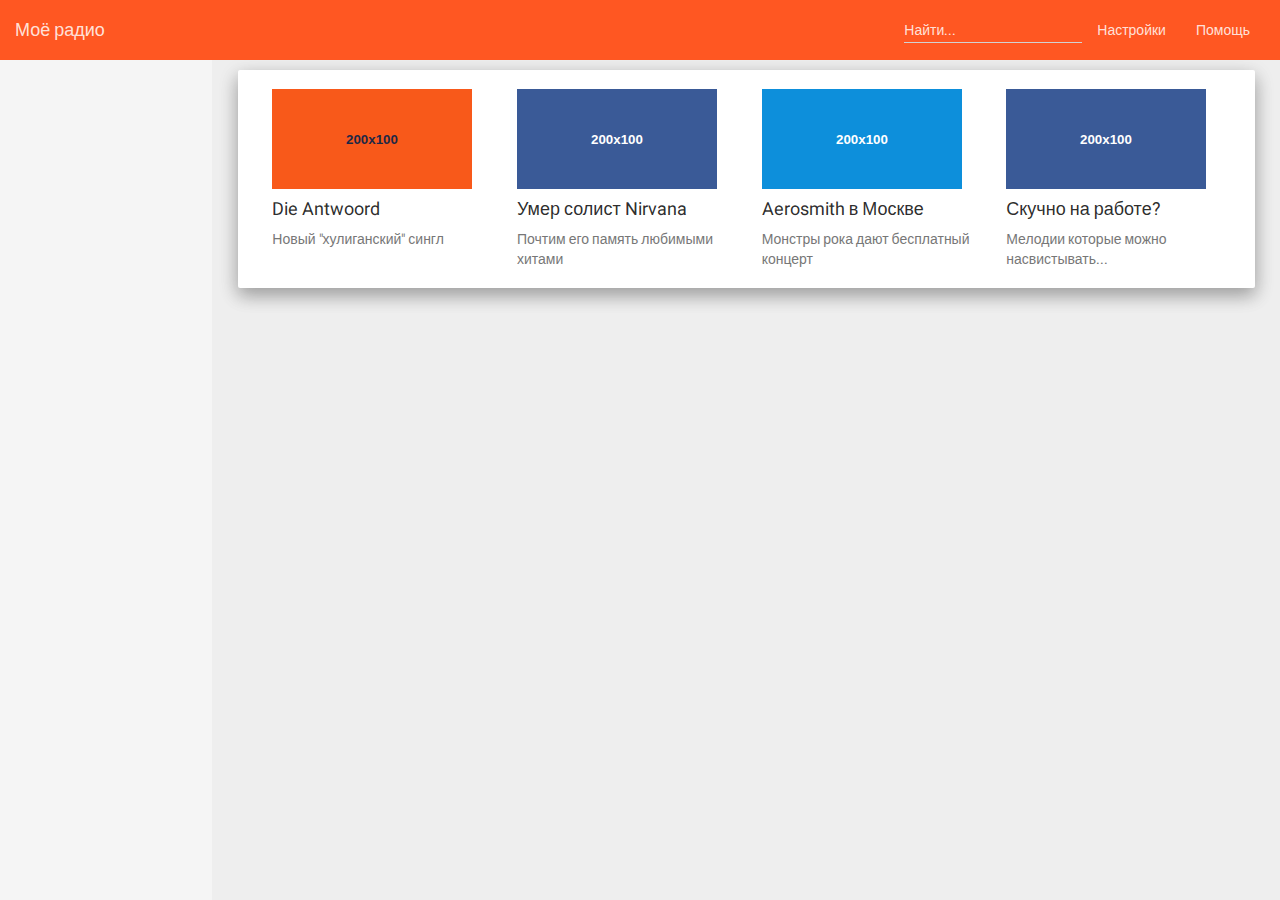
<file: webui/index.html>
<html lang="en">
<head>
    <meta charset="utf-8">
    <meta http-equiv="X-UA-Compatible" content="IE=edge">
    <meta name="viewport" content="width=device-width, initial-scale=1">
    <!-- The above 3 meta tags *must* come first in the head; any other head content must come *after* these tags -->
    <meta name="description" content="">
    <meta name="author" content="">
    <link rel="icon" href="../../favicon.ico">

    <title>Моё радио</title>

    <!-- Bootstrap core CSS -->
    <link href="lib/bootstrap/dist/css/bootstrap.min.css" rel="stylesheet"/>
    <link href="lib/bootstrap-material-design/dist/css/material.css" rel="stylesheet"/>
    <link href="lib/bootstrap-material-design/dist/css/ripples.css" rel="stylesheet"/>
    <link href="lib/bootstrap-material-design/dist/css/roboto.css" rel="stylesheet"/>
    <link href="css/main.css" rel="stylesheet"/>

    <!-- HTML5 shim and Respond.js for IE8 support of HTML5 elements and media queries -->
    <!--[if lt IE 9]>
    <script src="https://oss.maxcdn.com/html5shiv/3.7.2/html5shiv.min.js"></script>
    <script src="https://oss.maxcdn.com/respond/1.4.2/respond.min.js"></script>
    <![endif]-->
</head>

<body>

<nav class="navbar navbar-material-deep-orange navbar-fixed-top">
    <div class="container-fluid">
        <div class="navbar-header">
            <button type="button" class="navbar-toggle collapsed" data-toggle="collapse" data-target="#navbar"
                    aria-expanded="false" aria-controls="navbar">
                <span class="sr-only">Toggle navigation</span>
                <span class="icon-bar"></span>
                <span class="icon-bar"></span>
                <span class="icon-bar"></span>
            </button>
            <a class="navbar-brand" href="/webui">Моё радио</a>
        </div>
        <div id="navbar" class="navbar-collapse collapse">
            <ul class="nav navbar-nav navbar-right">
                <li><a href="#">Настройки</a></li>
                <li><a href="#">Помощь</a></li>
            </ul>
            <form class="navbar-form navbar-right">
                <input type="text" class="form-control" placeholder="Найти...">
            </form>
        </div>
    </div>
</nav>

<div class="container-fluid">
    <div class="row">
        <div id="sidebar" class="col-sm-3 col-md-2 sidebar">

        </div>

        <div class="col-sm-9 col-sm-offset-3 col-md-10 col-md-offset-2 main">
            <div class="row placeholders well">
                <div class="col-xs-6 col-sm-3 placeholder">
                    <img data-src="holder.js/200x100/?random=yes" class="img-responsive"
                         alt="Generic placeholder thumbnail">
                    <h4>Die Antwoord</h4>
                    <span class="text-muted">Новый "хулиганский" сингл</span>
                </div>
                <div class="col-xs-6 col-sm-3 placeholder">
                    <img data-src="holder.js/200x100/?random=yes" class="img-responsive"
                         alt="Generic placeholder thumbnail">
                    <h4>Умер солист Nirvana</h4>
                    <span class="text-muted">Почтим его память любимыми хитами</span>
                </div>
                <div class="col-xs-6 col-sm-3 placeholder">
                    <img data-src="holder.js/200x100/?random=yes" class="img-responsive"
                         alt="Generic placeholder thumbnail">
                    <h4>Aerosmith в Москве</h4>
                    <span class="text-muted">Монстры рока дают бесплатный концерт</span>
                </div>
                <div class="col-xs-6 col-sm-3 placeholder">
                    <img data-src="holder.js/200x100/?random=yes" class="img-responsive"
                         alt="Generic placeholder thumbnail">
                    <h4>Скучно на работе?</h4>
                    <span class="text-muted">Мелодии которые можно насвистывать...</span>
                </div>
            </div>

            <div id="content">
            </div>
        </div>
    </div>
</div>

<!-- Bootstrap core JavaScript
================================================== -->
<!-- Placed at the end of the document so the pages load faster -->
<script src="lib/jquery/dist/jquery.js"></script>
<script src="lib/bootstrap/dist/js/bootstrap.min.js"></script>
<script src="lib/bootstrap-material-design/dist/js/material.min.js"></script>
<script src="lib/bootstrap-material-design/dist/js/ripples.min.js"></script>
<script src="lib/underscore-amd/underscore-min.js"></script>
<script src="lib/backbone-amd/backbone-min.js"></script>
<script src="lib/holderjs/holder.min.js"></script>
<script src="js/utils.js"></script>
<script src="js/main.js"></script>
</body>
</html>
</file>
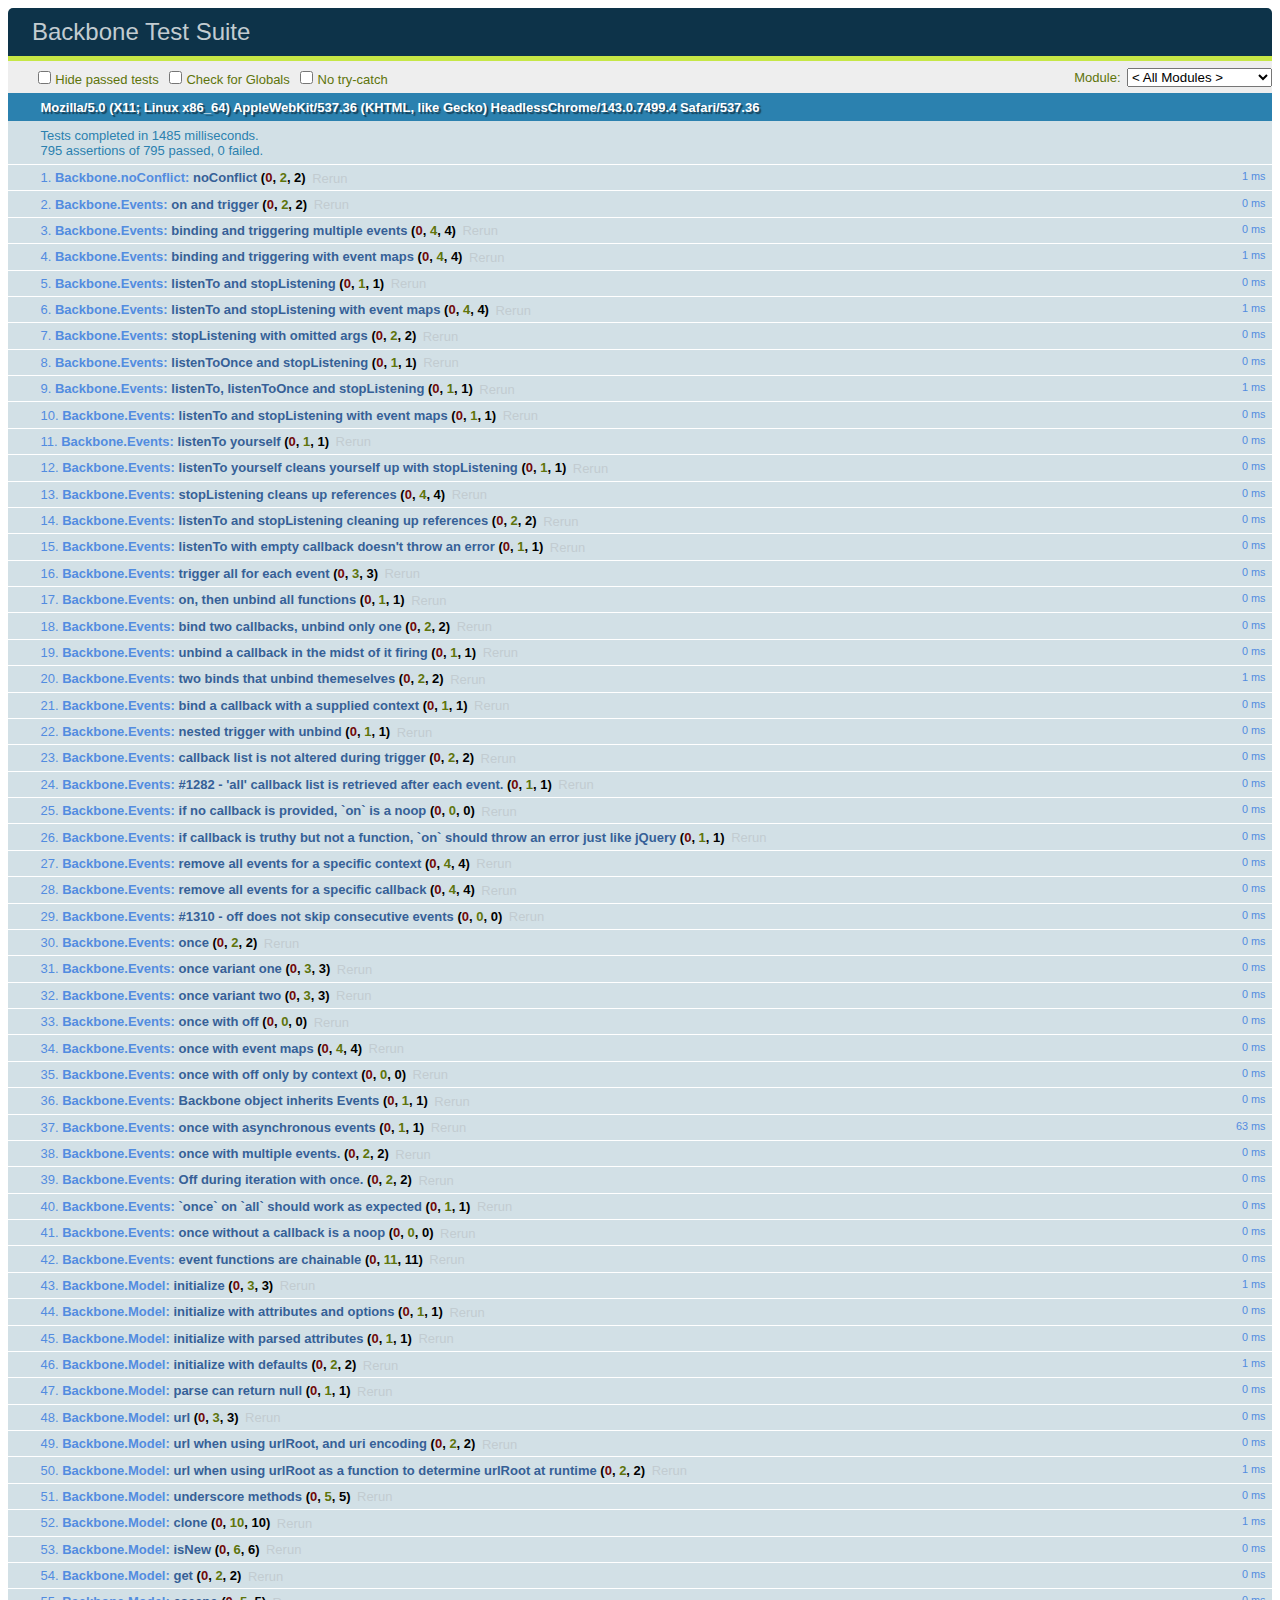
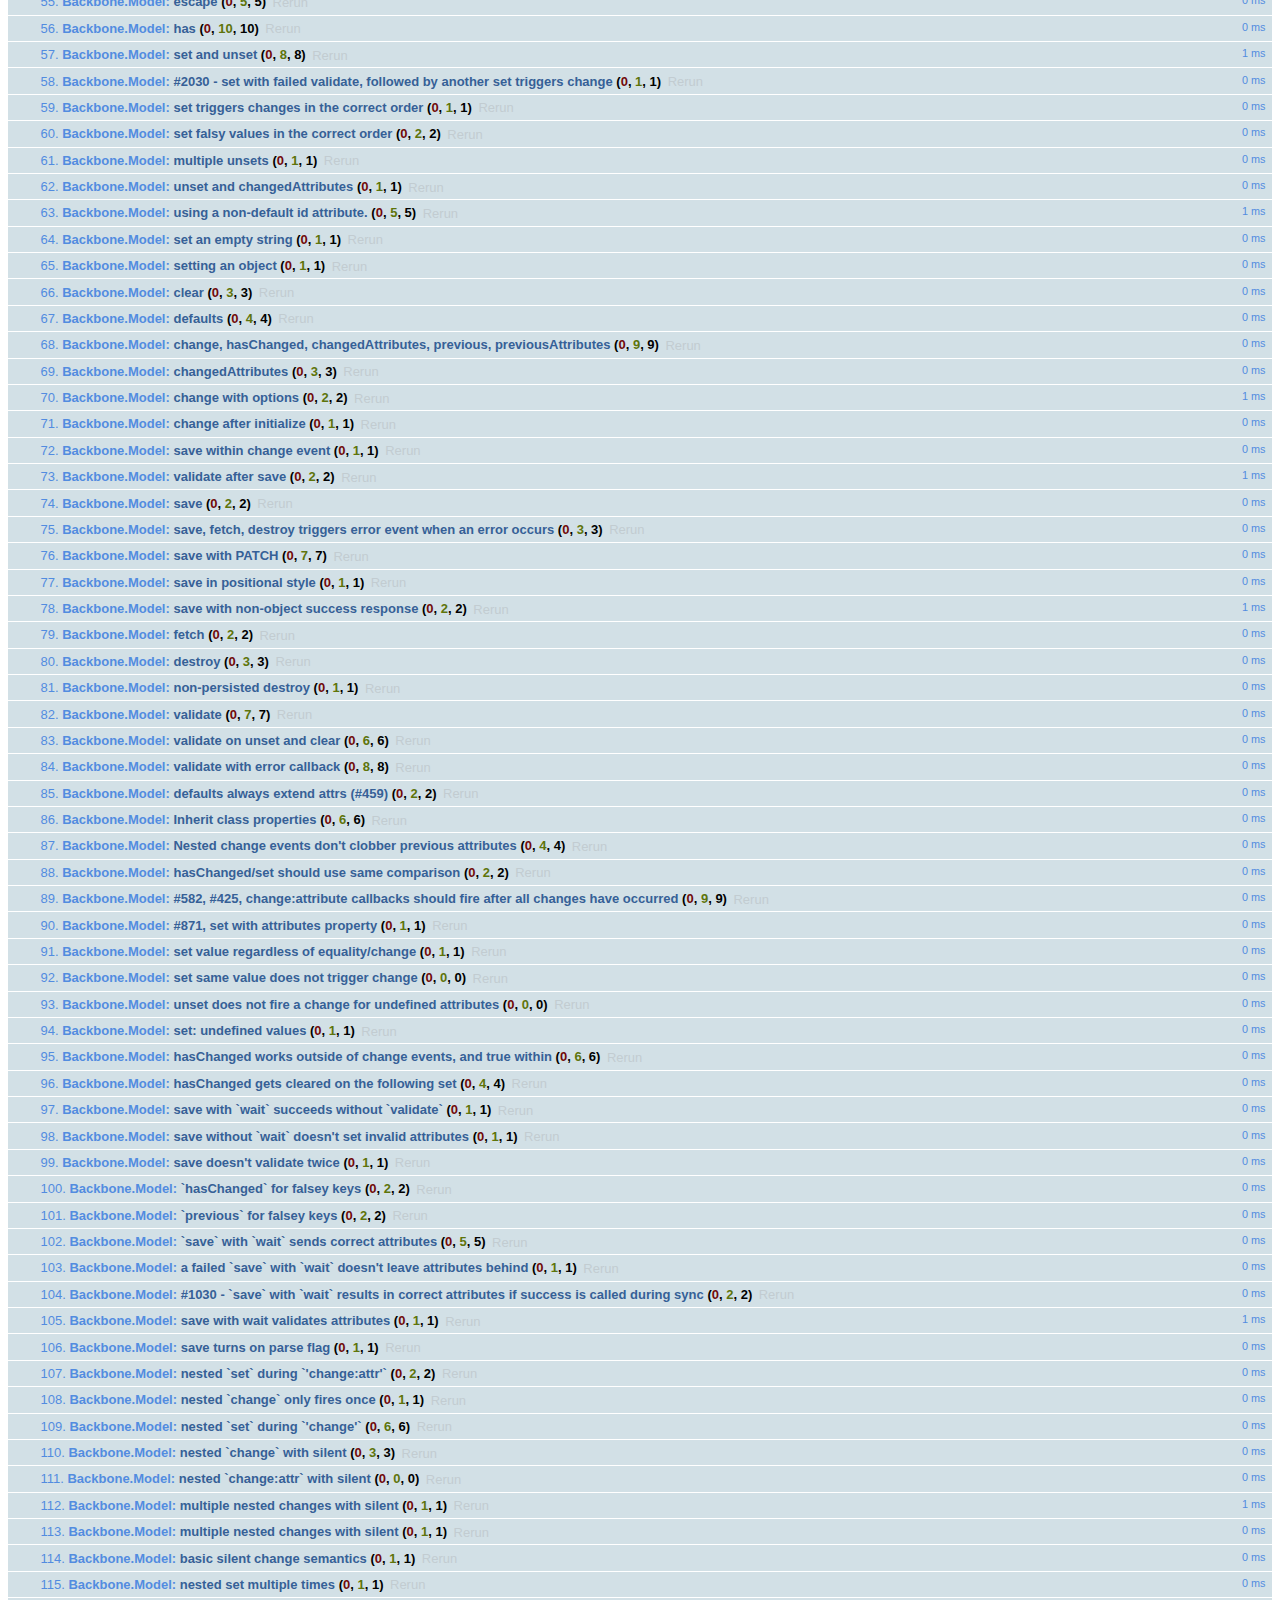
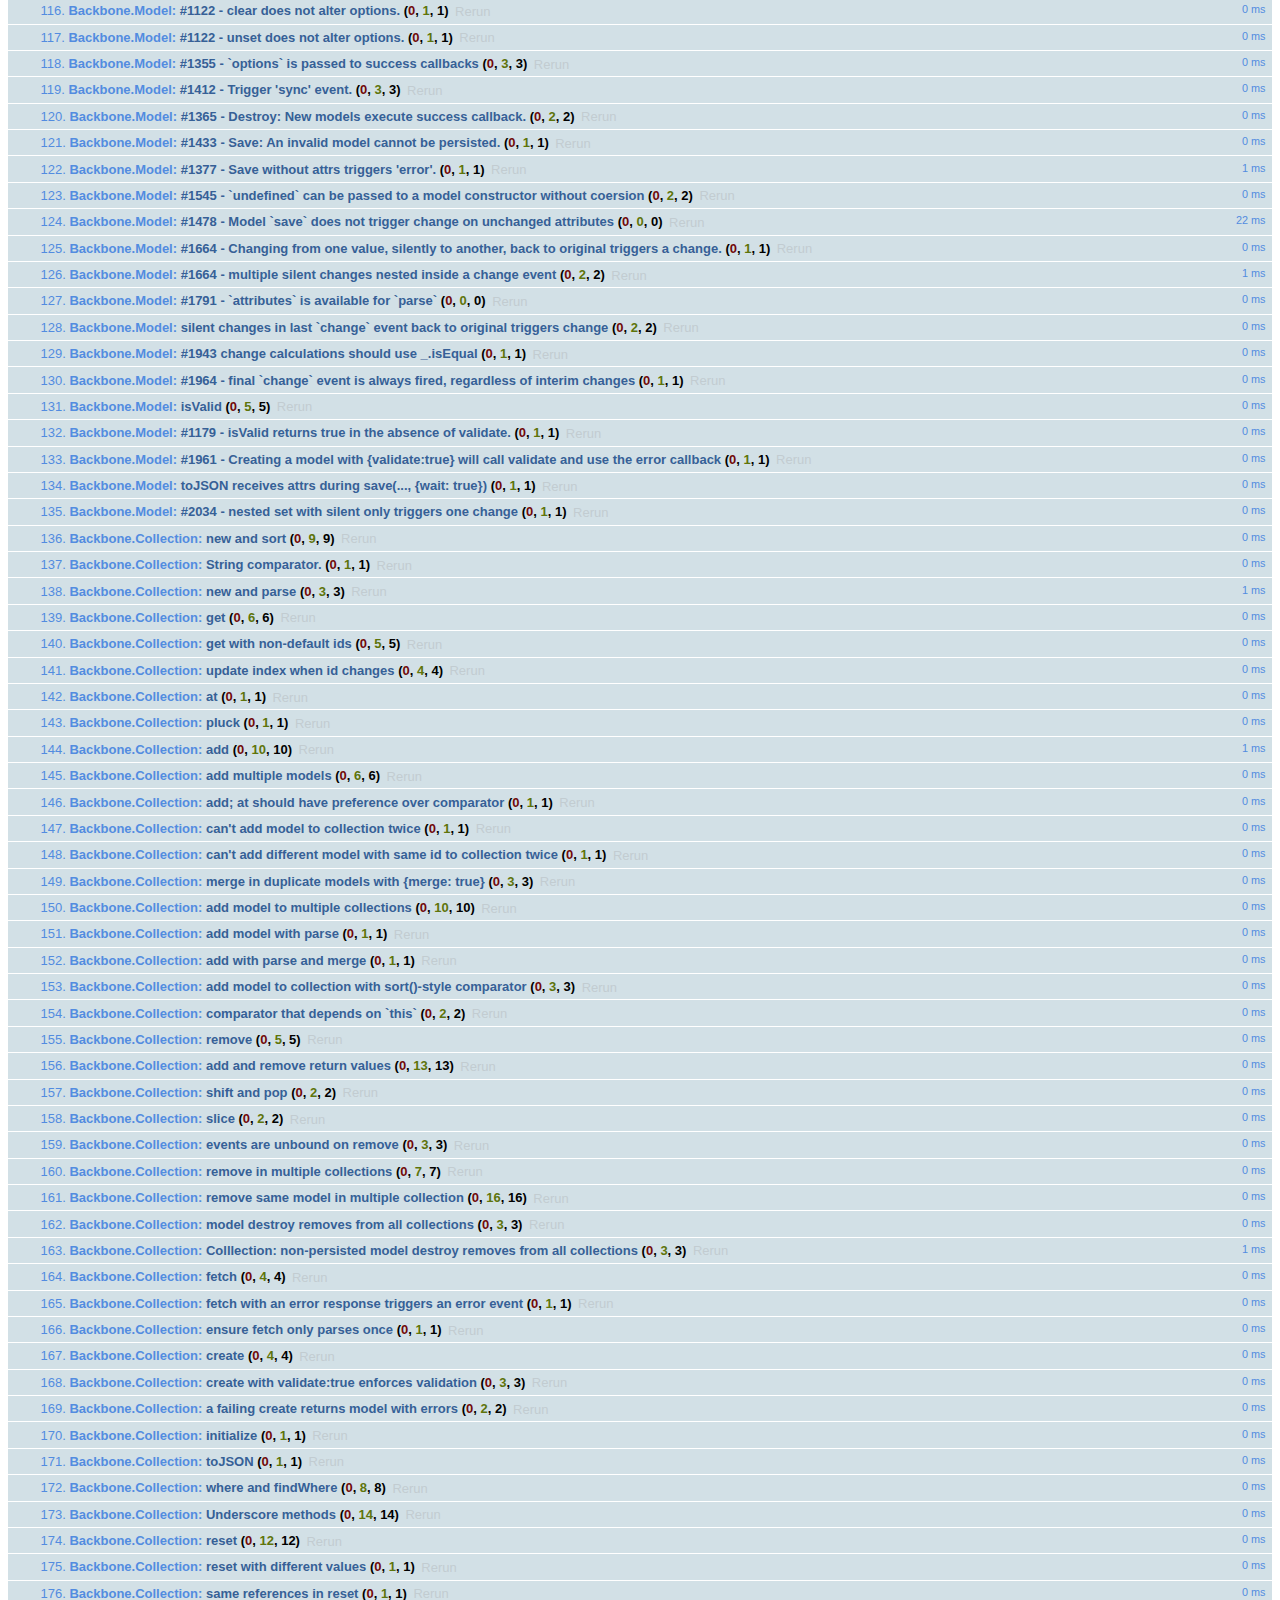
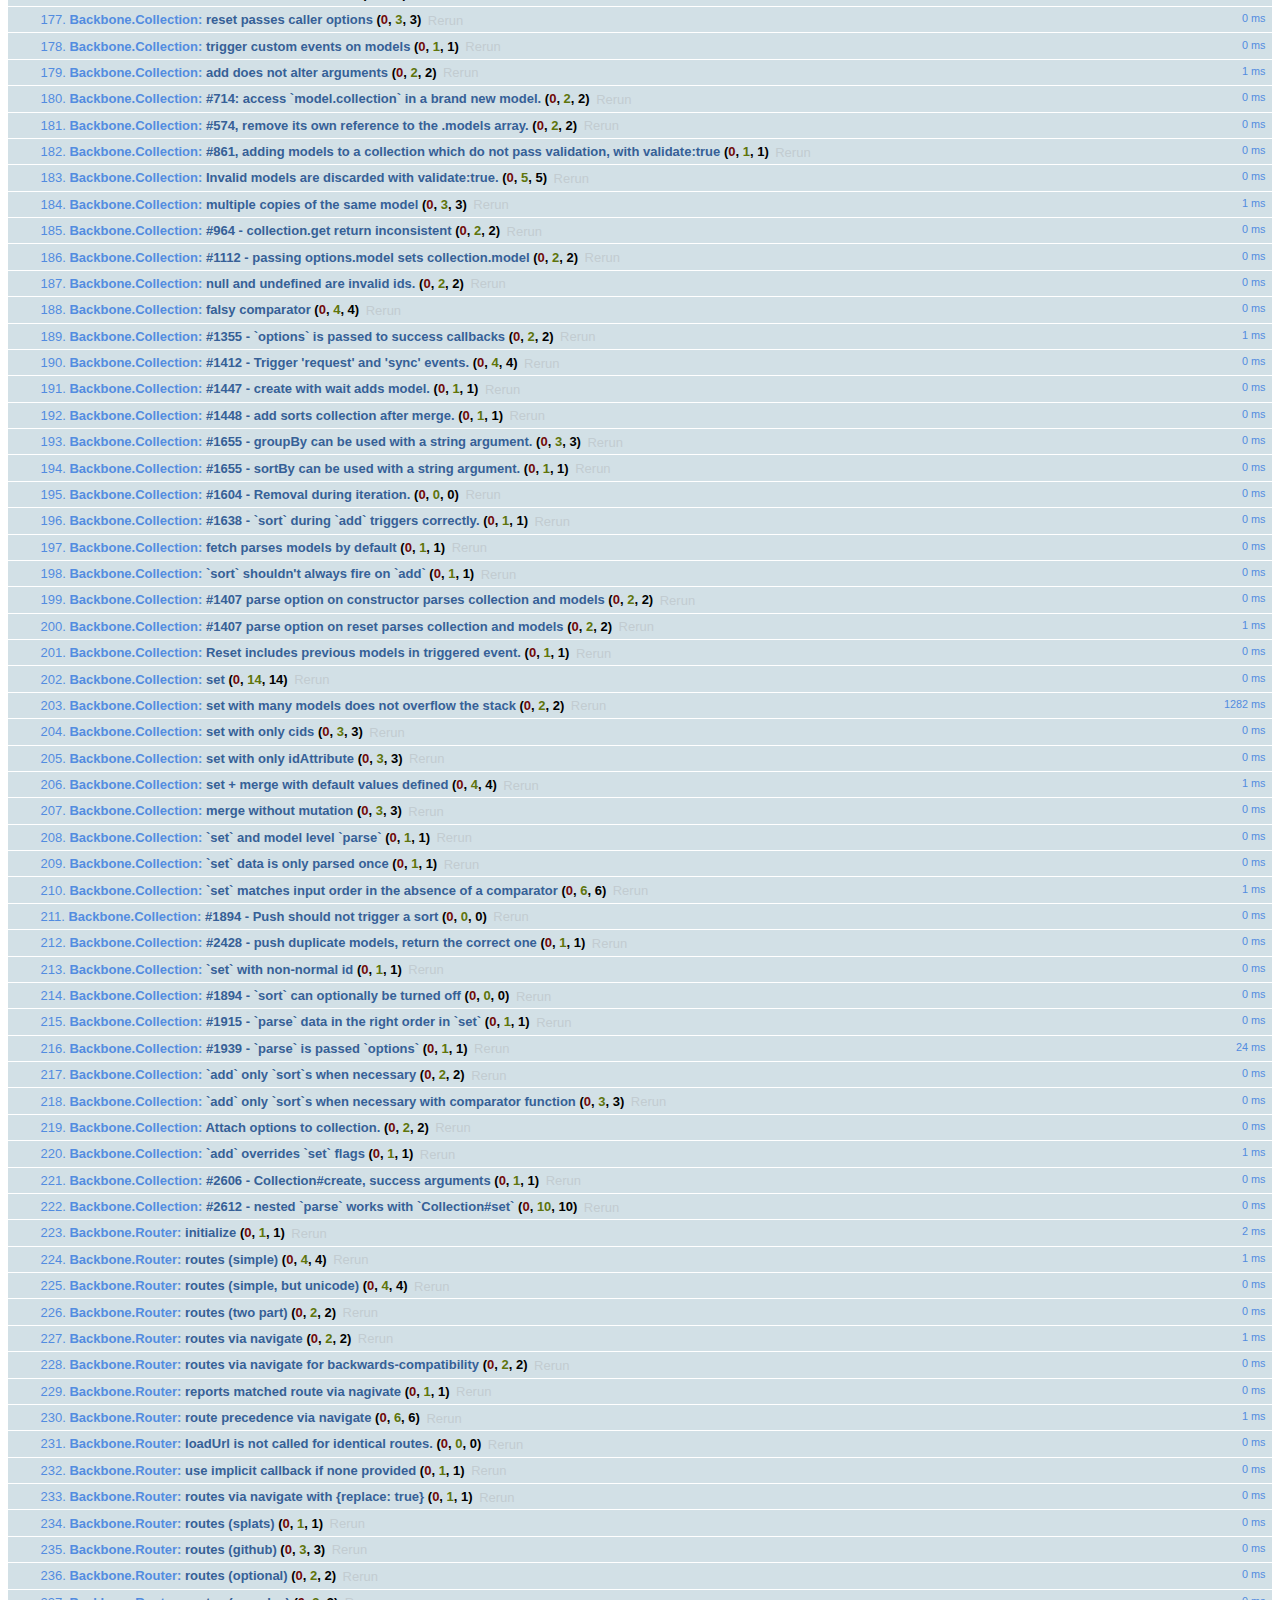
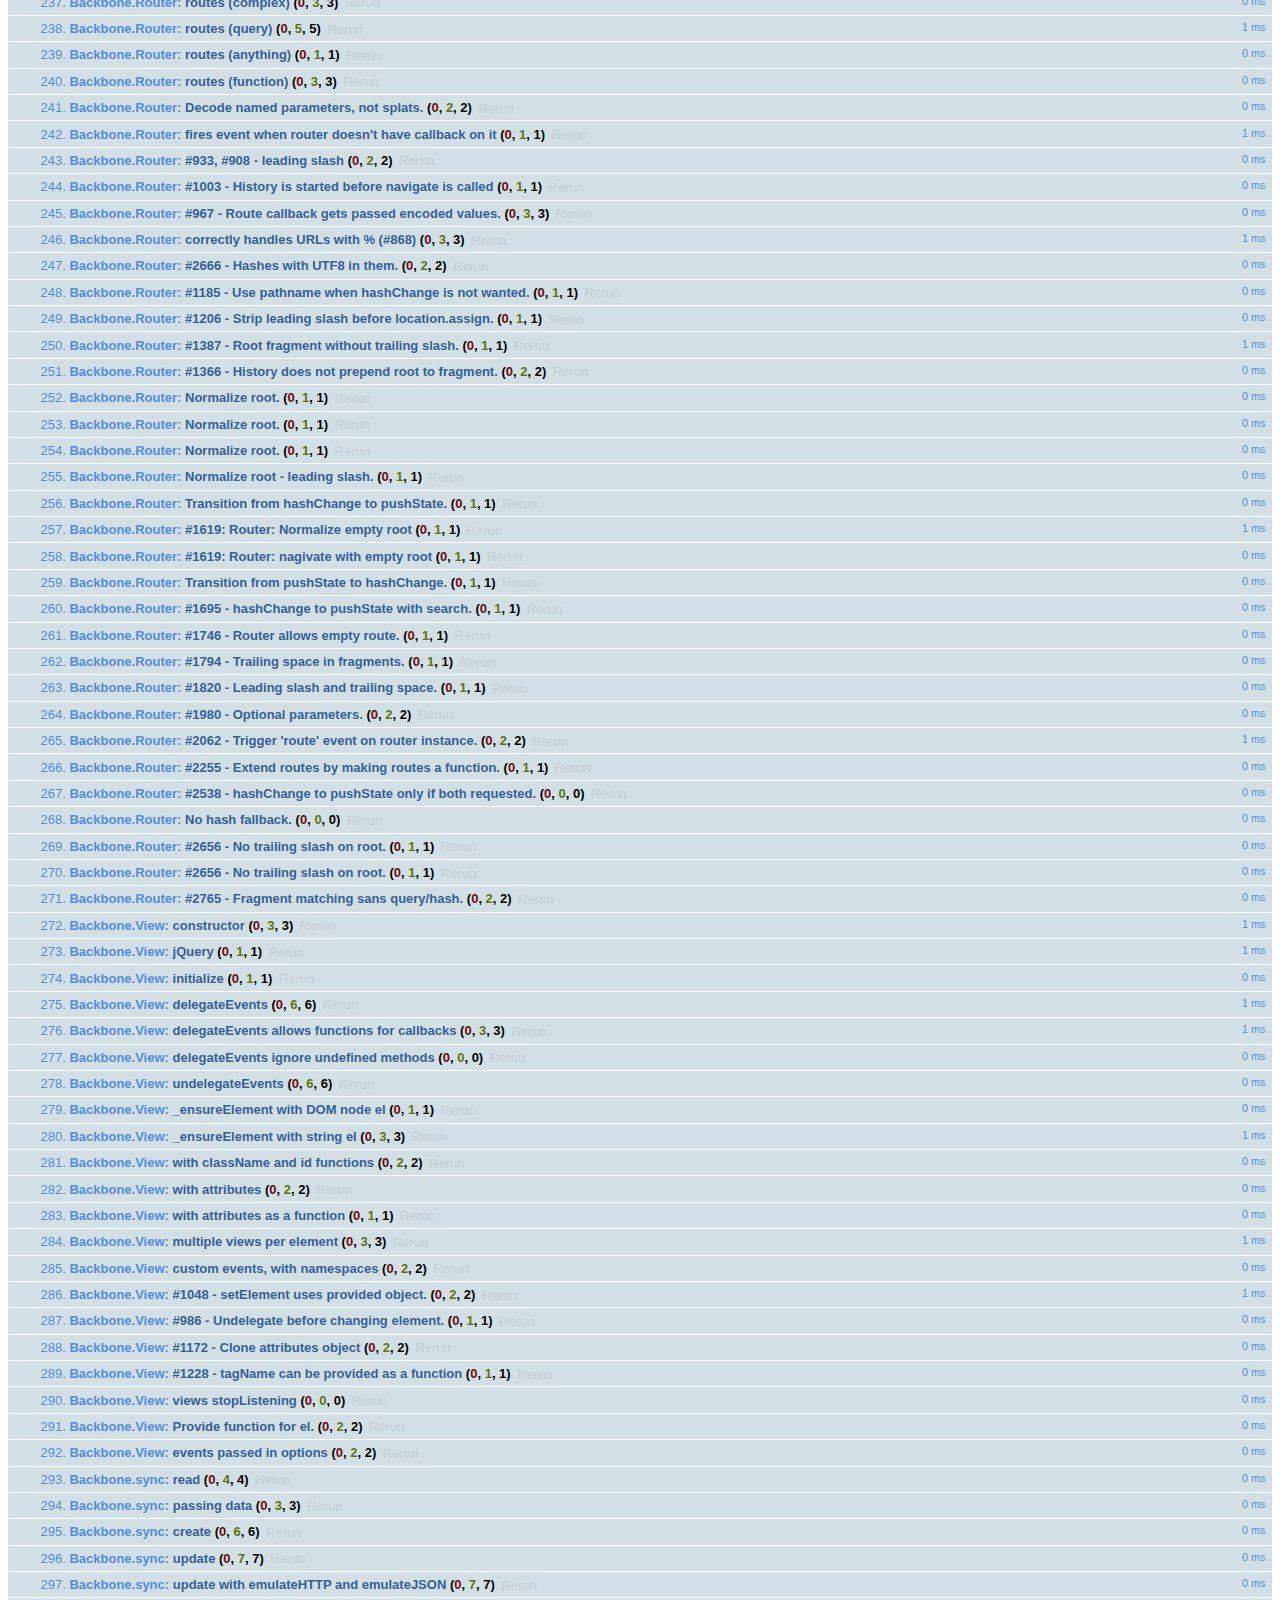
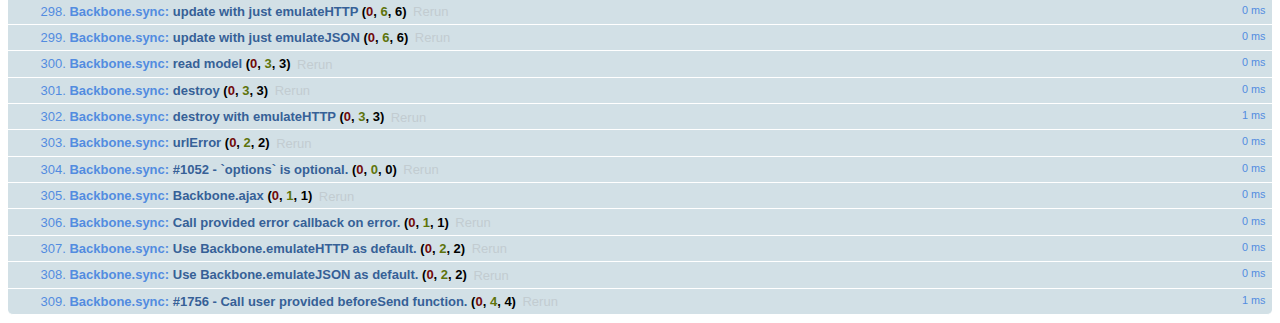
<file: webui/lib/backbone-amd/test/index.html>
<!doctype html>
<html>
<head>
  <meta charset='utf8'>
  <title>Backbone Test Suite</title>
  <link rel="stylesheet" href="vendor/qunit.css" type="text/css" media="screen">
  <link rel="icon" href="../docs/images/favicon.ico">
</head>
<body>
  <div id="qunit"></div>
  <div id="qunit-fixture">
    <div id='testElement'>
      <h1>Test</h1>
    </div>
  </div>
  <script src="vendor/json2.js"></script>
  <script src="vendor/jquery.js"></script>
  <script src="vendor/qunit.js"></script>
  <script src="vendor/underscore.js"></script>
  <script src="../backbone.js"></script>
  <script src="environment.js"></script>
  <script src="noconflict.js"></script>
  <script src="events.js"></script>
  <script src="model.js"></script>
  <script src="collection.js"></script>
  <script src="router.js"></script>
  <script src="view.js"></script>
  <script src="sync.js"></script>
</body>
</html>
</file>
<file: webui/lib/bootstrap-material-design/dist/css/ripples.css>
.withripple {
  position: relative;
}
.ripple-wrapper {
  position: absolute;
  top: 0;
  left: 0;
  z-index: 1;
  width: 100%;
  height: 100%;
  overflow: hidden;
  border-radius: inherit;
  pointer-events: none;
}
.ripple {
  position: absolute;
  width: 20px;
  height: 20px;
  margin-left: -10px;
  margin-top: -10px;
  border-radius: 100%;
  background-color: rgba(0, 0, 0, 0.05);
  -webkit-transform: scale(1);
      -ms-transform: scale(1);
          transform: scale(1);
  -webkit-transform-origin: 50%;
      -ms-transform-origin: 50%;
          transform-origin: 50%;
  opacity: 0;
  pointer-events: none;
}
.ripple.ripple-on {
  transition: opacity 0.15s ease-in 0s, -webkit-transform 0.5s cubic-bezier(0.4, 0, 0.2, 1) 0.1s;
  transition: opacity 0.15s ease-in 0s, transform 0.5s cubic-bezier(0.4, 0, 0.2, 1) 0.1s;
  opacity: 0.1;
}
.ripple.ripple-out {
  transition: opacity 0.1s linear 0s !important;
  opacity: 0;
}
/*# sourceMappingURL=ripples.css.map */
</file>
<file: webui/lib/bootstrap-material-design/dist/css/roboto.css>
@font-face {
  font-family: 'RobotoDraft';
  font-style: normal;
  font-weight: 400;
  src: local('RobotoDraft'), local('RobotoDraft-Regular'), local('Roboto-Regular'), url(../fonts/RobotoDraftRegular.woff2) format('woff2'), url(../fonts/RobotoDraftRegular.woff) format('woff');
}
@font-face {
  font-family: 'RobotoDraft';
  font-style: normal;
  font-weight: 500;
  src: local('RobotoDraft Medium'), local('RobotoDraft-Medium'), local('Roboto-Medium'), url(../fonts/RobotoDraftMedium.woff2) format('woff2'), url(../fonts/RobotoDraftMedium.woff) format('woff');
}
@font-face {
  font-family: 'RobotoDraft';
  font-style: normal;
  font-weight: 700;
  src: local('RobotoDraft Bold'), local('RobotoDraft-Bold'), local('Roboto-Bold'), url(../fonts/RobotoDraftBold.woff2) format('woff2'), url(../fonts/RobotoDraftBold.woff) format('woff');
}
@font-face {
  font-family: 'RobotoDraft';
  font-style: italic;
  font-weight: 400;
  src: local('RobotoDraft Italic'), local('RobotoDraft-Italic'), local('Roboto-Italic'), url(../fonts/RobotoDraftItalic.woff2) format('woff2'), url(../fonts/RobotoDraftItalic.woff) format('woff');
}
/*# sourceMappingURL=roboto.css.map */
</file>
<file: webui/css/main.css>
/*
 * Base structure
 */

/* Move down content because we have a fixed navbar that is 50px tall */
body {
    padding-top: 50px;
}


/*
 * Global add-ons
 */

.sub-header {
    padding-bottom: 10px;
    border-bottom: 1px solid #eee;
}

/*
 * Top navigation
 * Hide default border to remove 1px line.
 */
.navbar-fixed-top {
    border: 0;
}

/*
 * Sidebar
 */

/* Hide for mobile, show later */
.sidebar {
    display: none;
}
@media (min-width: 768px) {
    .sidebar {
        position: fixed;
        top: 51px;
        bottom: 0;
        left: 0;
        z-index: 1000;
        display: block;
        padding: 20px;
        overflow-x: hidden;
        overflow-y: auto; /* Scrollable contents if viewport is shorter than content. */
        background-color: #f5f5f5;
        border-right: 1px solid #eee;
    }
}

/* Sidebar navigation */
.nav-sidebar {
    margin-right: -21px; /* 20px padding + 1px border */
    margin-bottom: 20px;
    margin-left: -20px;
}
.nav-sidebar > li > a {
    padding-right: 20px;
    padding-left: 20px;
}
.nav-sidebar > .active > a,
.nav-sidebar > .active > a:hover,
.nav-sidebar > .active > a:focus {
    color: #fff;
    background-color: #ff5722;
}


/*
 * Main content
 */

.main {
    padding: 20px;
}
@media (min-width: 768px) {
    .main {
        padding-right: 40px;
        padding-left: 40px;
    }
}
.main .page-header {
    margin-top: 0;
}

.panels-stacked .panel {
    margin-bottom: 0;
    border-radius: 0;
    border-bottom-color: transparent;
}
</file>
<file: webui/lib/bootstrap-material-design/dist/css/material.css>
/*

To get this list of colors inject jQuery at http://www.google.com/design/spec/style/color.html#color-color-palette

Then, run this script to get the list.


(function() {
  var colors = {}, main = {};
  $(".color-group").each(function() {
    var color = $(this).find(".name").text().trim().toLowerCase().replace(" ", "-");
    colors[color] = {};

    $(this).find(".color").not(".main-color").each(function() {
      var shade = $(this).find(".shade").text().trim(),
          hex   = $(this).find(".hex").text().trim();

      colors[color][shade] = hex;
    });
    main[color] = color + "-" + $(this).find(".main-color .shade").text().trim();

  });
  var LESS = "";
  $.each(colors, function(name, shades) {
    LESS += "\n\n";
    $.each(shades, function(shade, hex) {
      LESS += "@" + name + "-" + shade + ": " + hex + ";\n";
    });
    if (main[name]) {
      LESS += "@" + name + ": " + main[name] + ";\n";
    }
  });
  console.log(LESS);
})();


*/
@font-face {
  font-family: 'Material-Design-Icons';
  src: url('../fonts/Material-Design-Icons.eot?3ocs8m');
  src: url('../fonts/Material-Design-Icons.eot?#iefix3ocs8m') format('embedded-opentype'), url('../fonts/Material-Design-Icons.woff?3ocs8m') format('woff'), url('../fonts/Material-Design-Icons.ttf?3ocs8m') format('truetype'), url('../fonts/Material-Design-Icons.svg?3ocs8m#Material-Design-Icons') format('svg');
  font-weight: normal;
  font-style: normal;
}
[class^="mdi-"],
[class*="mdi-"] {
  speak: none;
  display: inline-block;
  font: normal normal normal 24px/1 'Material-Design-Icons';
  text-rendering: auto;
  /* Better Font Rendering =========== */
  -webkit-font-smoothing: antialiased;
  -moz-osx-font-smoothing: grayscale;
  -webkit-transform: translate(0, 0);
      -ms-transform: translate(0, 0);
          transform: translate(0, 0);
}
[class^="mdi-"]:before,
[class*="mdi-"]:before {
  display: inline-block;
  speak: none;
  text-decoration: inherit;
}
[class^="mdi-"].pull-left,
[class*="mdi-"].pull-left {
  margin-right: .3em;
}
[class^="mdi-"].pull-right,
[class*="mdi-"].pull-right {
  margin-left: .3em;
}
[class^="mdi-"].mdi-lg:before,
[class*="mdi-"].mdi-lg:before,
[class^="mdi-"].mdi-lg:after,
[class*="mdi-"].mdi-lg:after {
  font-size: 1.33333333em;
  line-height: 0.75em;
  vertical-align: -15%;
}
[class^="mdi-"].mdi-2x:before,
[class*="mdi-"].mdi-2x:before,
[class^="mdi-"].mdi-2x:after,
[class*="mdi-"].mdi-2x:after {
  font-size: 2em;
}
[class^="mdi-"].mdi-3x:before,
[class*="mdi-"].mdi-3x:before,
[class^="mdi-"].mdi-3x:after,
[class*="mdi-"].mdi-3x:after {
  font-size: 3em;
}
[class^="mdi-"].mdi-4x:before,
[class*="mdi-"].mdi-4x:before,
[class^="mdi-"].mdi-4x:after,
[class*="mdi-"].mdi-4x:after {
  font-size: 4em;
}
[class^="mdi-"].mdi-5x:before,
[class*="mdi-"].mdi-5x:before,
[class^="mdi-"].mdi-5x:after,
[class*="mdi-"].mdi-5x:after {
  font-size: 5em;
}
[class^="mdi-device-signal-cellular-"]:after,
[class^="mdi-device-battery-"]:after,
[class^="mdi-device-battery-charging-"]:after,
[class^="mdi-device-signal-cellular-connected-no-internet-"]:after,
[class^="mdi-device-signal-wifi-"]:after,
[class^="mdi-device-signal-wifi-statusbar-not-connected"]:after,
.mdi-device-network-wifi:after {
  opacity: .3;
  position: absolute;
  left: 0;
  top: 0;
  z-index: 1;
  display: inline-block;
  speak: none;
  text-decoration: inherit;
}
[class^="mdi-device-signal-cellular-"]:after {
  content: "\e758";
}
[class^="mdi-device-battery-"]:after {
  content: "\e735";
}
[class^="mdi-device-battery-charging-"]:after {
  content: "\e733";
}
[class^="mdi-device-signal-cellular-connected-no-internet-"]:after {
  content: "\e75d";
}
[class^="mdi-device-signal-wifi-"]:after,
.mdi-device-network-wifi:after {
  content: "\e765";
}
[class^="mdi-device-signal-wifi-statusbasr-not-connected"]:after {
  content: "\e8f7";
}
.mdi-device-signal-cellular-off:after,
.mdi-device-signal-cellular-null:after,
.mdi-device-signal-cellular-no-sim:after,
.mdi-device-signal-wifi-off:after,
.mdi-device-signal-wifi-4-bar:after,
.mdi-device-signal-cellular-4-bar:after,
.mdi-device-battery-alert:after,
.mdi-device-signal-cellular-connected-no-internet-4-bar:after,
.mdi-device-battery-std:after,
.mdi-device-battery-full .mdi-device-battery-unknown:after {
  content: "";
}
.mdi-fw {
  width: 1.28571429em;
  text-align: center;
}
.mdi-ul {
  padding-left: 0;
  margin-left: 2.14285714em;
  list-style-type: none;
}
.mdi-ul > li {
  position: relative;
}
.mdi-li {
  position: absolute;
  left: -2.14285714em;
  width: 2.14285714em;
  top: 0.14285714em;
  text-align: center;
}
.mdi-li.mdi-lg {
  left: -1.85714286em;
}
.mdi-border {
  padding: .2em .25em .15em;
  border: solid 0.08em #eeeeee;
  border-radius: .1em;
}
.mdi-spin {
  -webkit-animation: mdi-spin 2s infinite linear;
  animation: mdi-spin 2s infinite linear;
  -webkit-transform-origin: 50% 50%;
  -ms-transform-origin: 50% 50%;
      transform-origin: 50% 50%;
}
.mdi-pulse {
  -webkit-animation: mdi-spin 1s steps(8) infinite;
  animation: mdi-spin 1s steps(8) infinite;
  -webkit-transform-origin: 50% 50%;
  -ms-transform-origin: 50% 50%;
      transform-origin: 50% 50%;
}
@-webkit-keyframes mdi-spin {
  0% {
    -webkit-transform: rotate(0deg);
    transform: rotate(0deg);
  }
  100% {
    -webkit-transform: rotate(359deg);
    transform: rotate(359deg);
  }
}
@keyframes mdi-spin {
  0% {
    -webkit-transform: rotate(0deg);
    transform: rotate(0deg);
  }
  100% {
    -webkit-transform: rotate(359deg);
    transform: rotate(359deg);
  }
}
.mdi-rotate-90 {
  filter: progid:DXImageTransform.Microsoft.BasicImage(rotation=1);
  -webkit-transform: rotate(90deg);
  -ms-transform: rotate(90deg);
  transform: rotate(90deg);
}
.mdi-rotate-180 {
  filter: progid:DXImageTransform.Microsoft.BasicImage(rotation=2);
  -webkit-transform: rotate(180deg);
  -ms-transform: rotate(180deg);
  transform: rotate(180deg);
}
.mdi-rotate-270 {
  filter: progid:DXImageTransform.Microsoft.BasicImage(rotation=3);
  -webkit-transform: rotate(270deg);
  -ms-transform: rotate(270deg);
  transform: rotate(270deg);
}
.mdi-flip-horizontal {
  filter: progid:DXImageTransform.Microsoft.BasicImage(rotation=0, mirror=1);
  -webkit-transform: scale(-1, 1);
  -ms-transform: scale(-1, 1);
  transform: scale(-1, 1);
}
.mdi-flip-vertical {
  filter: progid:DXImageTransform.Microsoft.BasicImage(rotation=2, mirror=1);
  -webkit-transform: scale(1, -1);
  -ms-transform: scale(1, -1);
  transform: scale(1, -1);
}
:root .mdi-rotate-90,
:root .mdi-rotate-180,
:root .mdi-rotate-270,
:root .mdi-flip-horizontal,
:root .mdi-flip-vertical {
  -webkit-filter: none;
          filter: none;
}
.mdi-stack {
  position: relative;
  display: inline-block;
  width: 2em;
  height: 2em;
  line-height: 2em;
  vertical-align: middle;
}
.mdi-stack-1x,
.mdi-stack-2x {
  position: absolute;
  left: 0;
  width: 100%;
  text-align: center;
}
.mdi-stack-1x {
  line-height: inherit;
}
.mdi-stack-2x {
  font-size: 2em;
}
.mdi-inverse {
  color: #ffffff;
}
/* Start Icons */
.mdi-action-3d-rotation:before {
  content: "\e600";
}
.mdi-action-accessibility:before {
  content: "\e601";
}
.mdi-action-account-balance-wallet:before {
  content: "\e602";
}
.mdi-action-account-balance:before {
  content: "\e603";
}
.mdi-action-account-box:before {
  content: "\e604";
}
.mdi-action-account-child:before {
  content: "\e605";
}
.mdi-action-account-circle:before {
  content: "\e606";
}
.mdi-action-add-shopping-cart:before {
  content: "\e607";
}
.mdi-action-alarm-add:before {
  content: "\e608";
}
.mdi-action-alarm-off:before {
  content: "\e609";
}
.mdi-action-alarm-on:before {
  content: "\e60a";
}
.mdi-action-alarm:before {
  content: "\e60b";
}
.mdi-action-android:before {
  content: "\e60c";
}
.mdi-action-announcement:before {
  content: "\e60d";
}
.mdi-action-aspect-ratio:before {
  content: "\e60e";
}
.mdi-action-assessment:before {
  content: "\e60f";
}
.mdi-action-assignment-ind:before {
  content: "\e610";
}
.mdi-action-assignment-late:before {
  content: "\e611";
}
.mdi-action-assignment-return:before {
  content: "\e612";
}
.mdi-action-assignment-returned:before {
  content: "\e613";
}
.mdi-action-assignment-turned-in:before {
  content: "\e614";
}
.mdi-action-assignment:before {
  content: "\e615";
}
.mdi-action-autorenew:before {
  content: "\e616";
}
.mdi-action-backup:before {
  content: "\e617";
}
.mdi-action-book:before {
  content: "\e618";
}
.mdi-action-bookmark-outline:before {
  content: "\e619";
}
.mdi-action-bookmark:before {
  content: "\e61a";
}
.mdi-action-bug-report:before {
  content: "\e61b";
}
.mdi-action-cached:before {
  content: "\e61c";
}
.mdi-action-check-circle:before {
  content: "\e61d";
}
.mdi-action-class:before {
  content: "\e61e";
}
.mdi-action-credit-card:before {
  content: "\e61f";
}
.mdi-action-dashboard:before {
  content: "\e620";
}
.mdi-action-delete:before {
  content: "\e621";
}
.mdi-action-description:before {
  content: "\e622";
}
.mdi-action-dns:before {
  content: "\e623";
}
.mdi-action-done-all:before {
  content: "\e624";
}
.mdi-action-done:before {
  content: "\e625";
}
.mdi-action-event:before {
  content: "\e626";
}
.mdi-action-exit-to-app:before {
  content: "\e627";
}
.mdi-action-explore:before {
  content: "\e628";
}
.mdi-action-extension:before {
  content: "\e629";
}
.mdi-action-face-unlock:before {
  content: "\e62a";
}
.mdi-action-favorite-outline:before {
  content: "\e62b";
}
.mdi-action-favorite:before {
  content: "\e62c";
}
.mdi-action-find-in-page:before {
  content: "\e62d";
}
.mdi-action-find-replace:before {
  content: "\e62e";
}
.mdi-action-flip-to-back:before {
  content: "\e62f";
}
.mdi-action-flip-to-front:before {
  content: "\e630";
}
.mdi-action-get-app:before {
  content: "\e631";
}
.mdi-action-grade:before {
  content: "\e632";
}
.mdi-action-group-work:before {
  content: "\e633";
}
.mdi-action-help:before {
  content: "\e634";
}
.mdi-action-highlight-remove:before {
  content: "\e635";
}
.mdi-action-history:before {
  content: "\e636";
}
.mdi-action-home:before {
  content: "\e637";
}
.mdi-action-https:before {
  content: "\e638";
}
.mdi-action-info-outline:before {
  content: "\e639";
}
.mdi-action-info:before {
  content: "\e63a";
}
.mdi-action-input:before {
  content: "\e63b";
}
.mdi-action-invert-colors:before {
  content: "\e63c";
}
.mdi-action-label-outline:before {
  content: "\e63d";
}
.mdi-action-label:before {
  content: "\e63e";
}
.mdi-action-language:before {
  content: "\e63f";
}
.mdi-action-launch:before {
  content: "\e640";
}
.mdi-action-list:before {
  content: "\e641";
}
.mdi-action-lock-open:before {
  content: "\e642";
}
.mdi-action-lock-outline:before {
  content: "\e643";
}
.mdi-action-lock:before {
  content: "\e644";
}
.mdi-action-loyalty:before {
  content: "\e645";
}
.mdi-action-markunread-mailbox:before {
  content: "\e646";
}
.mdi-action-note-add:before {
  content: "\e647";
}
.mdi-action-open-in-browser:before {
  content: "\e648";
}
.mdi-action-open-in-new:before {
  content: "\e649";
}
.mdi-action-open-with:before {
  content: "\e64a";
}
.mdi-action-pageview:before {
  content: "\e64b";
}
.mdi-action-payment:before {
  content: "\e64c";
}
.mdi-action-perm-camera-mic:before {
  content: "\e64d";
}
.mdi-action-perm-contact-cal:before {
  content: "\e64e";
}
.mdi-action-perm-data-setting:before {
  content: "\e64f";
}
.mdi-action-perm-device-info:before {
  content: "\e650";
}
.mdi-action-perm-identity:before {
  content: "\e651";
}
.mdi-action-perm-media:before {
  content: "\e652";
}
.mdi-action-perm-phone-msg:before {
  content: "\e653";
}
.mdi-action-perm-scan-wifi:before {
  content: "\e654";
}
.mdi-action-picture-in-picture:before {
  content: "\e655";
}
.mdi-action-polymer:before {
  content: "\e656";
}
.mdi-action-print:before {
  content: "\e657";
}
.mdi-action-query-builder:before {
  content: "\e658";
}
.mdi-action-question-answer:before {
  content: "\e659";
}
.mdi-action-receipt:before {
  content: "\e65a";
}
.mdi-action-redeem:before {
  content: "\e65b";
}
.mdi-action-reorder:before {
  content: "\e65c";
}
.mdi-action-report-problem:before {
  content: "\e65d";
}
.mdi-action-restore:before {
  content: "\e65e";
}
.mdi-action-room:before {
  content: "\e65f";
}
.mdi-action-schedule:before {
  content: "\e660";
}
.mdi-action-search:before {
  content: "\e661";
}
.mdi-action-settings-applications:before {
  content: "\e662";
}
.mdi-action-settings-backup-restore:before {
  content: "\e663";
}
.mdi-action-settings-bluetooth:before {
  content: "\e664";
}
.mdi-action-settings-cell:before {
  content: "\e665";
}
.mdi-action-settings-display:before {
  content: "\e666";
}
.mdi-action-settings-ethernet:before {
  content: "\e667";
}
.mdi-action-settings-input-antenna:before {
  content: "\e668";
}
.mdi-action-settings-input-component:before {
  content: "\e669";
}
.mdi-action-settings-input-composite:before {
  content: "\e66a";
}
.mdi-action-settings-input-hdmi:before {
  content: "\e66b";
}
.mdi-action-settings-input-svideo:before {
  content: "\e66c";
}
.mdi-action-settings-overscan:before {
  content: "\e66d";
}
.mdi-action-settings-phone:before {
  content: "\e66e";
}
.mdi-action-settings-power:before {
  content: "\e66f";
}
.mdi-action-settings-remote:before {
  content: "\e670";
}
.mdi-action-settings-voice:before {
  content: "\e671";
}
.mdi-action-settings:before {
  content: "\e672";
}
.mdi-action-shop-two:before {
  content: "\e673";
}
.mdi-action-shop:before {
  content: "\e674";
}
.mdi-action-shopping-basket:before {
  content: "\e675";
}
.mdi-action-shopping-cart:before {
  content: "\e676";
}
.mdi-action-speaker-notes:before {
  content: "\e677";
}
.mdi-action-spellcheck:before {
  content: "\e678";
}
.mdi-action-star-rate:before {
  content: "\e679";
}
.mdi-action-stars:before {
  content: "\e67a";
}
.mdi-action-store:before {
  content: "\e67b";
}
.mdi-action-subject:before {
  content: "\e67c";
}
.mdi-action-supervisor-account:before {
  content: "\e67d";
}
.mdi-action-swap-horiz:before {
  content: "\e67e";
}
.mdi-action-swap-vert-circle:before {
  content: "\e67f";
}
.mdi-action-swap-vert:before {
  content: "\e680";
}
.mdi-action-system-update-tv:before {
  content: "\e681";
}
.mdi-action-tab-unselected:before {
  content: "\e682";
}
.mdi-action-tab:before {
  content: "\e683";
}
.mdi-action-theaters:before {
  content: "\e684";
}
.mdi-action-thumb-down:before {
  content: "\e685";
}
.mdi-action-thumb-up:before {
  content: "\e686";
}
.mdi-action-thumbs-up-down:before {
  content: "\e687";
}
.mdi-action-toc:before {
  content: "\e688";
}
.mdi-action-today:before {
  content: "\e689";
}
.mdi-action-track-changes:before {
  content: "\e68a";
}
.mdi-action-translate:before {
  content: "\e68b";
}
.mdi-action-trending-down:before {
  content: "\e68c";
}
.mdi-action-trending-neutral:before {
  content: "\e68d";
}
.mdi-action-trending-up:before {
  content: "\e68e";
}
.mdi-action-turned-in-not:before {
  content: "\e68f";
}
.mdi-action-turned-in:before {
  content: "\e690";
}
.mdi-action-verified-user:before {
  content: "\e691";
}
.mdi-action-view-agenda:before {
  content: "\e692";
}
.mdi-action-view-array:before {
  content: "\e693";
}
.mdi-action-view-carousel:before {
  content: "\e694";
}
.mdi-action-view-column:before {
  content: "\e695";
}
.mdi-action-view-day:before {
  content: "\e696";
}
.mdi-action-view-headline:before {
  content: "\e697";
}
.mdi-action-view-list:before {
  content: "\e698";
}
.mdi-action-view-module:before {
  content: "\e699";
}
.mdi-action-view-quilt:before {
  content: "\e69a";
}
.mdi-action-view-stream:before {
  content: "\e69b";
}
.mdi-action-view-week:before {
  content: "\e69c";
}
.mdi-action-visibility-off:before {
  content: "\e69d";
}
.mdi-action-visibility:before {
  content: "\e69e";
}
.mdi-action-wallet-giftcard:before {
  content: "\e69f";
}
.mdi-action-wallet-membership:before {
  content: "\e6a0";
}
.mdi-action-wallet-travel:before {
  content: "\e6a1";
}
.mdi-action-work:before {
  content: "\e6a2";
}
.mdi-alert-error:before {
  content: "\e6a3";
}
.mdi-alert-warning:before {
  content: "\e6a4";
}
.mdi-av-album:before {
  content: "\e6a5";
}
.mdi-av-closed-caption:before {
  content: "\e6a6";
}
.mdi-av-equalizer:before {
  content: "\e6a7";
}
.mdi-av-explicit:before {
  content: "\e6a8";
}
.mdi-av-fast-forward:before {
  content: "\e6a9";
}
.mdi-av-fast-rewind:before {
  content: "\e6aa";
}
.mdi-av-games:before {
  content: "\e6ab";
}
.mdi-av-hearing:before {
  content: "\e6ac";
}
.mdi-av-high-quality:before {
  content: "\e6ad";
}
.mdi-av-loop:before {
  content: "\e6ae";
}
.mdi-av-mic-none:before {
  content: "\e6af";
}
.mdi-av-mic-off:before {
  content: "\e6b0";
}
.mdi-av-mic:before {
  content: "\e6b1";
}
.mdi-av-movie:before {
  content: "\e6b2";
}
.mdi-av-my-library-add:before {
  content: "\e6b3";
}
.mdi-av-my-library-books:before {
  content: "\e6b4";
}
.mdi-av-my-library-music:before {
  content: "\e6b5";
}
.mdi-av-new-releases:before {
  content: "\e6b6";
}
.mdi-av-not-interested:before {
  content: "\e6b7";
}
.mdi-av-pause-circle-fill:before {
  content: "\e6b8";
}
.mdi-av-pause-circle-outline:before {
  content: "\e6b9";
}
.mdi-av-pause:before {
  content: "\e6ba";
}
.mdi-av-play-arrow:before {
  content: "\e6bb";
}
.mdi-av-play-circle-fill:before {
  content: "\e6bc";
}
.mdi-av-play-circle-outline:before {
  content: "\e6bd";
}
.mdi-av-play-shopping-bag:before {
  content: "\e6be";
}
.mdi-av-playlist-add:before {
  content: "\e6bf";
}
.mdi-av-queue-mus:before {
  content: "\e6c0";
}
.mdi-av-queue:before {
  content: "\e6c1";
}
.mdi-av-radio:before {
  content: "\e6c2";
}
.mdi-av-recent-actors:before {
  content: "\e6c3";
}
.mdi-av-repeat-one:before {
  content: "\e6c4";
}
.mdi-av-repeat:before {
  content: "\e6c5";
}
.mdi-av-replay:before {
  content: "\e6c6";
}
.mdi-av-shuffle:before {
  content: "\e6c7";
}
.mdi-av-skip-next:before {
  content: "\e6c8";
}
.mdi-av-skip-previous:before {
  content: "\e6c9";
}
.mdi-av-snooze:before {
  content: "\e6ca";
}
.mdi-av-stop:before {
  content: "\e6cb";
}
.mdi-av-subtitles:before {
  content: "\e6cc";
}
.mdi-av-surround-sound:before {
  content: "\e6cd";
}
.mdi-av-timer:before {
  content: "\e6ce";
}
.mdi-av-video-collection:before {
  content: "\e6cf";
}
.mdi-av-videocam-off:before {
  content: "\e6d0";
}
.mdi-av-videocam:before {
  content: "\e6d1";
}
.mdi-av-volume-down:before {
  content: "\e6d2";
}
.mdi-av-volume-mute:before {
  content: "\e6d3";
}
.mdi-av-volume-off:before {
  content: "\e6d4";
}
.mdi-av-volume-up:before {
  content: "\e6d5";
}
.mdi-av-web:before {
  content: "\e6d6";
}
.mdi-communication-business:before {
  content: "\e6d7";
}
.mdi-communication-call-end:before {
  content: "\e6d8";
}
.mdi-communication-call-made:before {
  content: "\e6d9";
}
.mdi-communication-call-merge:before {
  content: "\e6da";
}
.mdi-communication-call-missed:before {
  content: "\e6db";
}
.mdi-communication-call-received:before {
  content: "\e6dc";
}
.mdi-communication-call-split:before {
  content: "\e6dd";
}
.mdi-communication-call:before {
  content: "\e6de";
}
.mdi-communication-chat:before {
  content: "\e6df";
}
.mdi-communication-clear-all:before {
  content: "\e6e0";
}
.mdi-communication-comment:before {
  content: "\e6e1";
}
.mdi-communication-contacts:before {
  content: "\e6e2";
}
.mdi-communication-dialer-sip:before {
  content: "\e6e3";
}
.mdi-communication-dialpad:before {
  content: "\e6e4";
}
.mdi-communication-dnd-on:before {
  content: "\e6e5";
}
.mdi-communication-email:before {
  content: "\e6e6";
}
.mdi-communication-forum:before {
  content: "\e6e7";
}
.mdi-communication-import-export:before {
  content: "\e6e8";
}
.mdi-communication-invert-colors-off:before {
  content: "\e6e9";
}
.mdi-communication-invert-colors-on:before {
  content: "\e6ea";
}
.mdi-communication-live-help:before {
  content: "\e6eb";
}
.mdi-communication-location-off:before {
  content: "\e6ec";
}
.mdi-communication-location-on:before {
  content: "\e6ed";
}
.mdi-communication-message:before {
  content: "\e6ee";
}
.mdi-communication-messenger:before {
  content: "\e6ef";
}
.mdi-communication-no-sim:before {
  content: "\e6f0";
}
.mdi-communication-phone:before {
  content: "\e6f1";
}
.mdi-communication-portable-wifi-off:before {
  content: "\e6f2";
}
.mdi-communication-quick-contacts-dialer:before {
  content: "\e6f3";
}
.mdi-communication-quick-contacts-mail:before {
  content: "\e6f4";
}
.mdi-communication-ring-volume:before {
  content: "\e6f5";
}
.mdi-communication-stay-current-landscape:before {
  content: "\e6f6";
}
.mdi-communication-stay-current-portrait:before {
  content: "\e6f7";
}
.mdi-communication-stay-primary-landscape:before {
  content: "\e6f8";
}
.mdi-communication-stay-primary-portrait:before {
  content: "\e6f9";
}
.mdi-communication-swap-calls:before {
  content: "\e6fa";
}
.mdi-communication-textsms:before {
  content: "\e6fb";
}
.mdi-communication-voicemail:before {
  content: "\e6fc";
}
.mdi-communication-vpn-key:before {
  content: "\e6fd";
}
.mdi-content-add-box:before {
  content: "\e6fe";
}
.mdi-content-add-circle-outline:before {
  content: "\e6ff";
}
.mdi-content-add-circle:before {
  content: "\e700";
}
.mdi-content-add:before {
  content: "\e701";
}
.mdi-content-archive:before {
  content: "\e702";
}
.mdi-content-backspace:before {
  content: "\e703";
}
.mdi-content-block:before {
  content: "\e704";
}
.mdi-content-clear:before {
  content: "\e705";
}
.mdi-content-content-copy:before {
  content: "\e706";
}
.mdi-content-content-cut:before {
  content: "\e707";
}
.mdi-content-content-paste:before {
  content: "\e708";
}
.mdi-content-create:before {
  content: "\e709";
}
.mdi-content-drafts:before {
  content: "\e70a";
}
.mdi-content-filter-list:before {
  content: "\e70b";
}
.mdi-content-flag:before {
  content: "\e70c";
}
.mdi-content-forward:before {
  content: "\e70d";
}
.mdi-content-gesture:before {
  content: "\e70e";
}
.mdi-content-inbox:before {
  content: "\e70f";
}
.mdi-content-link:before {
  content: "\e710";
}
.mdi-content-mail:before {
  content: "\e711";
}
.mdi-content-markunread:before {
  content: "\e712";
}
.mdi-content-redo:before {
  content: "\e713";
}
.mdi-content-remove-circle-outline:before {
  content: "\e714";
}
.mdi-content-remove-circle:before {
  content: "\e715";
}
.mdi-content-remove:before {
  content: "\e716";
}
.mdi-content-reply-all:before {
  content: "\e717";
}
.mdi-content-reply:before {
  content: "\e718";
}
.mdi-content-report:before {
  content: "\e719";
}
.mdi-content-save:before {
  content: "\e71a";
}
.mdi-content-select-all:before {
  content: "\e71b";
}
.mdi-content-send:before {
  content: "\e71c";
}
.mdi-content-sort:before {
  content: "\e71d";
}
.mdi-content-text-format:before {
  content: "\e71e";
}
.mdi-content-undo:before {
  content: "\e71f";
}
.mdi-editor-attach-file:before {
  content: "\e776";
}
.mdi-editor-attach-money:before {
  content: "\e777";
}
.mdi-editor-border-all:before {
  content: "\e778";
}
.mdi-editor-border-bottom:before {
  content: "\e779";
}
.mdi-editor-border-clear:before {
  content: "\e77a";
}
.mdi-editor-border-color:before {
  content: "\e77b";
}
.mdi-editor-border-horizontal:before {
  content: "\e77c";
}
.mdi-editor-border-inner:before {
  content: "\e77d";
}
.mdi-editor-border-left:before {
  content: "\e77e";
}
.mdi-editor-border-outer:before {
  content: "\e77f";
}
.mdi-editor-border-right:before {
  content: "\e780";
}
.mdi-editor-border-style:before {
  content: "\e781";
}
.mdi-editor-border-top:before {
  content: "\e782";
}
.mdi-editor-border-vertical:before {
  content: "\e783";
}
.mdi-editor-format-align-center:before {
  content: "\e784";
}
.mdi-editor-format-align-justify:before {
  content: "\e785";
}
.mdi-editor-format-align-left:before {
  content: "\e786";
}
.mdi-editor-format-align-right:before {
  content: "\e787";
}
.mdi-editor-format-bold:before {
  content: "\e788";
}
.mdi-editor-format-clear:before {
  content: "\e789";
}
.mdi-editor-format-color-fill:before {
  content: "\e78a";
}
.mdi-editor-format-color-reset:before {
  content: "\e78b";
}
.mdi-editor-format-color-text:before {
  content: "\e78c";
}
.mdi-editor-format-indent-decrease:before {
  content: "\e78d";
}
.mdi-editor-format-indent-increase:before {
  content: "\e78e";
}
.mdi-editor-format-italic:before {
  content: "\e78f";
}
.mdi-editor-format-line-spacing:before {
  content: "\e790";
}
.mdi-editor-format-list-bulleted:before {
  content: "\e791";
}
.mdi-editor-format-list-numbered:before {
  content: "\e792";
}
.mdi-editor-format-paint:before {
  content: "\e793";
}
.mdi-editor-format-quote:before {
  content: "\e794";
}
.mdi-editor-format-size:before {
  content: "\e795";
}
.mdi-editor-format-strikethrough:before {
  content: "\e796";
}
.mdi-editor-format-textdirection-l-to-r:before {
  content: "\e797";
}
.mdi-editor-format-textdirection-r-to-l:before {
  content: "\e798";
}
.mdi-editor-format-underline:before {
  content: "\e799";
}
.mdi-editor-functions:before {
  content: "\e79a";
}
.mdi-editor-insert-chart:before {
  content: "\e79b";
}
.mdi-editor-insert-comment:before {
  content: "\e79c";
}
.mdi-editor-insert-drive-file:before {
  content: "\e79d";
}
.mdi-editor-insert-emoticon:before {
  content: "\e79e";
}
.mdi-editor-insert-invitation:before {
  content: "\e79f";
}
.mdi-editor-insert-link:before {
  content: "\e7a0";
}
.mdi-editor-insert-photo:before {
  content: "\e7a1";
}
.mdi-editor-merge-type:before {
  content: "\e7a2";
}
.mdi-editor-mode-comment:before {
  content: "\e7a3";
}
.mdi-editor-mode-edit:before {
  content: "\e7a4";
}
.mdi-editor-publish:before {
  content: "\e7a5";
}
.mdi-editor-vertical-align-bottom:before {
  content: "\e7a6";
}
.mdi-editor-vertical-align-center:before {
  content: "\e7a7";
}
.mdi-editor-vertical-align-top:before {
  content: "\e7a8";
}
.mdi-editor-wrap-text:before {
  content: "\e7a9";
}
.mdi-file-attachment:before {
  content: "\e7aa";
}
.mdi-file-cloud-circle:before {
  content: "\e7ab";
}
.mdi-file-cloud-done:before {
  content: "\e7ac";
}
.mdi-file-cloud-download:before {
  content: "\e7ad";
}
.mdi-file-cloud-off:before {
  content: "\e7ae";
}
.mdi-file-cloud-queue:before {
  content: "\e7af";
}
.mdi-file-cloud-upload:before {
  content: "\e7b0";
}
.mdi-file-cloud:before {
  content: "\e7b1";
}
.mdi-file-file-download:before {
  content: "\e7b2";
}
.mdi-file-file-upload:before {
  content: "\e7b3";
}
.mdi-file-folder-open:before {
  content: "\e7b4";
}
.mdi-file-folder-shared:before {
  content: "\e7b5";
}
.mdi-file-folder:before {
  content: "\e7b6";
}
.mdi-device-access-alarm:before {
  content: "\e720";
}
.mdi-device-access-alarms:before {
  content: "\e721";
}
.mdi-device-access-time:before {
  content: "\e722";
}
.mdi-device-add-alarm:before {
  content: "\e723";
}
.mdi-device-airplanemode-off:before {
  content: "\e724";
}
.mdi-device-airplanemode-on:before {
  content: "\e725";
}
.mdi-device-battery-20:before {
  content: "\e726";
}
.mdi-device-battery-30:before {
  content: "\e727";
}
.mdi-device-battery-50:before {
  content: "\e728";
}
.mdi-device-battery-60:before {
  content: "\e729";
}
.mdi-device-battery-80:before {
  content: "\e72a";
}
.mdi-device-battery-90:before {
  content: "\e72b";
}
.mdi-device-battery-alert:before {
  content: "\e72c";
}
.mdi-device-battery-charging-20:before {
  content: "\e72d";
}
.mdi-device-battery-charging-30:before {
  content: "\e72e";
}
.mdi-device-battery-charging-50:before {
  content: "\e72f";
}
.mdi-device-battery-charging-60:before {
  content: "\e730";
}
.mdi-device-battery-charging-80:before {
  content: "\e731";
}
.mdi-device-battery-charging-90:before {
  content: "\e732";
}
.mdi-device-battery-charging-full:before {
  content: "\e733";
}
.mdi-device-battery-full:before {
  content: "\e734";
}
.mdi-device-battery-std:before {
  content: "\e735";
}
.mdi-device-battery-unknown:before {
  content: "\e736";
}
.mdi-device-bluetooth-connected:before {
  content: "\e737";
}
.mdi-device-bluetooth-disabled:before {
  content: "\e738";
}
.mdi-device-bluetooth-searching:before {
  content: "\e739";
}
.mdi-device-bluetooth:before {
  content: "\e73a";
}
.mdi-device-brightness-auto:before {
  content: "\e73b";
}
.mdi-device-brightness-high:before {
  content: "\e73c";
}
.mdi-device-brightness-low:before {
  content: "\e73d";
}
.mdi-device-brightness-medium:before {
  content: "\e73e";
}
.mdi-device-data-usage:before {
  content: "\e73f";
}
.mdi-device-developer-mode:before {
  content: "\e740";
}
.mdi-device-devices:before {
  content: "\e741";
}
.mdi-device-dvr:before {
  content: "\e742";
}
.mdi-device-gps-fixed:before {
  content: "\e743";
}
.mdi-device-gps-not-fixed:before {
  content: "\e744";
}
.mdi-device-gps-off:before {
  content: "\e745";
}
.mdi-device-location-disabled:before {
  content: "\e746";
}
.mdi-device-location-searching:before {
  content: "\e747";
}
.mdi-device-multitrack-audio:before {
  content: "\e748";
}
.mdi-device-network-cell:before {
  content: "\e749";
}
.mdi-device-network-wifi:before {
  content: "\e74a";
}
.mdi-device-nfc:before {
  content: "\e74b";
}
.mdi-device-now-wallpaper:before {
  content: "\e74c";
}
.mdi-device-now-widgets:before {
  content: "\e74d";
}
.mdi-device-screen-lock-landscape:before {
  content: "\e74e";
}
.mdi-device-screen-lock-portrait:before {
  content: "\e74f";
}
.mdi-device-screen-lock-rotation:before {
  content: "\e750";
}
.mdi-device-screen-rotation:before {
  content: "\e751";
}
.mdi-device-sd-storage:before {
  content: "\e752";
}
.mdi-device-settings-system-daydream:before {
  content: "\e753";
}
.mdi-device-signal-cellular-0-bar:before {
  content: "\e754";
}
.mdi-device-signal-cellular-1-bar:before {
  content: "\e755";
}
.mdi-device-signal-cellular-2-bar:before {
  content: "\e756";
}
.mdi-device-signal-cellular-3-bar:before {
  content: "\e757";
}
.mdi-device-signal-cellular-4-bar:before {
  content: "\e758";
}
.mdi-signal-wifi-statusbar-connected-no-internet-after:before {
  content: "\e8f6";
}
.mdi-device-signal-cellular-connected-no-internet-0-bar:before {
  content: "\e759";
}
.mdi-device-signal-cellular-connected-no-internet-1-bar:before {
  content: "\e75a";
}
.mdi-device-signal-cellular-connected-no-internet-2-bar:before {
  content: "\e75b";
}
.mdi-device-signal-cellular-connected-no-internet-3-bar:before {
  content: "\e75c";
}
.mdi-device-signal-cellular-connected-no-internet-4-bar:before {
  content: "\e75d";
}
.mdi-device-signal-cellular-no-sim:before {
  content: "\e75e";
}
.mdi-device-signal-cellular-null:before {
  content: "\e75f";
}
.mdi-device-signal-cellular-off:before {
  content: "\e760";
}
.mdi-device-signal-wifi-0-bar:before {
  content: "\e761";
}
.mdi-device-signal-wifi-1-bar:before {
  content: "\e762";
}
.mdi-device-signal-wifi-2-bar:before {
  content: "\e763";
}
.mdi-device-signal-wifi-3-bar:before {
  content: "\e764";
}
.mdi-device-signal-wifi-4-bar:before {
  content: "\e765";
}
.mdi-device-signal-wifi-off:before {
  content: "\e766";
}
.mdi-device-signal-wifi-statusbar-1-bar:before {
  content: "\e767";
}
.mdi-device-signal-wifi-statusbar-2-bar:before {
  content: "\e768";
}
.mdi-device-signal-wifi-statusbar-3-bar:before {
  content: "\e769";
}
.mdi-device-signal-wifi-statusbar-4-bar:before {
  content: "\e76a";
}
.mdi-device-signal-wifi-statusbar-connected-no-internet-:before {
  content: "\e76b";
}
.mdi-device-signal-wifi-statusbar-connected-no-internet:before {
  content: "\e76f";
}
.mdi-device-signal-wifi-statusbar-connected-no-internet-2:before {
  content: "\e76c";
}
.mdi-device-signal-wifi-statusbar-connected-no-internet-3:before {
  content: "\e76d";
}
.mdi-device-signal-wifi-statusbar-connected-no-internet-4:before {
  content: "\e76e";
}
.mdi-signal-wifi-statusbar-not-connected-after:before {
  content: "\e8f7";
}
.mdi-device-signal-wifi-statusbar-not-connected:before {
  content: "\e770";
}
.mdi-device-signal-wifi-statusbar-null:before {
  content: "\e771";
}
.mdi-device-storage:before {
  content: "\e772";
}
.mdi-device-usb:before {
  content: "\e773";
}
.mdi-device-wifi-lock:before {
  content: "\e774";
}
.mdi-device-wifi-tethering:before {
  content: "\e775";
}
.mdi-hardware-cast-connected:before {
  content: "\e7b7";
}
.mdi-hardware-cast:before {
  content: "\e7b8";
}
.mdi-hardware-computer:before {
  content: "\e7b9";
}
.mdi-hardware-desktop-mac:before {
  content: "\e7ba";
}
.mdi-hardware-desktop-windows:before {
  content: "\e7bb";
}
.mdi-hardware-dock:before {
  content: "\e7bc";
}
.mdi-hardware-gamepad:before {
  content: "\e7bd";
}
.mdi-hardware-headset-mic:before {
  content: "\e7be";
}
.mdi-hardware-headset:before {
  content: "\e7bf";
}
.mdi-hardware-keyboard-alt:before {
  content: "\e7c0";
}
.mdi-hardware-keyboard-arrow-down:before {
  content: "\e7c1";
}
.mdi-hardware-keyboard-arrow-left:before {
  content: "\e7c2";
}
.mdi-hardware-keyboard-arrow-right:before {
  content: "\e7c3";
}
.mdi-hardware-keyboard-arrow-up:before {
  content: "\e7c4";
}
.mdi-hardware-keyboard-backspace:before {
  content: "\e7c5";
}
.mdi-hardware-keyboard-capslock:before {
  content: "\e7c6";
}
.mdi-hardware-keyboard-control:before {
  content: "\e7c7";
}
.mdi-hardware-keyboard-hide:before {
  content: "\e7c8";
}
.mdi-hardware-keyboard-return:before {
  content: "\e7c9";
}
.mdi-hardware-keyboard-tab:before {
  content: "\e7ca";
}
.mdi-hardware-keyboard-voice:before {
  content: "\e7cb";
}
.mdi-hardware-keyboard:before {
  content: "\e7cc";
}
.mdi-hardware-laptop-chromebook:before {
  content: "\e7cd";
}
.mdi-hardware-laptop-mac:before {
  content: "\e7ce";
}
.mdi-hardware-laptop-windows:before {
  content: "\e7cf";
}
.mdi-hardware-laptop:before {
  content: "\e7d0";
}
.mdi-hardware-memory:before {
  content: "\e7d1";
}
.mdi-hardware-mouse:before {
  content: "\e7d2";
}
.mdi-hardware-phone-android:before {
  content: "\e7d3";
}
.mdi-hardware-phone-iphone:before {
  content: "\e7d4";
}
.mdi-hardware-phonelink-off:before {
  content: "\e7d5";
}
.mdi-hardware-phonelink:before {
  content: "\e7d6";
}
.mdi-hardware-security:before {
  content: "\e7d7";
}
.mdi-hardware-sim-card:before {
  content: "\e7d8";
}
.mdi-hardware-smartphone:before {
  content: "\e7d9";
}
.mdi-hardware-speaker:before {
  content: "\e7da";
}
.mdi-hardware-tablet-android:before {
  content: "\e7db";
}
.mdi-hardware-tablet-mac:before {
  content: "\e7dc";
}
.mdi-hardware-tablet:before {
  content: "\e7dd";
}
.mdi-hardware-tv:before {
  content: "\e7de";
}
.mdi-hardware-watch:before {
  content: "\e7df";
}
.mdi-image-add-to-photos:before {
  content: "\e7e0";
}
.mdi-image-adjust:before {
  content: "\e7e1";
}
.mdi-image-assistant-photo:before {
  content: "\e7e2";
}
.mdi-image-audiotrack:before {
  content: "\e7e3";
}
.mdi-image-blur-circular:before {
  content: "\e7e4";
}
.mdi-image-blur-linear:before {
  content: "\e7e5";
}
.mdi-image-blur-off:before {
  content: "\e7e6";
}
.mdi-image-blur-on:before {
  content: "\e7e7";
}
.mdi-image-brightness-1:before {
  content: "\e7e8";
}
.mdi-image-brightness-2:before {
  content: "\e7e9";
}
.mdi-image-brightness-3:before {
  content: "\e7ea";
}
.mdi-image-brightness-4:before {
  content: "\e7eb";
}
.mdi-image-brightness-5:before {
  content: "\e7ec";
}
.mdi-image-brightness-6:before {
  content: "\e7ed";
}
.mdi-image-brightness-7:before {
  content: "\e7ee";
}
.mdi-image-brush:before {
  content: "\e7ef";
}
.mdi-image-camera-alt:before {
  content: "\e7f0";
}
.mdi-image-camera-front:before {
  content: "\e7f1";
}
.mdi-image-camera-rear:before {
  content: "\e7f2";
}
.mdi-image-camera-roll:before {
  content: "\e7f3";
}
.mdi-image-camera:before {
  content: "\e7f4";
}
.mdi-image-center-focus-strong:before {
  content: "\e7f5";
}
.mdi-image-center-focus-weak:before {
  content: "\e7f6";
}
.mdi-image-collections:before {
  content: "\e7f7";
}
.mdi-image-color-lens:before {
  content: "\e7f8";
}
.mdi-image-colorize:before {
  content: "\e7f9";
}
.mdi-image-compare:before {
  content: "\e7fa";
}
.mdi-image-control-point-duplicate:before {
  content: "\e7fb";
}
.mdi-image-control-point:before {
  content: "\e7fc";
}
.mdi-image-crop-3-2:before {
  content: "\e7fd";
}
.mdi-image-crop-5-4:before {
  content: "\e7fe";
}
.mdi-image-crop-7-5:before {
  content: "\e7ff";
}
.mdi-image-crop-16-9:before {
  content: "\e800";
}
.mdi-image-crop-din:before {
  content: "\e801";
}
.mdi-image-crop-free:before {
  content: "\e802";
}
.mdi-image-crop-landscape:before {
  content: "\e803";
}
.mdi-image-crop-original:before {
  content: "\e804";
}
.mdi-image-crop-portrait:before {
  content: "\e805";
}
.mdi-image-crop-square:before {
  content: "\e806";
}
.mdi-image-crop:before {
  content: "\e807";
}
.mdi-image-dehaze:before {
  content: "\e808";
}
.mdi-image-details:before {
  content: "\e809";
}
.mdi-image-edit:before {
  content: "\e80a";
}
.mdi-image-exposure-minus-1:before {
  content: "\e80b";
}
.mdi-image-exposure-minus-2:before {
  content: "\e80c";
}
.mdi-image-exposure-plus-1:before {
  content: "\e80d";
}
.mdi-image-exposure-plus-2:before {
  content: "\e80e";
}
.mdi-image-exposure-zero:before {
  content: "\e80f";
}
.mdi-image-exposure:before {
  content: "\e810";
}
.mdi-image-filter-1:before {
  content: "\e811";
}
.mdi-image-filter-2:before {
  content: "\e812";
}
.mdi-image-filter-3:before {
  content: "\e813";
}
.mdi-image-filter-4:before {
  content: "\e814";
}
.mdi-image-filter-5:before {
  content: "\e815";
}
.mdi-image-filter-6:before {
  content: "\e816";
}
.mdi-image-filter-7:before {
  content: "\e817";
}
.mdi-image-filter-8:before {
  content: "\e818";
}
.mdi-image-filter-9-plus:before {
  content: "\e819";
}
.mdi-image-filter-9:before {
  content: "\e81a";
}
.mdi-image-filter-b-and-w:before {
  content: "\e81b";
}
.mdi-image-filter-center-focus:before {
  content: "\e81c";
}
.mdi-image-filter-drama:before {
  content: "\e81d";
}
.mdi-image-filter-frames:before {
  content: "\e81e";
}
.mdi-image-filter-hdr:before {
  content: "\e81f";
}
.mdi-image-filter-none:before {
  content: "\e820";
}
.mdi-image-filter-tilt-shift:before {
  content: "\e821";
}
.mdi-image-filter-vintage:before {
  content: "\e822";
}
.mdi-image-filter:before {
  content: "\e823";
}
.mdi-image-flare:before {
  content: "\e824";
}
.mdi-image-flash-auto:before {
  content: "\e825";
}
.mdi-image-flash-off:before {
  content: "\e826";
}
.mdi-image-flash-on:before {
  content: "\e827";
}
.mdi-image-flip:before {
  content: "\e828";
}
.mdi-image-gradient:before {
  content: "\e829";
}
.mdi-image-grain:before {
  content: "\e82a";
}
.mdi-image-grid-off:before {
  content: "\e82b";
}
.mdi-image-grid-on:before {
  content: "\e82c";
}
.mdi-image-hdr-off:before {
  content: "\e82d";
}
.mdi-image-hdr-on:before {
  content: "\e82e";
}
.mdi-image-hdr-strong:before {
  content: "\e82f";
}
.mdi-image-hdr-weak:before {
  content: "\e830";
}
.mdi-image-healing:before {
  content: "\e831";
}
.mdi-image-image-aspect-ratio:before {
  content: "\e832";
}
.mdi-image-image:before {
  content: "\e833";
}
.mdi-image-iso:before {
  content: "\e834";
}
.mdi-image-landscape:before {
  content: "\e835";
}
.mdi-image-leak-add:before {
  content: "\e836";
}
.mdi-image-leak-remove:before {
  content: "\e837";
}
.mdi-image-lens:before {
  content: "\e838";
}
.mdi-image-looks-3:before {
  content: "\e839";
}
.mdi-image-looks-4:before {
  content: "\e83a";
}
.mdi-image-looks-5:before {
  content: "\e83b";
}
.mdi-image-looks-6:before {
  content: "\e83c";
}
.mdi-image-looks-one:before {
  content: "\e83d";
}
.mdi-image-looks-two:before {
  content: "\e83e";
}
.mdi-image-looks:before {
  content: "\e83f";
}
.mdi-image-loupe:before {
  content: "\e840";
}
.mdi-image-movie-creation:before {
  content: "\e841";
}
.mdi-image-nature-people:before {
  content: "\e842";
}
.mdi-image-nature:before {
  content: "\e843";
}
.mdi-image-navigate-before:before {
  content: "\e844";
}
.mdi-image-navigate-next:before {
  content: "\e845";
}
.mdi-image-palette:before {
  content: "\e846";
}
.mdi-image-panorama-fisheye:before {
  content: "\e847";
}
.mdi-image-panorama-horizontal:before {
  content: "\e848";
}
.mdi-image-panorama-vertical:before {
  content: "\e849";
}
.mdi-image-panorama-wide-angle:before {
  content: "\e84a";
}
.mdi-image-panorama:before {
  content: "\e84b";
}
.mdi-image-photo-album:before {
  content: "\e84c";
}
.mdi-image-photo-camera:before {
  content: "\e84d";
}
.mdi-image-photo-library:before {
  content: "\e84e";
}
.mdi-image-photo:before {
  content: "\e84f";
}
.mdi-image-portrait:before {
  content: "\e850";
}
.mdi-image-remove-red-eye:before {
  content: "\e851";
}
.mdi-image-rotate-left:before {
  content: "\e852";
}
.mdi-image-rotate-right:before {
  content: "\e853";
}
.mdi-image-slideshow:before {
  content: "\e854";
}
.mdi-image-straighten:before {
  content: "\e855";
}
.mdi-image-style:before {
  content: "\e856";
}
.mdi-image-switch-camera:before {
  content: "\e857";
}
.mdi-image-switch-video:before {
  content: "\e858";
}
.mdi-image-tag-faces:before {
  content: "\e859";
}
.mdi-image-texture:before {
  content: "\e85a";
}
.mdi-image-timelapse:before {
  content: "\e85b";
}
.mdi-image-timer-3:before {
  content: "\e85c";
}
.mdi-image-timer-10:before {
  content: "\e85d";
}
.mdi-image-timer-auto:before {
  content: "\e85e";
}
.mdi-image-timer-off:before {
  content: "\e85f";
}
.mdi-image-timer:before {
  content: "\e860";
}
.mdi-image-tonality:before {
  content: "\e861";
}
.mdi-image-transform:before {
  content: "\e862";
}
.mdi-image-tune:before {
  content: "\e863";
}
.mdi-image-wb-auto:before {
  content: "\e864";
}
.mdi-image-wb-cloudy:before {
  content: "\e865";
}
.mdi-image-wb-incandescent:before {
  content: "\e866";
}
.mdi-image-wb-irradescent:before {
  content: "\e867";
}
.mdi-image-wb-sunny:before {
  content: "\e868";
}
.mdi-maps-beenhere:before {
  content: "\e869";
}
.mdi-maps-directions-bike:before {
  content: "\e86a";
}
.mdi-maps-directions-bus:before {
  content: "\e86b";
}
.mdi-maps-directions-car:before {
  content: "\e86c";
}
.mdi-maps-directions-ferry:before {
  content: "\e86d";
}
.mdi-maps-directions-subway:before {
  content: "\e86e";
}
.mdi-maps-directions-train:before {
  content: "\e86f";
}
.mdi-maps-directions-transit:before {
  content: "\e870";
}
.mdi-maps-directions-walk:before {
  content: "\e871";
}
.mdi-maps-directions:before {
  content: "\e872";
}
.mdi-maps-flight:before {
  content: "\e873";
}
.mdi-maps-hotel:before {
  content: "\e874";
}
.mdi-maps-layers-clear:before {
  content: "\e875";
}
.mdi-maps-layers:before {
  content: "\e876";
}
.mdi-maps-local-airport:before {
  content: "\e877";
}
.mdi-maps-local-atm:before {
  content: "\e878";
}
.mdi-maps-local-attraction:before {
  content: "\e879";
}
.mdi-maps-local-bar:before {
  content: "\e87a";
}
.mdi-maps-local-cafe:before {
  content: "\e87b";
}
.mdi-maps-local-car-wash:before {
  content: "\e87c";
}
.mdi-maps-local-convenience-store:before {
  content: "\e87d";
}
.mdi-maps-local-drink:before {
  content: "\e87e";
}
.mdi-maps-local-florist:before {
  content: "\e87f";
}
.mdi-maps-local-gas-station:before {
  content: "\e880";
}
.mdi-maps-local-grocery-store:before {
  content: "\e881";
}
.mdi-maps-local-hospital:before {
  content: "\e882";
}
.mdi-maps-local-hotel:before {
  content: "\e883";
}
.mdi-maps-local-laundry-service:before {
  content: "\e884";
}
.mdi-maps-local-library:before {
  content: "\e885";
}
.mdi-maps-local-mall:before {
  content: "\e886";
}
.mdi-maps-local-movies:before {
  content: "\e887";
}
.mdi-maps-local-offer:before {
  content: "\e888";
}
.mdi-maps-local-parking:before {
  content: "\e889";
}
.mdi-maps-local-pharmacy:before {
  content: "\e88a";
}
.mdi-maps-local-phone:before {
  content: "\e88b";
}
.mdi-maps-local-pizza:before {
  content: "\e88c";
}
.mdi-maps-local-play:before {
  content: "\e88d";
}
.mdi-maps-local-post-office:before {
  content: "\e88e";
}
.mdi-maps-local-print-shop:before {
  content: "\e88f";
}
.mdi-maps-local-restaurant:before {
  content: "\e890";
}
.mdi-maps-local-see:before {
  content: "\e891";
}
.mdi-maps-local-shipping:before {
  content: "\e892";
}
.mdi-maps-local-taxi:before {
  content: "\e893";
}
.mdi-maps-location-history:before {
  content: "\e894";
}
.mdi-maps-map:before {
  content: "\e895";
}
.mdi-maps-my-location:before {
  content: "\e896";
}
.mdi-maps-navigation:before {
  content: "\e897";
}
.mdi-maps-pin-drop:before {
  content: "\e898";
}
.mdi-maps-place:before {
  content: "\e899";
}
.mdi-maps-rate-review:before {
  content: "\e89a";
}
.mdi-maps-restaurant-menu:before {
  content: "\e89b";
}
.mdi-maps-satellite:before {
  content: "\e89c";
}
.mdi-maps-store-mall-directory:before {
  content: "\e89d";
}
.mdi-maps-terrain:before {
  content: "\e89e";
}
.mdi-maps-traffic:before {
  content: "\e89f";
}
.mdi-navigation-apps:before {
  content: "\e8a0";
}
.mdi-navigation-arrow-back:before {
  content: "\e8a1";
}
.mdi-navigation-arrow-drop-down-circle:before {
  content: "\e8a2";
}
.mdi-navigation-arrow-drop-down:before {
  content: "\e8a3";
}
.mdi-navigation-arrow-drop-up:before {
  content: "\e8a4";
}
.mdi-navigation-arrow-forward:before {
  content: "\e8a5";
}
.mdi-navigation-cancel:before {
  content: "\e8a6";
}
.mdi-navigation-check:before {
  content: "\e8a7";
}
.mdi-navigation-chevron-left:before {
  content: "\e8a8";
}
.mdi-navigation-chevron-right:before {
  content: "\e8a9";
}
.mdi-navigation-close:before {
  content: "\e8aa";
}
.mdi-navigation-expand-less:before {
  content: "\e8ab";
}
.mdi-navigation-expand-more:before {
  content: "\e8ac";
}
.mdi-navigation-fullscreen-exit:before {
  content: "\e8ad";
}
.mdi-navigation-fullscreen:before {
  content: "\e8ae";
}
.mdi-navigation-menu:before {
  content: "\e8af";
}
.mdi-navigation-more-horiz:before {
  content: "\e8b0";
}
.mdi-navigation-more-vert:before {
  content: "\e8b1";
}
.mdi-navigation-refresh:before {
  content: "\e8b2";
}
.mdi-navigation-unfold-less:before {
  content: "\e8b3";
}
.mdi-navigation-unfold-more:before {
  content: "\e8b4";
}
.mdi-notification-adb:before {
  content: "\e8b5";
}
.mdi-notification-bluetooth-audio:before {
  content: "\e8b6";
}
.mdi-notification-disc-full:before {
  content: "\e8b7";
}
.mdi-notification-dnd-forwardslash:before {
  content: "\e8b8";
}
.mdi-notification-do-not-disturb:before {
  content: "\e8b9";
}
.mdi-notification-drive-eta:before {
  content: "\e8ba";
}
.mdi-notification-event-available:before {
  content: "\e8bb";
}
.mdi-notification-event-busy:before {
  content: "\e8bc";
}
.mdi-notification-event-note:before {
  content: "\e8bd";
}
.mdi-notification-folder-special:before {
  content: "\e8be";
}
.mdi-notification-mms:before {
  content: "\e8bf";
}
.mdi-notification-more:before {
  content: "\e8c0";
}
.mdi-notification-network-locked:before {
  content: "\e8c1";
}
.mdi-notification-phone-bluetooth-speaker:before {
  content: "\e8c2";
}
.mdi-notification-phone-forwarded:before {
  content: "\e8c3";
}
.mdi-notification-phone-in-talk:before {
  content: "\e8c4";
}
.mdi-notification-phone-locked:before {
  content: "\e8c5";
}
.mdi-notification-phone-missed:before {
  content: "\e8c6";
}
.mdi-notification-phone-paused:before {
  content: "\e8c7";
}
.mdi-notification-play-download:before {
  content: "\e8c8";
}
.mdi-notification-play-install:before {
  content: "\e8c9";
}
.mdi-notification-sd-card:before {
  content: "\e8ca";
}
.mdi-notification-sim-card-alert:before {
  content: "\e8cb";
}
.mdi-notification-sms-failed:before {
  content: "\e8cc";
}
.mdi-notification-sms:before {
  content: "\e8cd";
}
.mdi-notification-sync-disabled:before {
  content: "\e8ce";
}
.mdi-notification-sync-problem:before {
  content: "\e8cf";
}
.mdi-notification-sync:before {
  content: "\e8d0";
}
.mdi-notification-system-update:before {
  content: "\e8d1";
}
.mdi-notification-tap-and-play:before {
  content: "\e8d2";
}
.mdi-notification-time-to-leave:before {
  content: "\e8d3";
}
.mdi-notification-vibration:before {
  content: "\e8d4";
}
.mdi-notification-voice-chat:before {
  content: "\e8d5";
}
.mdi-notification-vpn-lock:before {
  content: "\e8d6";
}
.mdi-social-cake:before {
  content: "\e8d7";
}
.mdi-social-domain:before {
  content: "\e8d8";
}
.mdi-social-group-add:before {
  content: "\e8d9";
}
.mdi-social-group:before {
  content: "\e8da";
}
.mdi-social-location-city:before {
  content: "\e8db";
}
.mdi-social-mood:before {
  content: "\e8dc";
}
.mdi-social-notifications-none:before {
  content: "\e8dd";
}
.mdi-social-notifications-off:before {
  content: "\e8de";
}
.mdi-social-notifications-on:before {
  content: "\e8df";
}
.mdi-social-notifications-paused:before {
  content: "\e8e0";
}
.mdi-social-notifications:before {
  content: "\e8e1";
}
.mdi-social-pages:before {
  content: "\e8e2";
}
.mdi-social-party-mode:before {
  content: "\e8e3";
}
.mdi-social-people-outline:before {
  content: "\e8e4";
}
.mdi-social-people:before {
  content: "\e8e5";
}
.mdi-social-person-add:before {
  content: "\e8e6";
}
.mdi-social-person-outline:before {
  content: "\e8e7";
}
.mdi-social-person:before {
  content: "\e8e8";
}
.mdi-social-plus-one:before {
  content: "\e8e9";
}
.mdi-social-poll:before {
  content: "\e8ea";
}
.mdi-social-publ24px:before {
  content: "\e8eb";
}
.mdi-social-school:before {
  content: "\e8ec";
}
.mdi-social-share:before {
  content: "\e8ed";
}
.mdi-social-whatshot:before {
  content: "\e8ee";
}
.mdi-toggle-check-box-outline-blank:before {
  content: "\e8ef";
}
.mdi-toggle-check-box:before {
  content: "\e8f0";
}
.mdi-toggle-radio-button-off:before {
  content: "\e8f1";
}
.mdi-toggle-radio-button-on:before {
  content: "\e8f2";
}
.mdi-toggle-star-half:before {
  content: "\e8f3";
}
.mdi-toggle-star-outline:before {
  content: "\e8f4";
}
.mdi-toggle-star:before {
  content: "\e8f5";
}
body {
  background-color: #eeeeee;
}
body.inverse {
  background: #333333;
}
body.inverse,
body.inverse .form-control {
  color: rgba(255, 255, 255, 0.84);
}
body.inverse .modal,
body.inverse .panel-default,
body.inverse .card,
body.inverse .modal .form-control,
body.inverse .panel-default .form-control,
body.inverse .card .form-control {
  background-color: initial;
  color: initial;
}
body,
h1,
h2,
h3,
h4,
h5,
h6,
.h1,
.h2,
.h3,
.h4 {
  font-family: "RobotoDraft", "Roboto", "Helvetica Neue", Helvetica, Arial, sans-serif;
  font-weight: 300;
}
h5,
h6 {
  font-weight: 400;
}
a,
a:hover,
a:focus {
  color: #009688;
}
body .well,
.container .well,
.container-fluid .well,
body .well:not([class^="well well-material-"]),
.container .well:not([class^="well well-material-"]),
.container-fluid .well:not([class^="well well-material-"]),
body .well .form-control,
.container .well .form-control,
.container-fluid .well .form-control,
body .well:not([class^="well well-material-"]) .form-control,
.container .well:not([class^="well well-material-"]) .form-control,
.container-fluid .well:not([class^="well well-material-"]) .form-control {
  color: rgba(0, 0, 0, 0.84);
}
body .well .floating-label,
.container .well .floating-label,
.container-fluid .well .floating-label,
body .well:not([class^="well well-material-"]) .floating-label,
.container .well:not([class^="well well-material-"]) .floating-label,
.container-fluid .well:not([class^="well well-material-"]) .floating-label {
  color: #7e7e7e;
}
body .well .form-control::-webkit-input-placeholder,
.container .well .form-control::-webkit-input-placeholder,
.container-fluid .well .form-control::-webkit-input-placeholder,
body .well:not([class^="well well-material-"]) .form-control::-webkit-input-placeholder,
.container .well:not([class^="well well-material-"]) .form-control::-webkit-input-placeholder,
.container-fluid .well:not([class^="well well-material-"]) .form-control::-webkit-input-placeholder {
  color: #7e7e7e;
}
body .well .form-control::-moz-placeholder,
.container .well .form-control::-moz-placeholder,
.container-fluid .well .form-control::-moz-placeholder,
body .well:not([class^="well well-material-"]) .form-control::-moz-placeholder,
.container .well:not([class^="well well-material-"]) .form-control::-moz-placeholder,
.container-fluid .well:not([class^="well well-material-"]) .form-control::-moz-placeholder {
  color: #7e7e7e;
  opacity: 1;
}
body .well .form-control:-ms-input-placeholder,
.container .well .form-control:-ms-input-placeholder,
.container-fluid .well .form-control:-ms-input-placeholder,
body .well:not([class^="well well-material-"]) .form-control:-ms-input-placeholder,
.container .well:not([class^="well well-material-"]) .form-control:-ms-input-placeholder,
.container-fluid .well:not([class^="well well-material-"]) .form-control:-ms-input-placeholder {
  color: #7e7e7e;
}
body .well .option,
.container .well .option,
.container-fluid .well .option,
body .well:not([class^="well well-material-"]) .option,
.container .well:not([class^="well well-material-"]) .option,
.container-fluid .well:not([class^="well well-material-"]) .option,
body .well .create,
.container .well .create,
.container-fluid .well .create,
body .well:not([class^="well well-material-"]) .create,
.container .well:not([class^="well well-material-"]) .create,
.container-fluid .well:not([class^="well well-material-"]) .create {
  color: rgba(0, 0, 0, 0.84);
}
body .well.well-sm,
.container .well.well-sm,
.container-fluid .well.well-sm {
  padding: 10px;
}
body .well.well-lg,
.container .well.well-lg,
.container-fluid .well.well-lg {
  padding: 26px;
}
body [class^="well well-material-"],
.container [class^="well well-material-"],
.container-fluid [class^="well well-material-"],
body [class^="well well-material-"] .form-control,
.container [class^="well well-material-"] .form-control,
.container-fluid [class^="well well-material-"] .form-control,
body [class^="well well-material-"] .floating-label,
.container [class^="well well-material-"] .floating-label,
.container-fluid [class^="well well-material-"] .floating-label {
  color: rgba(255, 255, 255, 0.84);
}
body [class^="well well-material-"] .form-control,
.container [class^="well well-material-"] .form-control,
.container-fluid [class^="well well-material-"] .form-control {
  border-bottom-color: rgba(255, 255, 255, 0.84);
}
body [class^="well well-material-"] .form-control::-webkit-input-placeholder,
.container [class^="well well-material-"] .form-control::-webkit-input-placeholder,
.container-fluid [class^="well well-material-"] .form-control::-webkit-input-placeholder {
  color: rgba(255, 255, 255, 0.84);
}
body [class^="well well-material-"] .form-control::-moz-placeholder,
.container [class^="well well-material-"] .form-control::-moz-placeholder,
.container-fluid [class^="well well-material-"] .form-control::-moz-placeholder {
  color: rgba(255, 255, 255, 0.84);
  opacity: 1;
}
body [class^="well well-material-"] .form-control:-ms-input-placeholder,
.container [class^="well well-material-"] .form-control:-ms-input-placeholder,
.container-fluid [class^="well well-material-"] .form-control:-ms-input-placeholder {
  color: rgba(255, 255, 255, 0.84);
}
body [class^="well well-material-"] .option,
.container [class^="well well-material-"] .option,
.container-fluid [class^="well well-material-"] .option,
body [class^="well well-material-"] .create,
.container [class^="well well-material-"] .create,
.container-fluid [class^="well well-material-"] .create {
  color: rgba(0, 0, 0, 0.84);
}
body .well,
.container .well,
.container-fluid .well,
body .jumbotron,
.container .jumbotron,
.container-fluid .jumbotron {
  background-color: #fff;
  padding: 19px;
  margin-bottom: 20px;
  box-shadow: 0 8px 17px 0 rgba(0, 0, 0, 0.2), 0 6px 20px 0 rgba(0, 0, 0, 0.19);
  border-radius: 2px;
  border: 0;
}
body .well p,
.container .well p,
.container-fluid .well p,
body .jumbotron p,
.container .jumbotron p,
.container-fluid .jumbotron p {
  font-weight: 300;
}
body .well,
.container .well,
.container-fluid .well,
body .jumbotron,
.container .jumbotron,
.container-fluid .jumbotron,
body .well-default,
.container .well-default,
.container-fluid .well-default,
body .jumbotron-default,
.container .jumbotron-default,
.container-fluid .jumbotron-default {
  background-color: #ffffff;
}
body .well-black,
.container .well-black,
.container-fluid .well-black,
body .jumbotron-black,
.container .jumbotron-black,
.container-fluid .jumbotron-black {
  background-color: #000000;
}
body .well-white,
.container .well-white,
.container-fluid .well-white,
body .jumbotron-white,
.container .jumbotron-white,
.container-fluid .jumbotron-white {
  background-color: #ffffff;
}
body .well-inverse,
.container .well-inverse,
.container-fluid .well-inverse,
body .jumbotron-inverse,
.container .jumbotron-inverse,
.container-fluid .jumbotron-inverse {
  background-color: #3f51b5;
}
body .well-primary,
.container .well-primary,
.container-fluid .well-primary,
body .jumbotron-primary,
.container .jumbotron-primary,
.container-fluid .jumbotron-primary {
  background-color: #009688;
}
body .well-success,
.container .well-success,
.container-fluid .well-success,
body .jumbotron-success,
.container .jumbotron-success,
.container-fluid .jumbotron-success {
  background-color: #4caf50;
}
body .well-info,
.container .well-info,
.container-fluid .well-info,
body .jumbotron-info,
.container .jumbotron-info,
.container-fluid .jumbotron-info {
  background-color: #03a9f4;
}
body .well-warning,
.container .well-warning,
.container-fluid .well-warning,
body .jumbotron-warning,
.container .jumbotron-warning,
.container-fluid .jumbotron-warning {
  background-color: #ff5722;
}
body .well-danger,
.container .well-danger,
.container-fluid .well-danger,
body .jumbotron-danger,
.container .jumbotron-danger,
.container-fluid .jumbotron-danger {
  background-color: #f44336;
}
body .well-material-red,
.container .well-material-red,
.container-fluid .well-material-red,
body .jumbotron-material-red,
.container .jumbotron-material-red,
.container-fluid .jumbotron-material-red {
  background-color: #f44336;
}
body .well-material-pink,
.container .well-material-pink,
.container-fluid .well-material-pink,
body .jumbotron-material-pink,
.container .jumbotron-material-pink,
.container-fluid .jumbotron-material-pink {
  background-color: #e91e63;
}
body .well-material-purple,
.container .well-material-purple,
.container-fluid .well-material-purple,
body .jumbotron-material-purple,
.container .jumbotron-material-purple,
.container-fluid .jumbotron-material-purple {
  background-color: #9c27b0;
}
body .well-material-deep-purple,
.container .well-material-deep-purple,
.container-fluid .well-material-deep-purple,
body .jumbotron-material-deep-purple,
.container .jumbotron-material-deep-purple,
.container-fluid .jumbotron-material-deep-purple {
  background-color: #673ab7;
}
body .well-material-indigo,
.container .well-material-indigo,
.container-fluid .well-material-indigo,
body .jumbotron-material-indigo,
.container .jumbotron-material-indigo,
.container-fluid .jumbotron-material-indigo {
  background-color: #3f51b5;
}
body .well-material-blue,
.container .well-material-blue,
.container-fluid .well-material-blue,
body .jumbotron-material-blue,
.container .jumbotron-material-blue,
.container-fluid .jumbotron-material-blue {
  background-color: #2196f3;
}
body .well-material-light-blue,
.container .well-material-light-blue,
.container-fluid .well-material-light-blue,
body .jumbotron-material-light-blue,
.container .jumbotron-material-light-blue,
.container-fluid .jumbotron-material-light-blue {
  background-color: #03a9f4;
}
body .well-material-cyan,
.container .well-material-cyan,
.container-fluid .well-material-cyan,
body .jumbotron-material-cyan,
.container .jumbotron-material-cyan,
.container-fluid .jumbotron-material-cyan {
  background-color: #00bcd4;
}
body .well-material-teal,
.container .well-material-teal,
.container-fluid .well-material-teal,
body .jumbotron-material-teal,
.container .jumbotron-material-teal,
.container-fluid .jumbotron-material-teal {
  background-color: #009688;
}
body .well-material-green,
.container .well-material-green,
.container-fluid .well-material-green,
body .jumbotron-material-green,
.container .jumbotron-material-green,
.container-fluid .jumbotron-material-green {
  background-color: #4caf50;
}
body .well-material-light-green,
.container .well-material-light-green,
.container-fluid .well-material-light-green,
body .jumbotron-material-light-green,
.container .jumbotron-material-light-green,
.container-fluid .jumbotron-material-light-green {
  background-color: #8bc34a;
}
body .well-material-lime,
.container .well-material-lime,
.container-fluid .well-material-lime,
body .jumbotron-material-lime,
.container .jumbotron-material-lime,
.container-fluid .jumbotron-material-lime {
  background-color: #cddc39;
}
body .well-material-yellow,
.container .well-material-yellow,
.container-fluid .well-material-yellow,
body .jumbotron-material-yellow,
.container .jumbotron-material-yellow,
.container-fluid .jumbotron-material-yellow {
  background-color: #ffeb3b;
}
body .well-material-amber,
.container .well-material-amber,
.container-fluid .well-material-amber,
body .jumbotron-material-amber,
.container .jumbotron-material-amber,
.container-fluid .jumbotron-material-amber {
  background-color: #ffc107;
}
body .well-material-orange,
.container .well-material-orange,
.container-fluid .well-material-orange,
body .jumbotron-material-orange,
.container .jumbotron-material-orange,
.container-fluid .jumbotron-material-orange {
  background-color: #ff9800;
}
body .well-material-deep-orange,
.container .well-material-deep-orange,
.container-fluid .well-material-deep-orange,
body .jumbotron-material-deep-orange,
.container .jumbotron-material-deep-orange,
.container-fluid .jumbotron-material-deep-orange {
  background-color: #ff5722;
}
body .well-material-brown,
.container .well-material-brown,
.container-fluid .well-material-brown,
body .jumbotron-material-brown,
.container .jumbotron-material-brown,
.container-fluid .jumbotron-material-brown {
  background-color: #795548;
}
body .well-material-grey,
.container .well-material-grey,
.container-fluid .well-material-grey,
body .jumbotron-material-grey,
.container .jumbotron-material-grey,
.container-fluid .jumbotron-material-grey {
  background-color: #9e9e9e;
}
body .well-material-blue-grey,
.container .well-material-blue-grey,
.container-fluid .well-material-blue-grey,
body .jumbotron-material-blue-grey,
.container .jumbotron-material-blue-grey,
.container-fluid .jumbotron-material-blue-grey {
  background-color: #607d8b;
}
.btn {
  position: relative;
  padding: 8px 30px;
  border: 0;
  margin: 10px 1px;
  cursor: pointer;
  border-radius: 2px;
  text-transform: uppercase;
  text-decoration: none;
  color: rgba(255, 255, 255, 0.84);
  transition: background-color 0.2s ease, box-shadow 0.28s cubic-bezier(0.4, 0, 0.2, 1);
  outline: none !important;
}
.btn:hover:not(.btn-link):not(.btn-flat):not(.btn-fab) {
  box-shadow: 0 1px 6px 0 rgba(0, 0, 0, 0.12), 0 1px 6px 0 rgba(0, 0, 0, 0.12);
}
.btn:active:not(.btn-link):not(.btn-flat):not(.btn-fab) {
  box-shadow: 0 5px 11px 0 rgba(0, 0, 0, 0.18), 0 4px 15px 0 rgba(0, 0, 0, 0.15);
}
.btn.btn-flat:not(.btn-link),
.btn-default.btn-flat:not(.btn-link) {
  color: rgba(0, 0, 0, 0.84);
}
.btn-black.btn-flat:not(.btn-link) {
  color: #000000;
}
.btn-white.btn-flat:not(.btn-link) {
  color: #ffffff;
}
.btn-inverse.btn-flat:not(.btn-link) {
  color: #3f51b5;
}
.btn-primary.btn-flat:not(.btn-link) {
  color: #009688;
}
.btn-success.btn-flat:not(.btn-link) {
  color: #4caf50;
}
.btn-info.btn-flat:not(.btn-link) {
  color: #03a9f4;
}
.btn-warning.btn-flat:not(.btn-link) {
  color: #ff5722;
}
.btn-danger.btn-flat:not(.btn-link) {
  color: #f44336;
}
.btn-material-red.btn-flat:not(.btn-link) {
  color: #f44336;
}
.btn-material-pink.btn-flat:not(.btn-link) {
  color: #e91e63;
}
.btn-material-purple.btn-flat:not(.btn-link) {
  color: #9c27b0;
}
.btn-material-deep-purple.btn-flat:not(.btn-link) {
  color: #673ab7;
}
.btn-material-indigo.btn-flat:not(.btn-link) {
  color: #3f51b5;
}
.btn-material-blue.btn-flat:not(.btn-link) {
  color: #2196f3;
}
.btn-material-light-blue.btn-flat:not(.btn-link) {
  color: #03a9f4;
}
.btn-material-cyan.btn-flat:not(.btn-link) {
  color: #00bcd4;
}
.btn-material-teal.btn-flat:not(.btn-link) {
  color: #009688;
}
.btn-material-green.btn-flat:not(.btn-link) {
  color: #4caf50;
}
.btn-material-light-green.btn-flat:not(.btn-link) {
  color: #8bc34a;
}
.btn-material-lime.btn-flat:not(.btn-link) {
  color: #cddc39;
}
.btn-material-yellow.btn-flat:not(.btn-link) {
  color: #ffeb3b;
}
.btn-material-amber.btn-flat:not(.btn-link) {
  color: #ffc107;
}
.btn-material-orange.btn-flat:not(.btn-link) {
  color: #ff9800;
}
.btn-material-deep-orange.btn-flat:not(.btn-link) {
  color: #ff5722;
}
.btn-material-brown.btn-flat:not(.btn-link) {
  color: #795548;
}
.btn-material-grey.btn-flat:not(.btn-link) {
  color: #9e9e9e;
}
.btn-material-blue-grey.btn-flat:not(.btn-link) {
  color: #607d8b;
}
.btn:not(.btn-link):not(.btn-flat),
.btn-default:not(.btn-link):not(.btn-flat) {
  background-color: transparent;
  color: rgba(255, 255, 255, 0.84);
  color: rgba(0, 0, 0, 0.84);
}
.btn-black:not(.btn-link):not(.btn-flat) {
  background-color: #000000;
  color: rgba(255, 255, 255, 0.84);
}
.btn-white:not(.btn-link):not(.btn-flat) {
  background-color: #ffffff;
  color: rgba(0, 0, 0, 0.84);
}
.btn-inverse:not(.btn-link):not(.btn-flat) {
  background-color: #3f51b5;
  color: rgba(255, 255, 255, 0.84);
}
.btn-primary:not(.btn-link):not(.btn-flat) {
  background-color: #009688;
  color: rgba(255, 255, 255, 0.84);
}
.btn-success:not(.btn-link):not(.btn-flat) {
  background-color: #4caf50;
  color: rgba(255, 255, 255, 0.84);
}
.btn-info:not(.btn-link):not(.btn-flat) {
  background-color: #03a9f4;
  color: rgba(255, 255, 255, 0.84);
}
.btn-warning:not(.btn-link):not(.btn-flat) {
  background-color: #ff5722;
  color: rgba(255, 255, 255, 0.84);
}
.btn-danger:not(.btn-link):not(.btn-flat) {
  background-color: #f44336;
  color: rgba(255, 255, 255, 0.84);
}
.btn-material-red:not(.btn-link):not(.btn-flat) {
  background-color: #f44336;
  color: rgba(255, 255, 255, 0.84);
}
.btn-material-pink:not(.btn-link):not(.btn-flat) {
  background-color: #e91e63;
  color: rgba(255, 255, 255, 0.84);
}
.btn-material-purple:not(.btn-link):not(.btn-flat) {
  background-color: #9c27b0;
  color: rgba(255, 255, 255, 0.84);
}
.btn-material-deep-purple:not(.btn-link):not(.btn-flat) {
  background-color: #673ab7;
  color: rgba(255, 255, 255, 0.84);
}
.btn-material-indigo:not(.btn-link):not(.btn-flat) {
  background-color: #3f51b5;
  color: rgba(255, 255, 255, 0.84);
}
.btn-material-blue:not(.btn-link):not(.btn-flat) {
  background-color: #2196f3;
  color: rgba(255, 255, 255, 0.84);
}
.btn-material-light-blue:not(.btn-link):not(.btn-flat) {
  background-color: #03a9f4;
  color: rgba(255, 255, 255, 0.84);
}
.btn-material-cyan:not(.btn-link):not(.btn-flat) {
  background-color: #00bcd4;
  color: rgba(0, 0, 0, 0.84);
}
.btn-material-teal:not(.btn-link):not(.btn-flat) {
  background-color: #009688;
  color: rgba(255, 255, 255, 0.84);
}
.btn-material-green:not(.btn-link):not(.btn-flat) {
  background-color: #4caf50;
  color: rgba(255, 255, 255, 0.84);
}
.btn-material-light-green:not(.btn-link):not(.btn-flat) {
  background-color: #8bc34a;
  color: rgba(0, 0, 0, 0.84);
}
.btn-material-lime:not(.btn-link):not(.btn-flat) {
  background-color: #cddc39;
  color: rgba(0, 0, 0, 0.84);
}
.btn-material-yellow:not(.btn-link):not(.btn-flat) {
  background-color: #ffeb3b;
  color: rgba(0, 0, 0, 0.84);
}
.btn-material-amber:not(.btn-link):not(.btn-flat) {
  background-color: #ffc107;
  color: rgba(0, 0, 0, 0.84);
}
.btn-material-orange:not(.btn-link):not(.btn-flat) {
  background-color: #ff9800;
  color: rgba(0, 0, 0, 0.84);
}
.btn-material-deep-orange:not(.btn-link):not(.btn-flat) {
  background-color: #ff5722;
  color: rgba(255, 255, 255, 0.84);
}
.btn-material-brown:not(.btn-link):not(.btn-flat) {
  background-color: #795548;
  color: rgba(255, 255, 255, 0.84);
}
.btn-material-grey:not(.btn-link):not(.btn-flat) {
  background-color: #9e9e9e;
  color: rgba(255, 255, 255, 0.84);
}
.btn-material-blue-grey:not(.btn-link):not(.btn-flat) {
  background-color: #607d8b;
  color: rgba(255, 255, 255, 0.84);
}
.btn:hover:not(.btn-link):not(.btn-flat),
.btn-default:hover:not(.btn-link):not(.btn-flat) {
  background-color: rgba(10, 10, 10, 0);
}
.btn-black:hover:not(.btn-link):not(.btn-flat) {
  background-color: #0a0a0a;
}
.btn-white:hover:not(.btn-link):not(.btn-flat) {
  background-color: #f5f5f5;
}
.btn-inverse:hover:not(.btn-link):not(.btn-flat) {
  background-color: #495bc0;
}
.btn-primary:hover:not(.btn-link):not(.btn-flat) {
  background-color: #00aa9a;
}
.btn-success:hover:not(.btn-link):not(.btn-flat) {
  background-color: #59b75c;
}
.btn-info:hover:not(.btn-link):not(.btn-flat) {
  background-color: #0fb2fc;
}
.btn-warning:hover:not(.btn-link):not(.btn-flat) {
  background-color: #ff6736;
}
.btn-danger:hover:not(.btn-link):not(.btn-flat) {
  background-color: #f55549;
}
.btn-material-red:hover:not(.btn-link):not(.btn-flat) {
  background-color: #f55549;
}
.btn-material-pink:hover:not(.btn-link):not(.btn-flat) {
  background-color: #eb3170;
}
.btn-material-purple:hover:not(.btn-link):not(.btn-flat) {
  background-color: #ab2bc1;
}
.btn-material-deep-purple:hover:not(.btn-link):not(.btn-flat) {
  background-color: #7142c3;
}
.btn-material-indigo:hover:not(.btn-link):not(.btn-flat) {
  background-color: #495bc0;
}
.btn-material-blue:hover:not(.btn-link):not(.btn-flat) {
  background-color: #349ff4;
}
.btn-material-light-blue:hover:not(.btn-link):not(.btn-flat) {
  background-color: #0fb2fc;
}
.btn-material-cyan:hover:not(.btn-link):not(.btn-flat) {
  background-color: #00aac0;
}
.btn-material-teal:hover:not(.btn-link):not(.btn-flat) {
  background-color: #00aa9a;
}
.btn-material-green:hover:not(.btn-link):not(.btn-flat) {
  background-color: #59b75c;
}
.btn-material-light-green:hover:not(.btn-link):not(.btn-flat) {
  background-color: #81bb3e;
}
.btn-material-lime:hover:not(.btn-link):not(.btn-flat) {
  background-color: #c9d928;
}
.btn-material-yellow:hover:not(.btn-link):not(.btn-flat) {
  background-color: #ffe927;
}
.btn-material-amber:hover:not(.btn-link):not(.btn-flat) {
  background-color: #f2b500;
}
.btn-material-orange:hover:not(.btn-link):not(.btn-flat) {
  background-color: #eb8c00;
}
.btn-material-deep-orange:hover:not(.btn-link):not(.btn-flat) {
  background-color: #ff6736;
}
.btn-material-brown:hover:not(.btn-link):not(.btn-flat) {
  background-color: #865e50;
}
.btn-material-grey:hover:not(.btn-link):not(.btn-flat) {
  background-color: #a8a8a8;
}
.btn-material-blue-grey:hover:not(.btn-link):not(.btn-flat) {
  background-color: #688897;
}
.btn:active:not(.btn-link):not(.btn-flat),
.btn-default:active:not(.btn-link):not(.btn-flat) {
  background-color: rgba(15, 15, 15, 0);
}
.btn-black:active:not(.btn-link):not(.btn-flat) {
  background-color: #0f0f0f;
}
.btn-white:active:not(.btn-link):not(.btn-flat) {
  background-color: #f0f0f0;
}
.btn-inverse:active:not(.btn-link):not(.btn-flat) {
  background-color: #5062c2;
}
.btn-primary:active:not(.btn-link):not(.btn-flat) {
  background-color: #00b5a4;
}
.btn-success:active:not(.btn-link):not(.btn-flat) {
  background-color: #60ba63;
}
.btn-info:active:not(.btn-link):not(.btn-flat) {
  background-color: #19b6fc;
}
.btn-warning:active:not(.btn-link):not(.btn-flat) {
  background-color: #ff6e41;
}
.btn-danger:active:not(.btn-link):not(.btn-flat) {
  background-color: #f65e53;
}
.btn-material-red:active:not(.btn-link):not(.btn-flat) {
  background-color: #f65e53;
}
.btn-material-pink:active:not(.btn-link):not(.btn-flat) {
  background-color: #ec3a76;
}
.btn-material-purple:active:not(.btn-link):not(.btn-flat) {
  background-color: #b22dc9;
}
.btn-material-deep-purple:active:not(.btn-link):not(.btn-flat) {
  background-color: #764ac6;
}
.btn-material-indigo:active:not(.btn-link):not(.btn-flat) {
  background-color: #5062c2;
}
.btn-material-blue:active:not(.btn-link):not(.btn-flat) {
  background-color: #3ea4f5;
}
.btn-material-light-blue:active:not(.btn-link):not(.btn-flat) {
  background-color: #19b6fc;
}
.btn-material-cyan:active:not(.btn-link):not(.btn-flat) {
  background-color: #00a1b5;
}
.btn-material-teal:active:not(.btn-link):not(.btn-flat) {
  background-color: #00b5a4;
}
.btn-material-green:active:not(.btn-link):not(.btn-flat) {
  background-color: #60ba63;
}
.btn-material-light-green:active:not(.btn-link):not(.btn-flat) {
  background-color: #7cb33b;
}
.btn-material-lime:active:not(.btn-link):not(.btn-flat) {
  background-color: #c2d125;
}
.btn-material-yellow:active:not(.btn-link):not(.btn-flat) {
  background-color: #ffe81c;
}
.btn-material-amber:active:not(.btn-link):not(.btn-flat) {
  background-color: #e7ae00;
}
.btn-material-orange:active:not(.btn-link):not(.btn-flat) {
  background-color: #e08600;
}
.btn-material-deep-orange:active:not(.btn-link):not(.btn-flat) {
  background-color: #ff6e41;
}
.btn-material-brown:active:not(.btn-link):not(.btn-flat) {
  background-color: #8c6253;
}
.btn-material-grey:active:not(.btn-link):not(.btn-flat) {
  background-color: #adadad;
}
.btn-material-blue-grey:active:not(.btn-link):not(.btn-flat) {
  background-color: #6e8d9b;
}
.btn.active:not(.btn-link):not(.btn-flat),
.btn-default.active:not(.btn-link):not(.btn-flat) {
  background-color: rgba(15, 15, 15, 0);
}
.btn-black.active:not(.btn-link):not(.btn-flat) {
  background-color: #0f0f0f;
}
.btn-white.active:not(.btn-link):not(.btn-flat) {
  background-color: #f0f0f0;
}
.btn-inverse.active:not(.btn-link):not(.btn-flat) {
  background-color: #5062c2;
}
.btn-primary.active:not(.btn-link):not(.btn-flat) {
  background-color: #00b5a4;
}
.btn-success.active:not(.btn-link):not(.btn-flat) {
  background-color: #60ba63;
}
.btn-info.active:not(.btn-link):not(.btn-flat) {
  background-color: #19b6fc;
}
.btn-warning.active:not(.btn-link):not(.btn-flat) {
  background-color: #ff6e41;
}
.btn-danger.active:not(.btn-link):not(.btn-flat) {
  background-color: #f65e53;
}
.btn-material-red.active:not(.btn-link):not(.btn-flat) {
  background-color: #f65e53;
}
.btn-material-pink.active:not(.btn-link):not(.btn-flat) {
  background-color: #ec3a76;
}
.btn-material-purple.active:not(.btn-link):not(.btn-flat) {
  background-color: #b22dc9;
}
.btn-material-deep-purple.active:not(.btn-link):not(.btn-flat) {
  background-color: #764ac6;
}
.btn-material-indigo.active:not(.btn-link):not(.btn-flat) {
  background-color: #5062c2;
}
.btn-material-blue.active:not(.btn-link):not(.btn-flat) {
  background-color: #3ea4f5;
}
.btn-material-light-blue.active:not(.btn-link):not(.btn-flat) {
  background-color: #19b6fc;
}
.btn-material-cyan.active:not(.btn-link):not(.btn-flat) {
  background-color: #00a1b5;
}
.btn-material-teal.active:not(.btn-link):not(.btn-flat) {
  background-color: #00b5a4;
}
.btn-material-green.active:not(.btn-link):not(.btn-flat) {
  background-color: #60ba63;
}
.btn-material-light-green.active:not(.btn-link):not(.btn-flat) {
  background-color: #7cb33b;
}
.btn-material-lime.active:not(.btn-link):not(.btn-flat) {
  background-color: #c2d125;
}
.btn-material-yellow.active:not(.btn-link):not(.btn-flat) {
  background-color: #ffe81c;
}
.btn-material-amber.active:not(.btn-link):not(.btn-flat) {
  background-color: #e7ae00;
}
.btn-material-orange.active:not(.btn-link):not(.btn-flat) {
  background-color: #e08600;
}
.btn-material-deep-orange.active:not(.btn-link):not(.btn-flat) {
  background-color: #ff6e41;
}
.btn-material-brown.active:not(.btn-link):not(.btn-flat) {
  background-color: #8c6253;
}
.btn-material-grey.active:not(.btn-link):not(.btn-flat) {
  background-color: #adadad;
}
.btn-material-blue-grey.active:not(.btn-link):not(.btn-flat) {
  background-color: #6e8d9b;
}
.btn.btn-flat:hover:not(.btn-ink),
.btn-default.btn-flat:hover:not(.btn-ink) {
  background-color: rgba(0, 0, 0, 0.2);
}
.btn-black.btn-flat:hover:not(.btn-ink) {
  background-color: rgba(0, 0, 0, 0.2);
}
.btn-white.btn-flat:hover:not(.btn-ink) {
  background-color: rgba(255, 255, 255, 0.2);
}
.btn-inverse.btn-flat:hover:not(.btn-ink) {
  background-color: rgba(63, 81, 181, 0.2);
}
.btn-primary.btn-flat:hover:not(.btn-ink) {
  background-color: rgba(0, 150, 136, 0.2);
}
.btn-success.btn-flat:hover:not(.btn-ink) {
  background-color: rgba(76, 175, 80, 0.2);
}
.btn-info.btn-flat:hover:not(.btn-ink) {
  background-color: rgba(3, 169, 244, 0.2);
}
.btn-warning.btn-flat:hover:not(.btn-ink) {
  background-color: rgba(255, 87, 34, 0.2);
}
.btn-danger.btn-flat:hover:not(.btn-ink) {
  background-color: rgba(244, 67, 54, 0.2);
}
.btn-material-red.btn-flat:hover:not(.btn-ink) {
  background-color: rgba(244, 67, 54, 0.2);
}
.btn-material-pink.btn-flat:hover:not(.btn-ink) {
  background-color: rgba(233, 30, 99, 0.2);
}
.btn-material-purple.btn-flat:hover:not(.btn-ink) {
  background-color: rgba(156, 39, 176, 0.2);
}
.btn-material-deep-purple.btn-flat:hover:not(.btn-ink) {
  background-color: rgba(103, 58, 183, 0.2);
}
.btn-material-indigo.btn-flat:hover:not(.btn-ink) {
  background-color: rgba(63, 81, 181, 0.2);
}
.btn-material-blue.btn-flat:hover:not(.btn-ink) {
  background-color: rgba(33, 150, 243, 0.2);
}
.btn-material-light-blue.btn-flat:hover:not(.btn-ink) {
  background-color: rgba(3, 169, 244, 0.2);
}
.btn-material-cyan.btn-flat:hover:not(.btn-ink) {
  background-color: rgba(0, 188, 212, 0.2);
}
.btn-material-teal.btn-flat:hover:not(.btn-ink) {
  background-color: rgba(0, 150, 136, 0.2);
}
.btn-material-green.btn-flat:hover:not(.btn-ink) {
  background-color: rgba(76, 175, 80, 0.2);
}
.btn-material-light-green.btn-flat:hover:not(.btn-ink) {
  background-color: rgba(139, 195, 74, 0.2);
}
.btn-material-lime.btn-flat:hover:not(.btn-ink) {
  background-color: rgba(205, 220, 57, 0.2);
}
.btn-material-yellow.btn-flat:hover:not(.btn-ink) {
  background-color: rgba(255, 235, 59, 0.2);
}
.btn-material-amber.btn-flat:hover:not(.btn-ink) {
  background-color: rgba(255, 193, 7, 0.2);
}
.btn-material-orange.btn-flat:hover:not(.btn-ink) {
  background-color: rgba(255, 152, 0, 0.2);
}
.btn-material-deep-orange.btn-flat:hover:not(.btn-ink) {
  background-color: rgba(255, 87, 34, 0.2);
}
.btn-material-brown.btn-flat:hover:not(.btn-ink) {
  background-color: rgba(121, 85, 72, 0.2);
}
.btn-material-grey.btn-flat:hover:not(.btn-ink) {
  background-color: rgba(158, 158, 158, 0.2);
}
.btn-material-blue-grey.btn-flat:hover:not(.btn-ink) {
  background-color: rgba(96, 125, 139, 0.2);
}
.btn.btn-flat {
  background: none;
  box-shadow: none;
  font-weight: 500;
}
.btn.btn-flat:disabled {
  color: #a8a8a8 !important;
}
.btn.btn-sm {
  padding: 5px 20px;
}
.btn.btn-xs {
  padding: 4px 15px;
  font-size: 10px;
}
.btn.btn-raised {
  box-shadow: 0 1px 6px 0 rgba(0, 0, 0, 0.12), 0 1px 6px 0 rgba(0, 0, 0, 0.12);
  transition: box-shadow 0.28s cubic-bezier(0.4, 0, 0.2, 1);
}
.btn.btn-raised:active:not(.btn-link) {
  box-shadow: 0 5px 11px 0 rgba(0, 0, 0, 0.18), 0 4px 15px 0 rgba(0, 0, 0, 0.15);
}
.btn.btn-fab {
  margin: 0;
  padding: 15px;
  font-size: 26px;
  width: 56px;
  height: 56px;
}
.btn.btn-fab,
.btn.btn-fab:hover,
.btn.btn-fab:active,
.btn.btn-fab-default,
.btn.btn-fab:hover-default,
.btn.btn-fab:active-default {
  background-color: transparent;
}
.btn.btn-fab-black,
.btn.btn-fab:hover-black,
.btn.btn-fab:active-black {
  background-color: #000000;
}
.btn.btn-fab-white,
.btn.btn-fab:hover-white,
.btn.btn-fab:active-white {
  background-color: #ffffff;
}
.btn.btn-fab-inverse,
.btn.btn-fab:hover-inverse,
.btn.btn-fab:active-inverse {
  background-color: #3f51b5;
}
.btn.btn-fab-primary,
.btn.btn-fab:hover-primary,
.btn.btn-fab:active-primary {
  background-color: #009688;
}
.btn.btn-fab-success,
.btn.btn-fab:hover-success,
.btn.btn-fab:active-success {
  background-color: #4caf50;
}
.btn.btn-fab-info,
.btn.btn-fab:hover-info,
.btn.btn-fab:active-info {
  background-color: #03a9f4;
}
.btn.btn-fab-warning,
.btn.btn-fab:hover-warning,
.btn.btn-fab:active-warning {
  background-color: #ff5722;
}
.btn.btn-fab-danger,
.btn.btn-fab:hover-danger,
.btn.btn-fab:active-danger {
  background-color: #f44336;
}
.btn.btn-fab-material-red,
.btn.btn-fab:hover-material-red,
.btn.btn-fab:active-material-red {
  background-color: #f44336;
}
.btn.btn-fab-material-pink,
.btn.btn-fab:hover-material-pink,
.btn.btn-fab:active-material-pink {
  background-color: #e91e63;
}
.btn.btn-fab-material-purple,
.btn.btn-fab:hover-material-purple,
.btn.btn-fab:active-material-purple {
  background-color: #9c27b0;
}
.btn.btn-fab-material-deep-purple,
.btn.btn-fab:hover-material-deep-purple,
.btn.btn-fab:active-material-deep-purple {
  background-color: #673ab7;
}
.btn.btn-fab-material-indigo,
.btn.btn-fab:hover-material-indigo,
.btn.btn-fab:active-material-indigo {
  background-color: #3f51b5;
}
.btn.btn-fab-material-blue,
.btn.btn-fab:hover-material-blue,
.btn.btn-fab:active-material-blue {
  background-color: #2196f3;
}
.btn.btn-fab-material-light-blue,
.btn.btn-fab:hover-material-light-blue,
.btn.btn-fab:active-material-light-blue {
  background-color: #03a9f4;
}
.btn.btn-fab-material-cyan,
.btn.btn-fab:hover-material-cyan,
.btn.btn-fab:active-material-cyan {
  background-color: #00bcd4;
}
.btn.btn-fab-material-teal,
.btn.btn-fab:hover-material-teal,
.btn.btn-fab:active-material-teal {
  background-color: #009688;
}
.btn.btn-fab-material-green,
.btn.btn-fab:hover-material-green,
.btn.btn-fab:active-material-green {
  background-color: #4caf50;
}
.btn.btn-fab-material-light-green,
.btn.btn-fab:hover-material-light-green,
.btn.btn-fab:active-material-light-green {
  background-color: #8bc34a;
}
.btn.btn-fab-material-lime,
.btn.btn-fab:hover-material-lime,
.btn.btn-fab:active-material-lime {
  background-color: #cddc39;
}
.btn.btn-fab-material-yellow,
.btn.btn-fab:hover-material-yellow,
.btn.btn-fab:active-material-yellow {
  background-color: #ffeb3b;
}
.btn.btn-fab-material-amber,
.btn.btn-fab:hover-material-amber,
.btn.btn-fab:active-material-amber {
  background-color: #ffc107;
}
.btn.btn-fab-material-orange,
.btn.btn-fab:hover-material-orange,
.btn.btn-fab:active-material-orange {
  background-color: #ff9800;
}
.btn.btn-fab-material-deep-orange,
.btn.btn-fab:hover-material-deep-orange,
.btn.btn-fab:active-material-deep-orange {
  background-color: #ff5722;
}
.btn.btn-fab-material-brown,
.btn.btn-fab:hover-material-brown,
.btn.btn-fab:active-material-brown {
  background-color: #795548;
}
.btn.btn-fab-material-grey,
.btn.btn-fab:hover-material-grey,
.btn.btn-fab:active-material-grey {
  background-color: #9e9e9e;
}
.btn.btn-fab-material-blue-grey,
.btn.btn-fab:hover-material-blue-grey,
.btn.btn-fab:active-material-blue-grey {
  background-color: #607d8b;
}
.btn.btn-fab,
.btn.btn-fab:hover {
  box-shadow: 0 1px 6px 0 rgba(0, 0, 0, 0.12), 0 1px 6px 0 rgba(0, 0, 0, 0.12);
}
.btn.btn-fab:active {
  box-shadow: 0 5px 11px 0 rgba(0, 0, 0, 0.18), 0 4px 15px 0 rgba(0, 0, 0, 0.15);
}
.btn.btn-fab,
.btn.btn-fab .ripple-wrapper {
  border-radius: 100%;
}
.btn.btn-fab.btn-fab-mini {
  width: 40px;
  height: 40px;
  padding: 13px;
  font-size: 15px;
}
.btn.btn-fab i {
  position: relative;
  top: -5px;
}
.btn-link,
.btn:not([class*="btn-"]),
.btn-default {
  color: rgba(0, 0, 0, 0.84);
}
.btn-link:hover,
.btn:not([class*="btn-"]):hover,
.btn-default:hover {
  color: rgba(0, 0, 0, 0.84);
}
.btn:not([class*="btn-"]):hover,
.btn-default:hover,
.btn-flat:not(.btn-link):hover,
.btn:not([class*="btn-"]).active,
.btn-default.active,
.btn-flat:not(.btn-link).active {
  background-color: rgba(255, 255, 255, 0.5);
}
.open > .dropdown-toggle.btn,
.open > .dropdown-toggle.btn-default {
  background-color: transparent;
}
.open > .dropdown-toggle.btn-black {
  background-color: #000000;
}
.open > .dropdown-toggle.btn-white {
  background-color: #ffffff;
}
.open > .dropdown-toggle.btn-inverse {
  background-color: #3f51b5;
}
.open > .dropdown-toggle.btn-primary {
  background-color: #009688;
}
.open > .dropdown-toggle.btn-success {
  background-color: #4caf50;
}
.open > .dropdown-toggle.btn-info {
  background-color: #03a9f4;
}
.open > .dropdown-toggle.btn-warning {
  background-color: #ff5722;
}
.open > .dropdown-toggle.btn-danger {
  background-color: #f44336;
}
.open > .dropdown-toggle.btn-material-red {
  background-color: #f44336;
}
.open > .dropdown-toggle.btn-material-pink {
  background-color: #e91e63;
}
.open > .dropdown-toggle.btn-material-purple {
  background-color: #9c27b0;
}
.open > .dropdown-toggle.btn-material-deep-purple {
  background-color: #673ab7;
}
.open > .dropdown-toggle.btn-material-indigo {
  background-color: #3f51b5;
}
.open > .dropdown-toggle.btn-material-blue {
  background-color: #2196f3;
}
.open > .dropdown-toggle.btn-material-light-blue {
  background-color: #03a9f4;
}
.open > .dropdown-toggle.btn-material-cyan {
  background-color: #00bcd4;
}
.open > .dropdown-toggle.btn-material-teal {
  background-color: #009688;
}
.open > .dropdown-toggle.btn-material-green {
  background-color: #4caf50;
}
.open > .dropdown-toggle.btn-material-light-green {
  background-color: #8bc34a;
}
.open > .dropdown-toggle.btn-material-lime {
  background-color: #cddc39;
}
.open > .dropdown-toggle.btn-material-yellow {
  background-color: #ffeb3b;
}
.open > .dropdown-toggle.btn-material-amber {
  background-color: #ffc107;
}
.open > .dropdown-toggle.btn-material-orange {
  background-color: #ff9800;
}
.open > .dropdown-toggle.btn-material-deep-orange {
  background-color: #ff5722;
}
.open > .dropdown-toggle.btn-material-brown {
  background-color: #795548;
}
.open > .dropdown-toggle.btn-material-grey {
  background-color: #9e9e9e;
}
.open > .dropdown-toggle.btn-material-blue-grey {
  background-color: #607d8b;
}
.btn-group .btn + .btn,
.btn-group .btn + .btn-group,
.btn-group .btn-group + .btn,
.btn-group .btn-group + .btn-group {
  margin-left: 0;
}
.btn-group,
.btn-group-vertical {
  position: relative;
  border-radius: 2px;
  margin: 10px 1px;
  box-shadow: 0 1px 6px 0 rgba(0, 0, 0, 0.12), 0 1px 6px 0 rgba(0, 0, 0, 0.12);
  transition: box-shadow 0.28s cubic-bezier(0.4, 0, 0.2, 1);
}
.btn-group:active:not(.btn-link),
.btn-group-vertical:active:not(.btn-link) {
  box-shadow: 0 5px 11px 0 rgba(0, 0, 0, 0.18), 0 4px 15px 0 rgba(0, 0, 0, 0.15);
}
.btn-group.open .dropdown-toggle,
.btn-group-vertical.open .dropdown-toggle {
  box-shadow: none;
}
.btn-group.btn-group-raised,
.btn-group-vertical.btn-group-raised {
  box-shadow: 0 1px 6px 0 rgba(0, 0, 0, 0.12), 0 1px 6px 0 rgba(0, 0, 0, 0.12);
  transition: box-shadow 0.28s cubic-bezier(0.4, 0, 0.2, 1);
}
.btn-group.btn-group-raised:active:not(.btn-link),
.btn-group-vertical.btn-group-raised:active:not(.btn-link) {
  box-shadow: 0 5px 11px 0 rgba(0, 0, 0, 0.18), 0 4px 15px 0 rgba(0, 0, 0, 0.15);
}
.btn-group .btn,
.btn-group-vertical .btn,
.btn-group .btn:active,
.btn-group-vertical .btn:active,
.btn-group .btn-group,
.btn-group-vertical .btn-group {
  box-shadow: none !important;
  margin: 0;
}
.btn-group-flat {
  box-shadow: none !important;
}
.form-horizontal .checkbox {
  padding-top: 20px;
}
.checkbox {
  -webkit-transform: translateZ(0);
          transform: translateZ(0);
}
.checkbox label {
  cursor: pointer;
  padding-left: 0;
}
.checkbox input[type=checkbox] {
  opacity: 0;
  position: absolute;
  margin: 0;
  z-index: -1;
  width: 0;
  height: 0;
  overflow: hidden;
  left: 0;
  pointer-events: none;
}
.checkbox .checkbox-material {
  vertical-align: middle;
  position: relative;
  top: 3px;
}
.checkbox .checkbox-material:before {
  display: block;
  position: absolute;
  left: 0;
  content: "";
  background-color: rgba(0, 0, 0, 0.84);
  height: 20px;
  width: 20px;
  border-radius: 100%;
  z-index: 1;
  opacity: 0;
  margin: 0;
  -webkit-transform: scale3d(2.3, 2.3, 1);
          transform: scale3d(2.3, 2.3, 1);
}
.checkbox .checkbox-material .check {
  position: relative;
  display: inline-block;
  width: 20px;
  height: 20px;
  border: 2px solid;
  border-radius: 2px;
  overflow: hidden;
  z-index: 1;
}
.checkbox .checkbox-material .check:before {
  position: absolute;
  content: "";
  -webkit-transform: rotate(45deg);
      -ms-transform: rotate(45deg);
          transform: rotate(45deg);
  display: block;
  margin-top: -4px;
  margin-left: 6px;
  width: 0;
  height: 0;
  box-shadow: 0 0 0 0,
        0 0 0 0,
        0 0 0 0,
        0 0 0 0,
        0 0 0 0,
        0 0 0 0,
        0 0 0 0 inset;
  -webkit-animation: checkbox-off 0.3s forwards;
          animation: checkbox-off 0.3s forwards;
}
.checkbox input[type=checkbox]:focus + .checkbox-material .check:after {
  opacity: 0.2;
}
.checkbox input[type=checkbox]:checked + .checkbox-material .check:before {
  box-shadow: 0 0 0 10px, 10px -10px 0 10px, 32px 0px 0 20px, 0px 32px 0 20px, -5px 5px 0 10px, 20px -12px 0 11px;
  -webkit-animation: checkbox-on 0.3s forwards;
          animation: checkbox-on 0.3s forwards;
}
.checkbox input[type=checkbox]:not(:checked) + .checkbox-material:before {
  -webkit-animation: rippleOff 500ms;
          animation: rippleOff 500ms;
}
.checkbox input[type=checkbox]:checked + .checkbox-material:before {
  -webkit-animation: rippleOn 500ms;
          animation: rippleOn 500ms;
}
.checkbox input[type=checkbox]:not(:checked) + .checkbox-material .check:after {
  -webkit-animation: rippleOff 500ms forwards;
          animation: rippleOff 500ms forwards;
}
.checkbox input[type=checkbox]:checked + .checkbox-material .check:after {
  -webkit-animation: rippleOn 500ms forwards;
          animation: rippleOn 500ms forwards;
}
.checkbox input[type=checkbox][disabled]:not(:checked) ~ .checkbox-material .check:before,
.checkbox input[type=checkbox][disabled] + .circle {
  opacity: 0.5;
}
.checkbox input[type=checkbox][disabled] + .checkbox-material .check:after {
  background-color: rgba(0, 0, 0, 0.84);
  -webkit-transform: rotate(-45deg);
      -ms-transform: rotate(-45deg);
          transform: rotate(-45deg);
}
.checkbox input[type=checkbox]:checked + .checkbox-material .check:after,
.checkbox-default input[type=checkbox]:checked + .checkbox-material .check:after {
  background-color: #4caf50;
}
.checkbox-black input[type=checkbox]:checked + .checkbox-material .check:after {
  background-color: #000000;
}
.checkbox-white input[type=checkbox]:checked + .checkbox-material .check:after {
  background-color: #ffffff;
}
.checkbox-inverse input[type=checkbox]:checked + .checkbox-material .check:after {
  background-color: #3f51b5;
}
.checkbox-primary input[type=checkbox]:checked + .checkbox-material .check:after {
  background-color: #009688;
}
.checkbox-success input[type=checkbox]:checked + .checkbox-material .check:after {
  background-color: #4caf50;
}
.checkbox-info input[type=checkbox]:checked + .checkbox-material .check:after {
  background-color: #03a9f4;
}
.checkbox-warning input[type=checkbox]:checked + .checkbox-material .check:after {
  background-color: #ff5722;
}
.checkbox-danger input[type=checkbox]:checked + .checkbox-material .check:after {
  background-color: #f44336;
}
.checkbox-material-red input[type=checkbox]:checked + .checkbox-material .check:after {
  background-color: #f44336;
}
.checkbox-material-pink input[type=checkbox]:checked + .checkbox-material .check:after {
  background-color: #e91e63;
}
.checkbox-material-purple input[type=checkbox]:checked + .checkbox-material .check:after {
  background-color: #9c27b0;
}
.checkbox-material-deep-purple input[type=checkbox]:checked + .checkbox-material .check:after {
  background-color: #673ab7;
}
.checkbox-material-indigo input[type=checkbox]:checked + .checkbox-material .check:after {
  background-color: #3f51b5;
}
.checkbox-material-blue input[type=checkbox]:checked + .checkbox-material .check:after {
  background-color: #2196f3;
}
.checkbox-material-light-blue input[type=checkbox]:checked + .checkbox-material .check:after {
  background-color: #03a9f4;
}
.checkbox-material-cyan input[type=checkbox]:checked + .checkbox-material .check:after {
  background-color: #00bcd4;
}
.checkbox-material-teal input[type=checkbox]:checked + .checkbox-material .check:after {
  background-color: #009688;
}
.checkbox-material-green input[type=checkbox]:checked + .checkbox-material .check:after {
  background-color: #4caf50;
}
.checkbox-material-light-green input[type=checkbox]:checked + .checkbox-material .check:after {
  background-color: #8bc34a;
}
.checkbox-material-lime input[type=checkbox]:checked + .checkbox-material .check:after {
  background-color: #cddc39;
}
.checkbox-material-yellow input[type=checkbox]:checked + .checkbox-material .check:after {
  background-color: #ffeb3b;
}
.checkbox-material-amber input[type=checkbox]:checked + .checkbox-material .check:after {
  background-color: #ffc107;
}
.checkbox-material-orange input[type=checkbox]:checked + .checkbox-material .check:after {
  background-color: #ff9800;
}
.checkbox-material-deep-orange input[type=checkbox]:checked + .checkbox-material .check:after {
  background-color: #ff5722;
}
.checkbox-material-brown input[type=checkbox]:checked + .checkbox-material .check:after {
  background-color: #795548;
}
.checkbox-material-grey input[type=checkbox]:checked + .checkbox-material .check:after {
  background-color: #9e9e9e;
}
.checkbox-material-blue-grey input[type=checkbox]:checked + .checkbox-material .check:after {
  background-color: #607d8b;
}
.checkbox input[type=checkbox]:checked + .checkbox-material .check:before,
.checkbox-default input[type=checkbox]:checked + .checkbox-material .check:before {
  color: #4caf50;
}
.checkbox-black input[type=checkbox]:checked + .checkbox-material .check:before {
  color: #000000;
}
.checkbox-white input[type=checkbox]:checked + .checkbox-material .check:before {
  color: #ffffff;
}
.checkbox-inverse input[type=checkbox]:checked + .checkbox-material .check:before {
  color: #3f51b5;
}
.checkbox-primary input[type=checkbox]:checked + .checkbox-material .check:before {
  color: #009688;
}
.checkbox-success input[type=checkbox]:checked + .checkbox-material .check:before {
  color: #4caf50;
}
.checkbox-info input[type=checkbox]:checked + .checkbox-material .check:before {
  color: #03a9f4;
}
.checkbox-warning input[type=checkbox]:checked + .checkbox-material .check:before {
  color: #ff5722;
}
.checkbox-danger input[type=checkbox]:checked + .checkbox-material .check:before {
  color: #f44336;
}
.checkbox-material-red input[type=checkbox]:checked + .checkbox-material .check:before {
  color: #f44336;
}
.checkbox-material-pink input[type=checkbox]:checked + .checkbox-material .check:before {
  color: #e91e63;
}
.checkbox-material-purple input[type=checkbox]:checked + .checkbox-material .check:before {
  color: #9c27b0;
}
.checkbox-material-deep-purple input[type=checkbox]:checked + .checkbox-material .check:before {
  color: #673ab7;
}
.checkbox-material-indigo input[type=checkbox]:checked + .checkbox-material .check:before {
  color: #3f51b5;
}
.checkbox-material-blue input[type=checkbox]:checked + .checkbox-material .check:before {
  color: #2196f3;
}
.checkbox-material-light-blue input[type=checkbox]:checked + .checkbox-material .check:before {
  color: #03a9f4;
}
.checkbox-material-cyan input[type=checkbox]:checked + .checkbox-material .check:before {
  color: #00bcd4;
}
.checkbox-material-teal input[type=checkbox]:checked + .checkbox-material .check:before {
  color: #009688;
}
.checkbox-material-green input[type=checkbox]:checked + .checkbox-material .check:before {
  color: #4caf50;
}
.checkbox-material-light-green input[type=checkbox]:checked + .checkbox-material .check:before {
  color: #8bc34a;
}
.checkbox-material-lime input[type=checkbox]:checked + .checkbox-material .check:before {
  color: #cddc39;
}
.checkbox-material-yellow input[type=checkbox]:checked + .checkbox-material .check:before {
  color: #ffeb3b;
}
.checkbox-material-amber input[type=checkbox]:checked + .checkbox-material .check:before {
  color: #ffc107;
}
.checkbox-material-orange input[type=checkbox]:checked + .checkbox-material .check:before {
  color: #ff9800;
}
.checkbox-material-deep-orange input[type=checkbox]:checked + .checkbox-material .check:before {
  color: #ff5722;
}
.checkbox-material-brown input[type=checkbox]:checked + .checkbox-material .check:before {
  color: #795548;
}
.checkbox-material-grey input[type=checkbox]:checked + .checkbox-material .check:before {
  color: #9e9e9e;
}
.checkbox-material-blue-grey input[type=checkbox]:checked + .checkbox-material .check:before {
  color: #607d8b;
}
.checkbox input[type=checkbox]:checked + .checkbox-material .check,
.checkbox-default input[type=checkbox]:checked + .checkbox-material .check {
  color: #4caf50;
}
.checkbox-black input[type=checkbox]:checked + .checkbox-material .check {
  color: #000000;
}
.checkbox-white input[type=checkbox]:checked + .checkbox-material .check {
  color: #ffffff;
}
.checkbox-inverse input[type=checkbox]:checked + .checkbox-material .check {
  color: #3f51b5;
}
.checkbox-primary input[type=checkbox]:checked + .checkbox-material .check {
  color: #009688;
}
.checkbox-success input[type=checkbox]:checked + .checkbox-material .check {
  color: #4caf50;
}
.checkbox-info input[type=checkbox]:checked + .checkbox-material .check {
  color: #03a9f4;
}
.checkbox-warning input[type=checkbox]:checked + .checkbox-material .check {
  color: #ff5722;
}
.checkbox-danger input[type=checkbox]:checked + .checkbox-material .check {
  color: #f44336;
}
.checkbox-material-red input[type=checkbox]:checked + .checkbox-material .check {
  color: #f44336;
}
.checkbox-material-pink input[type=checkbox]:checked + .checkbox-material .check {
  color: #e91e63;
}
.checkbox-material-purple input[type=checkbox]:checked + .checkbox-material .check {
  color: #9c27b0;
}
.checkbox-material-deep-purple input[type=checkbox]:checked + .checkbox-material .check {
  color: #673ab7;
}
.checkbox-material-indigo input[type=checkbox]:checked + .checkbox-material .check {
  color: #3f51b5;
}
.checkbox-material-blue input[type=checkbox]:checked + .checkbox-material .check {
  color: #2196f3;
}
.checkbox-material-light-blue input[type=checkbox]:checked + .checkbox-material .check {
  color: #03a9f4;
}
.checkbox-material-cyan input[type=checkbox]:checked + .checkbox-material .check {
  color: #00bcd4;
}
.checkbox-material-teal input[type=checkbox]:checked + .checkbox-material .check {
  color: #009688;
}
.checkbox-material-green input[type=checkbox]:checked + .checkbox-material .check {
  color: #4caf50;
}
.checkbox-material-light-green input[type=checkbox]:checked + .checkbox-material .check {
  color: #8bc34a;
}
.checkbox-material-lime input[type=checkbox]:checked + .checkbox-material .check {
  color: #cddc39;
}
.checkbox-material-yellow input[type=checkbox]:checked + .checkbox-material .check {
  color: #ffeb3b;
}
.checkbox-material-amber input[type=checkbox]:checked + .checkbox-material .check {
  color: #ffc107;
}
.checkbox-material-orange input[type=checkbox]:checked + .checkbox-material .check {
  color: #ff9800;
}
.checkbox-material-deep-orange input[type=checkbox]:checked + .checkbox-material .check {
  color: #ff5722;
}
.checkbox-material-brown input[type=checkbox]:checked + .checkbox-material .check {
  color: #795548;
}
.checkbox-material-grey input[type=checkbox]:checked + .checkbox-material .check {
  color: #9e9e9e;
}
.checkbox-material-blue-grey input[type=checkbox]:checked + .checkbox-material .check {
  color: #607d8b;
}
@-webkit-keyframes checkbox-on {
  0% {
    box-shadow: 0 0 0 10px, 10px -10px 0 10px, 32px 0px 0 20px, 0px 32px 0 20px, -5px 5px 0 10px, 15px 2px 0 11px;
  }
  50% {
    box-shadow: 0 0 0 10px, 10px -10px 0 10px, 32px 0px 0 20px, 0px 32px 0 20px, -5px 5px 0 10px, 20px 2px 0 11px;
  }
  100% {
    box-shadow: 0 0 0 10px, 10px -10px 0 10px, 32px 0px 0 20px, 0px 32px 0 20px, -5px 5px 0 10px, 20px -12px 0 11px;
  }
}
@keyframes checkbox-on {
  0% {
    box-shadow: 0 0 0 10px, 10px -10px 0 10px, 32px 0px 0 20px, 0px 32px 0 20px, -5px 5px 0 10px, 15px 2px 0 11px;
  }
  50% {
    box-shadow: 0 0 0 10px, 10px -10px 0 10px, 32px 0px 0 20px, 0px 32px 0 20px, -5px 5px 0 10px, 20px 2px 0 11px;
  }
  100% {
    box-shadow: 0 0 0 10px, 10px -10px 0 10px, 32px 0px 0 20px, 0px 32px 0 20px, -5px 5px 0 10px, 20px -12px 0 11px;
  }
}
@-webkit-keyframes checkbox-off {
  0% {
    box-shadow: 0 0 0 10px, 10px -10px 0 10px, 32px 0px 0 20px, 0px 32px 0 20px, -5px 5px 0 10px, 20px -12px 0 11px, 0 0 0 0 inset;
  }
  25% {
    box-shadow: 0 0 0 10px, 10px -10px 0 10px, 32px 0px 0 20px, 0px 32px 0 20px, -5px 5px 0 10px, 20px -12px 0 11px, 0 0 0 0 inset;
  }
  50% {
    -webkit-transform: rotate(45deg);
            transform: rotate(45deg);
    margin-top: -4px;
    margin-left: 6px;
    width: 0px;
    height: 0px;
    box-shadow: 0 0 0 10px, 10px -10px 0 10px, 32px 0px 0 20px, 0px 32px 0 20px, -5px 5px 0 10px, 15px 2px 0 11px, 0 0 0 0 inset;
  }
  51% {
    -webkit-transform: rotate(0deg);
            transform: rotate(0deg);
    margin-top: -2px;
    margin-left: -2px;
    width: 20px;
    height: 20px;
    box-shadow: 0 0 0 0,
      0 0 0 0,
      0 0 0 0,
      0 0 0 0,
      0 0 0 0,
      0 0 0 0,
      0px 0px 0 10px inset;
  }
  100% {
    -webkit-transform: rotate(0deg);
            transform: rotate(0deg);
    margin-top: -2px;
    margin-left: -2px;
    width: 20px;
    height: 20px;
    box-shadow: 0 0 0 0,
      0 0 0 0,
      0 0 0 0,
      0 0 0 0,
      0 0 0 0,
      0 0 0 0,
      0px 0px 0 0px inset;
  }
}
@keyframes checkbox-off {
  0% {
    box-shadow: 0 0 0 10px, 10px -10px 0 10px, 32px 0px 0 20px, 0px 32px 0 20px, -5px 5px 0 10px, 20px -12px 0 11px, 0 0 0 0 inset;
  }
  25% {
    box-shadow: 0 0 0 10px, 10px -10px 0 10px, 32px 0px 0 20px, 0px 32px 0 20px, -5px 5px 0 10px, 20px -12px 0 11px, 0 0 0 0 inset;
  }
  50% {
    -webkit-transform: rotate(45deg);
            transform: rotate(45deg);
    margin-top: -4px;
    margin-left: 6px;
    width: 0px;
    height: 0px;
    box-shadow: 0 0 0 10px, 10px -10px 0 10px, 32px 0px 0 20px, 0px 32px 0 20px, -5px 5px 0 10px, 15px 2px 0 11px, 0 0 0 0 inset;
  }
  51% {
    -webkit-transform: rotate(0deg);
            transform: rotate(0deg);
    margin-top: -2px;
    margin-left: -2px;
    width: 20px;
    height: 20px;
    box-shadow: 0 0 0 0,
      0 0 0 0,
      0 0 0 0,
      0 0 0 0,
      0 0 0 0,
      0 0 0 0,
      0px 0px 0 10px inset;
  }
  100% {
    -webkit-transform: rotate(0deg);
            transform: rotate(0deg);
    margin-top: -2px;
    margin-left: -2px;
    width: 20px;
    height: 20px;
    box-shadow: 0 0 0 0,
      0 0 0 0,
      0 0 0 0,
      0 0 0 0,
      0 0 0 0,
      0 0 0 0,
      0px 0px 0 0px inset;
  }
}
@-webkit-keyframes rippleOn {
  0% {
    opacity: 0;
  }
  50% {
    opacity: 0.2;
  }
  100% {
    opacity: 0;
  }
}
@keyframes rippleOn {
  0% {
    opacity: 0;
  }
  50% {
    opacity: 0.2;
  }
  100% {
    opacity: 0;
  }
}
@-webkit-keyframes rippleOff {
  0% {
    opacity: 0;
  }
  50% {
    opacity: 0.2;
  }
  100% {
    opacity: 0;
  }
}
@keyframes rippleOff {
  0% {
    opacity: 0;
  }
  50% {
    opacity: 0.2;
  }
  100% {
    opacity: 0;
  }
}
.togglebutton {
  vertical-align: middle;
}
.togglebutton,
.togglebutton label,
.togglebutton input,
.togglebutton .toggle {
  -webkit-user-select: none;
     -moz-user-select: none;
      -ms-user-select: none;
          user-select: none;
}
.togglebutton label {
  font-weight: 400;
  cursor: pointer;
}
.togglebutton label input[type=checkbox] {
  opacity: 0;
  width: 0;
  height: 0;
}
.togglebutton label .toggle,
.togglebutton label input[type=checkbox][disabled] + .toggle {
  content: "";
  display: inline-block;
  width: 30px;
  height: 15px;
  background-color: rgba(80, 80, 80, 0.7);
  border-radius: 15px;
  margin-right: 10px;
  transition: background 0.3s ease;
  vertical-align: middle;
}
.togglebutton label .toggle:after {
  content: "";
  display: inline-block;
  width: 20px;
  height: 20px;
  background-color: #F1F1F1;
  border-radius: 20px;
  position: relative;
  box-shadow: 0 1px 3px 1px rgba(0, 0, 0, 0.4);
  left: -5px;
  top: -2px;
  transition: left 0.3s ease, background 0.3s ease, box-shadow 0.1s ease;
}
.togglebutton label input[type=checkbox][disabled] + .toggle:after,
.togglebutton label input[type=checkbox][disabled]:checked + .toggle:after {
  background-color: #BDBDBD;
}
.togglebutton label input[type=checkbox] + .toggle:active:after,
.togglebutton label input[type=checkbox][disabled] + .toggle:active:after {
  box-shadow: 0 1px 3px 1px rgba(0, 0, 0, 0.4), 0 0 0 15px rgba(0, 0, 0, 0.1);
}
.togglebutton label input[type=checkbox]:checked + .toggle:after {
  left: 15px;
}
.togglebutton label input[type=checkbox]:checked + .toggle,
.togglebutton-default label input[type=checkbox]:checked + .toggle {
  background-color: rgba(0, 150, 136, 0.5);
}
.togglebutton-black label input[type=checkbox]:checked + .toggle {
  background-color: rgba(0, 0, 0, 0.5);
}
.togglebutton-white label input[type=checkbox]:checked + .toggle {
  background-color: rgba(255, 255, 255, 0.5);
}
.togglebutton-inverse label input[type=checkbox]:checked + .toggle {
  background-color: rgba(63, 81, 181, 0.5);
}
.togglebutton-primary label input[type=checkbox]:checked + .toggle {
  background-color: rgba(0, 150, 136, 0.5);
}
.togglebutton-success label input[type=checkbox]:checked + .toggle {
  background-color: rgba(76, 175, 80, 0.5);
}
.togglebutton-info label input[type=checkbox]:checked + .toggle {
  background-color: rgba(3, 169, 244, 0.5);
}
.togglebutton-warning label input[type=checkbox]:checked + .toggle {
  background-color: rgba(255, 87, 34, 0.5);
}
.togglebutton-danger label input[type=checkbox]:checked + .toggle {
  background-color: rgba(244, 67, 54, 0.5);
}
.togglebutton-material-red label input[type=checkbox]:checked + .toggle {
  background-color: rgba(244, 67, 54, 0.5);
}
.togglebutton-material-pink label input[type=checkbox]:checked + .toggle {
  background-color: rgba(233, 30, 99, 0.5);
}
.togglebutton-material-purple label input[type=checkbox]:checked + .toggle {
  background-color: rgba(156, 39, 176, 0.5);
}
.togglebutton-material-deep-purple label input[type=checkbox]:checked + .toggle {
  background-color: rgba(103, 58, 183, 0.5);
}
.togglebutton-material-indigo label input[type=checkbox]:checked + .toggle {
  background-color: rgba(63, 81, 181, 0.5);
}
.togglebutton-material-blue label input[type=checkbox]:checked + .toggle {
  background-color: rgba(33, 150, 243, 0.5);
}
.togglebutton-material-light-blue label input[type=checkbox]:checked + .toggle {
  background-color: rgba(3, 169, 244, 0.5);
}
.togglebutton-material-cyan label input[type=checkbox]:checked + .toggle {
  background-color: rgba(0, 188, 212, 0.5);
}
.togglebutton-material-teal label input[type=checkbox]:checked + .toggle {
  background-color: rgba(0, 150, 136, 0.5);
}
.togglebutton-material-green label input[type=checkbox]:checked + .toggle {
  background-color: rgba(76, 175, 80, 0.5);
}
.togglebutton-material-light-green label input[type=checkbox]:checked + .toggle {
  background-color: rgba(139, 195, 74, 0.5);
}
.togglebutton-material-lime label input[type=checkbox]:checked + .toggle {
  background-color: rgba(205, 220, 57, 0.5);
}
.togglebutton-material-yellow label input[type=checkbox]:checked + .toggle {
  background-color: rgba(255, 235, 59, 0.5);
}
.togglebutton-material-amber label input[type=checkbox]:checked + .toggle {
  background-color: rgba(255, 193, 7, 0.5);
}
.togglebutton-material-orange label input[type=checkbox]:checked + .toggle {
  background-color: rgba(255, 152, 0, 0.5);
}
.togglebutton-material-deep-orange label input[type=checkbox]:checked + .toggle {
  background-color: rgba(255, 87, 34, 0.5);
}
.togglebutton-material-brown label input[type=checkbox]:checked + .toggle {
  background-color: rgba(121, 85, 72, 0.5);
}
.togglebutton-material-grey label input[type=checkbox]:checked + .toggle {
  background-color: rgba(158, 158, 158, 0.5);
}
.togglebutton-material-blue-grey label input[type=checkbox]:checked + .toggle {
  background-color: rgba(96, 125, 139, 0.5);
}
.togglebutton label input[type=checkbox]:checked + .toggle:after,
.togglebutton-default label input[type=checkbox]:checked + .toggle:after {
  background-color: #009688;
}
.togglebutton-black label input[type=checkbox]:checked + .toggle:after {
  background-color: #000000;
}
.togglebutton-white label input[type=checkbox]:checked + .toggle:after {
  background-color: #ffffff;
}
.togglebutton-inverse label input[type=checkbox]:checked + .toggle:after {
  background-color: #3f51b5;
}
.togglebutton-primary label input[type=checkbox]:checked + .toggle:after {
  background-color: #009688;
}
.togglebutton-success label input[type=checkbox]:checked + .toggle:after {
  background-color: #4caf50;
}
.togglebutton-info label input[type=checkbox]:checked + .toggle:after {
  background-color: #03a9f4;
}
.togglebutton-warning label input[type=checkbox]:checked + .toggle:after {
  background-color: #ff5722;
}
.togglebutton-danger label input[type=checkbox]:checked + .toggle:after {
  background-color: #f44336;
}
.togglebutton-material-red label input[type=checkbox]:checked + .toggle:after {
  background-color: #f44336;
}
.togglebutton-material-pink label input[type=checkbox]:checked + .toggle:after {
  background-color: #e91e63;
}
.togglebutton-material-purple label input[type=checkbox]:checked + .toggle:after {
  background-color: #9c27b0;
}
.togglebutton-material-deep-purple label input[type=checkbox]:checked + .toggle:after {
  background-color: #673ab7;
}
.togglebutton-material-indigo label input[type=checkbox]:checked + .toggle:after {
  background-color: #3f51b5;
}
.togglebutton-material-blue label input[type=checkbox]:checked + .toggle:after {
  background-color: #2196f3;
}
.togglebutton-material-light-blue label input[type=checkbox]:checked + .toggle:after {
  background-color: #03a9f4;
}
.togglebutton-material-cyan label input[type=checkbox]:checked + .toggle:after {
  background-color: #00bcd4;
}
.togglebutton-material-teal label input[type=checkbox]:checked + .toggle:after {
  background-color: #009688;
}
.togglebutton-material-green label input[type=checkbox]:checked + .toggle:after {
  background-color: #4caf50;
}
.togglebutton-material-light-green label input[type=checkbox]:checked + .toggle:after {
  background-color: #8bc34a;
}
.togglebutton-material-lime label input[type=checkbox]:checked + .toggle:after {
  background-color: #cddc39;
}
.togglebutton-material-yellow label input[type=checkbox]:checked + .toggle:after {
  background-color: #ffeb3b;
}
.togglebutton-material-amber label input[type=checkbox]:checked + .toggle:after {
  background-color: #ffc107;
}
.togglebutton-material-orange label input[type=checkbox]:checked + .toggle:after {
  background-color: #ff9800;
}
.togglebutton-material-deep-orange label input[type=checkbox]:checked + .toggle:after {
  background-color: #ff5722;
}
.togglebutton-material-brown label input[type=checkbox]:checked + .toggle:after {
  background-color: #795548;
}
.togglebutton-material-grey label input[type=checkbox]:checked + .toggle:after {
  background-color: #9e9e9e;
}
.togglebutton-material-blue-grey label input[type=checkbox]:checked + .toggle:after {
  background-color: #607d8b;
}
.togglebutton label input[type=checkbox]:checked + .toggle:active:after,
.togglebutton-default label input[type=checkbox]:checked + .toggle:active:after {
  box-shadow: 0 1px 3px 1px rgba(0, 0, 0, 0.4), 0 0 0 15px rgba(0, 150, 136, 0.1);
}
.togglebutton-black label input[type=checkbox]:checked + .toggle:active:after {
  box-shadow: 0 1px 3px 1px rgba(0, 0, 0, 0.4), 0 0 0 15px rgba(0, 0, 0, 0.1);
}
.togglebutton-white label input[type=checkbox]:checked + .toggle:active:after {
  box-shadow: 0 1px 3px 1px rgba(0, 0, 0, 0.4), 0 0 0 15px rgba(255, 255, 255, 0.1);
}
.togglebutton-inverse label input[type=checkbox]:checked + .toggle:active:after {
  box-shadow: 0 1px 3px 1px rgba(0, 0, 0, 0.4), 0 0 0 15px rgba(63, 81, 181, 0.1);
}
.togglebutton-primary label input[type=checkbox]:checked + .toggle:active:after {
  box-shadow: 0 1px 3px 1px rgba(0, 0, 0, 0.4), 0 0 0 15px rgba(0, 150, 136, 0.1);
}
.togglebutton-success label input[type=checkbox]:checked + .toggle:active:after {
  box-shadow: 0 1px 3px 1px rgba(0, 0, 0, 0.4), 0 0 0 15px rgba(76, 175, 80, 0.1);
}
.togglebutton-info label input[type=checkbox]:checked + .toggle:active:after {
  box-shadow: 0 1px 3px 1px rgba(0, 0, 0, 0.4), 0 0 0 15px rgba(3, 169, 244, 0.1);
}
.togglebutton-warning label input[type=checkbox]:checked + .toggle:active:after {
  box-shadow: 0 1px 3px 1px rgba(0, 0, 0, 0.4), 0 0 0 15px rgba(255, 87, 34, 0.1);
}
.togglebutton-danger label input[type=checkbox]:checked + .toggle:active:after {
  box-shadow: 0 1px 3px 1px rgba(0, 0, 0, 0.4), 0 0 0 15px rgba(244, 67, 54, 0.1);
}
.togglebutton-material-red label input[type=checkbox]:checked + .toggle:active:after {
  box-shadow: 0 1px 3px 1px rgba(0, 0, 0, 0.4), 0 0 0 15px rgba(244, 67, 54, 0.1);
}
.togglebutton-material-pink label input[type=checkbox]:checked + .toggle:active:after {
  box-shadow: 0 1px 3px 1px rgba(0, 0, 0, 0.4), 0 0 0 15px rgba(233, 30, 99, 0.1);
}
.togglebutton-material-purple label input[type=checkbox]:checked + .toggle:active:after {
  box-shadow: 0 1px 3px 1px rgba(0, 0, 0, 0.4), 0 0 0 15px rgba(156, 39, 176, 0.1);
}
.togglebutton-material-deep-purple label input[type=checkbox]:checked + .toggle:active:after {
  box-shadow: 0 1px 3px 1px rgba(0, 0, 0, 0.4), 0 0 0 15px rgba(103, 58, 183, 0.1);
}
.togglebutton-material-indigo label input[type=checkbox]:checked + .toggle:active:after {
  box-shadow: 0 1px 3px 1px rgba(0, 0, 0, 0.4), 0 0 0 15px rgba(63, 81, 181, 0.1);
}
.togglebutton-material-blue label input[type=checkbox]:checked + .toggle:active:after {
  box-shadow: 0 1px 3px 1px rgba(0, 0, 0, 0.4), 0 0 0 15px rgba(33, 150, 243, 0.1);
}
.togglebutton-material-light-blue label input[type=checkbox]:checked + .toggle:active:after {
  box-shadow: 0 1px 3px 1px rgba(0, 0, 0, 0.4), 0 0 0 15px rgba(3, 169, 244, 0.1);
}
.togglebutton-material-cyan label input[type=checkbox]:checked + .toggle:active:after {
  box-shadow: 0 1px 3px 1px rgba(0, 0, 0, 0.4), 0 0 0 15px rgba(0, 188, 212, 0.1);
}
.togglebutton-material-teal label input[type=checkbox]:checked + .toggle:active:after {
  box-shadow: 0 1px 3px 1px rgba(0, 0, 0, 0.4), 0 0 0 15px rgba(0, 150, 136, 0.1);
}
.togglebutton-material-green label input[type=checkbox]:checked + .toggle:active:after {
  box-shadow: 0 1px 3px 1px rgba(0, 0, 0, 0.4), 0 0 0 15px rgba(76, 175, 80, 0.1);
}
.togglebutton-material-light-green label input[type=checkbox]:checked + .toggle:active:after {
  box-shadow: 0 1px 3px 1px rgba(0, 0, 0, 0.4), 0 0 0 15px rgba(139, 195, 74, 0.1);
}
.togglebutton-material-lime label input[type=checkbox]:checked + .toggle:active:after {
  box-shadow: 0 1px 3px 1px rgba(0, 0, 0, 0.4), 0 0 0 15px rgba(205, 220, 57, 0.1);
}
.togglebutton-material-yellow label input[type=checkbox]:checked + .toggle:active:after {
  box-shadow: 0 1px 3px 1px rgba(0, 0, 0, 0.4), 0 0 0 15px rgba(255, 235, 59, 0.1);
}
.togglebutton-material-amber label input[type=checkbox]:checked + .toggle:active:after {
  box-shadow: 0 1px 3px 1px rgba(0, 0, 0, 0.4), 0 0 0 15px rgba(255, 193, 7, 0.1);
}
.togglebutton-material-orange label input[type=checkbox]:checked + .toggle:active:after {
  box-shadow: 0 1px 3px 1px rgba(0, 0, 0, 0.4), 0 0 0 15px rgba(255, 152, 0, 0.1);
}
.togglebutton-material-deep-orange label input[type=checkbox]:checked + .toggle:active:after {
  box-shadow: 0 1px 3px 1px rgba(0, 0, 0, 0.4), 0 0 0 15px rgba(255, 87, 34, 0.1);
}
.togglebutton-material-brown label input[type=checkbox]:checked + .toggle:active:after {
  box-shadow: 0 1px 3px 1px rgba(0, 0, 0, 0.4), 0 0 0 15px rgba(121, 85, 72, 0.1);
}
.togglebutton-material-grey label input[type=checkbox]:checked + .toggle:active:after {
  box-shadow: 0 1px 3px 1px rgba(0, 0, 0, 0.4), 0 0 0 15px rgba(158, 158, 158, 0.1);
}
.togglebutton-material-blue-grey label input[type=checkbox]:checked + .toggle:active:after {
  box-shadow: 0 1px 3px 1px rgba(0, 0, 0, 0.4), 0 0 0 15px rgba(96, 125, 139, 0.1);
}
.form-horizontal .radio {
  margin-bottom: 10px;
}
.radio label {
  cursor: pointer;
  padding-left: 45px;
  position: relative;
}
.radio label span {
  display: block;
  position: absolute;
  left: 10px;
  top: 2px;
  transition-duration: 0.2s;
}
.radio label .circle {
  border: 2px solid rgba(0, 0, 0, 0.84);
  height: 15px;
  width: 15px;
  border-radius: 100%;
}
.radio label .check {
  height: 15px;
  width: 15px;
  border-radius: 100%;
  background-color: rgba(0, 0, 0, 0.84);
  -webkit-transform: scale3d(0, 0, 0);
          transform: scale3d(0, 0, 0);
}
.radio label .check:after {
  display: block;
  position: absolute;
  content: "";
  background-color: rgba(0, 0, 0, 0.84);
  left: -18px;
  top: -18px;
  height: 50px;
  width: 50px;
  border-radius: 100%;
  z-index: 1;
  opacity: 0;
  margin: 0;
  -webkit-transform: scale3d(1.5, 1.5, 1);
          transform: scale3d(1.5, 1.5, 1);
}
.radio label input[type=radio]:not(:checked) ~ .check:after {
  -webkit-animation: rippleOff 500ms;
          animation: rippleOff 500ms;
}
.radio label input[type=radio]:checked ~ .check:after {
  -webkit-animation: rippleOn 500ms;
          animation: rippleOn 500ms;
}
.radio input[type=radio]:checked ~ .check,
.radio-default input[type=radio]:checked ~ .check {
  background-color: rgba(0, 0, 0, 0.84);
}
.radio-black input[type=radio]:checked ~ .check {
  background-color: #000000;
}
.radio-white input[type=radio]:checked ~ .check {
  background-color: #ffffff;
}
.radio-inverse input[type=radio]:checked ~ .check {
  background-color: #3f51b5;
}
.radio-primary input[type=radio]:checked ~ .check {
  background-color: #009688;
}
.radio-success input[type=radio]:checked ~ .check {
  background-color: #4caf50;
}
.radio-info input[type=radio]:checked ~ .check {
  background-color: #03a9f4;
}
.radio-warning input[type=radio]:checked ~ .check {
  background-color: #ff5722;
}
.radio-danger input[type=radio]:checked ~ .check {
  background-color: #f44336;
}
.radio-material-red input[type=radio]:checked ~ .check {
  background-color: #f44336;
}
.radio-material-pink input[type=radio]:checked ~ .check {
  background-color: #e91e63;
}
.radio-material-purple input[type=radio]:checked ~ .check {
  background-color: #9c27b0;
}
.radio-material-deep-purple input[type=radio]:checked ~ .check {
  background-color: #673ab7;
}
.radio-material-indigo input[type=radio]:checked ~ .check {
  background-color: #3f51b5;
}
.radio-material-blue input[type=radio]:checked ~ .check {
  background-color: #2196f3;
}
.radio-material-light-blue input[type=radio]:checked ~ .check {
  background-color: #03a9f4;
}
.radio-material-cyan input[type=radio]:checked ~ .check {
  background-color: #00bcd4;
}
.radio-material-teal input[type=radio]:checked ~ .check {
  background-color: #009688;
}
.radio-material-green input[type=radio]:checked ~ .check {
  background-color: #4caf50;
}
.radio-material-light-green input[type=radio]:checked ~ .check {
  background-color: #8bc34a;
}
.radio-material-lime input[type=radio]:checked ~ .check {
  background-color: #cddc39;
}
.radio-material-yellow input[type=radio]:checked ~ .check {
  background-color: #ffeb3b;
}
.radio-material-amber input[type=radio]:checked ~ .check {
  background-color: #ffc107;
}
.radio-material-orange input[type=radio]:checked ~ .check {
  background-color: #ff9800;
}
.radio-material-deep-orange input[type=radio]:checked ~ .check {
  background-color: #ff5722;
}
.radio-material-brown input[type=radio]:checked ~ .check {
  background-color: #795548;
}
.radio-material-grey input[type=radio]:checked ~ .check {
  background-color: #9e9e9e;
}
.radio-material-blue-grey input[type=radio]:checked ~ .check {
  background-color: #607d8b;
}
.radio input[type=radio]:checked ~ .circle,
.radio-default input[type=radio]:checked ~ .circle {
  border-color: rgba(0, 0, 0, 0.84);
}
.radio-black input[type=radio]:checked ~ .circle {
  border-color: #000000;
}
.radio-white input[type=radio]:checked ~ .circle {
  border-color: #ffffff;
}
.radio-inverse input[type=radio]:checked ~ .circle {
  border-color: #3f51b5;
}
.radio-primary input[type=radio]:checked ~ .circle {
  border-color: #009688;
}
.radio-success input[type=radio]:checked ~ .circle {
  border-color: #4caf50;
}
.radio-info input[type=radio]:checked ~ .circle {
  border-color: #03a9f4;
}
.radio-warning input[type=radio]:checked ~ .circle {
  border-color: #ff5722;
}
.radio-danger input[type=radio]:checked ~ .circle {
  border-color: #f44336;
}
.radio-material-red input[type=radio]:checked ~ .circle {
  border-color: #f44336;
}
.radio-material-pink input[type=radio]:checked ~ .circle {
  border-color: #e91e63;
}
.radio-material-purple input[type=radio]:checked ~ .circle {
  border-color: #9c27b0;
}
.radio-material-deep-purple input[type=radio]:checked ~ .circle {
  border-color: #673ab7;
}
.radio-material-indigo input[type=radio]:checked ~ .circle {
  border-color: #3f51b5;
}
.radio-material-blue input[type=radio]:checked ~ .circle {
  border-color: #2196f3;
}
.radio-material-light-blue input[type=radio]:checked ~ .circle {
  border-color: #03a9f4;
}
.radio-material-cyan input[type=radio]:checked ~ .circle {
  border-color: #00bcd4;
}
.radio-material-teal input[type=radio]:checked ~ .circle {
  border-color: #009688;
}
.radio-material-green input[type=radio]:checked ~ .circle {
  border-color: #4caf50;
}
.radio-material-light-green input[type=radio]:checked ~ .circle {
  border-color: #8bc34a;
}
.radio-material-lime input[type=radio]:checked ~ .circle {
  border-color: #cddc39;
}
.radio-material-yellow input[type=radio]:checked ~ .circle {
  border-color: #ffeb3b;
}
.radio-material-amber input[type=radio]:checked ~ .circle {
  border-color: #ffc107;
}
.radio-material-orange input[type=radio]:checked ~ .circle {
  border-color: #ff9800;
}
.radio-material-deep-orange input[type=radio]:checked ~ .circle {
  border-color: #ff5722;
}
.radio-material-brown input[type=radio]:checked ~ .circle {
  border-color: #795548;
}
.radio-material-grey input[type=radio]:checked ~ .circle {
  border-color: #9e9e9e;
}
.radio-material-blue-grey input[type=radio]:checked ~ .circle {
  border-color: #607d8b;
}
.radio input[type=radio][disabled] ~ .check,
.radio input[type=radio][disabled] ~ .circle {
  opacity: 0.5;
}
.radio input[type=radio] {
  opacity: 0;
  height: 0;
  width: 0;
  overflow: hidden;
}
.radio input[type=radio]:checked ~ .check {
  -webkit-transform: scale3d(0.55, 0.55, 1);
          transform: scale3d(0.55, 0.55, 1);
}
.radio input[type=radio][disabled] ~ .circle {
  border-color: rgba(0, 0, 0, 0.84);
}
.radio input[type=radio][disabled] ~ .check {
  background-color: rgba(0, 0, 0, 0.84);
}
@keyframes rippleOn {
  0% {
    opacity: 0;
  }
  50% {
    opacity: 0.2;
  }
  100% {
    opacity: 0;
  }
}
@keyframes rippleOff {
  0% {
    opacity: 0;
  }
  50% {
    opacity: 0.2;
  }
  100% {
    opacity: 0;
  }
}
fieldset[disabled] .form-control,
.form-control-wrapper .form-control,
.form-control,
fieldset[disabled] .form-control:focus,
.form-control-wrapper .form-control:focus,
.form-control:focus,
fieldset[disabled] .form-control.focus,
.form-control-wrapper .form-control.focus,
.form-control.focus {
  padding: 0;
  float: none;
  border: 0;
  box-shadow: none;
  border-radius: 0;
}
fieldset[disabled] .form-control:not(textarea),
.form-control-wrapper .form-control:not(textarea),
.form-control:not(textarea),
fieldset[disabled] .form-control:focus:not(textarea),
.form-control-wrapper .form-control:focus:not(textarea),
.form-control:focus:not(textarea),
fieldset[disabled] .form-control.focus:not(textarea),
.form-control-wrapper .form-control.focus:not(textarea),
.form-control.focus:not(textarea) {
  height: 28px;
}
fieldset[disabled] .form-control:disabled,
.form-control-wrapper .form-control:disabled,
.form-control:disabled,
fieldset[disabled] .form-control:focus:disabled,
.form-control-wrapper .form-control:focus:disabled,
.form-control:focus:disabled,
fieldset[disabled] .form-control.focus:disabled,
.form-control-wrapper .form-control.focus:disabled,
.form-control.focus:disabled {
  border-style: dashed;
  border-bottom: 1px solid #757575;
}
select[multiple].form-control,
select[multiple].form-control:focus,
select[multiple].form-control.focus {
  height: 85px;
}
.form-control {
  border: 0;
  background-image: linear-gradient(#009688, #009688), linear-gradient(#d2d2d2, #d2d2d2);
  background-size: 0 2px, 100% 1px;
  background-repeat: no-repeat;
  background-position: center bottom, center calc(100% - 1px);
  background-color: transparent;
  background-color: rgba(0, 0, 0, 0);
}
.form-control[disabled],
.form-control[readonly],
fieldset[disabled] .form-control {
  background-color: transparent;
  background-color: rgba(0, 0, 0, 0);
}
fieldset[disabled] .form-control:disabled,
.form-control-wrapper .form-control:disabled,
.form-control:disabled,
fieldset[disabled] .form-control:focus:disabled,
.form-control-wrapper .form-control:focus:disabled,
.form-control:focus:disabled,
fieldset[disabled] .form-control.focus:disabled,
.form-control-wrapper .form-control.focus:disabled,
.form-control.focus:disabled {
  border: 0;
}
.form-control:focus,
.form-control.focus {
  outline: none;
  background-image: linear-gradient(#009688, #009688), linear-gradient(#d2d2d2, #d2d2d2);
  -webkit-animation: input-highlight 0.5s forwards;
          animation: input-highlight 0.5s forwards;
  box-shadow: none;
  background-size: 0 2px, 100% 1px;
}
.form-control-wrapper {
  position: relative;
}
.form-control-wrapper .floating-label {
  color: #7E7E7E;
  font-size: 14px;
  position: absolute;
  pointer-events: none;
  left: 0px;
  top: 5px;
  transition: 0.2s ease all;
  opacity: 0;
}
.form-control-wrapper .form-control:focus ~ .floating-label,
.form-control-wrapper .form-control:not(.empty) ~ .floating-label {
  top: -10px;
  font-size: 10px;
  opacity: 1;
}
.form-control-wrapper .form-control:focus ~ .floating-label {
  color: #009688;
}
.form-control-wrapper .form-control:not(.empty):invalid ~ .floating-label,
.form-control-wrapper .form-control.focus:invalid ~ .floating-label {
  color: #f44336;
}
.form-control-wrapper .form-control:focus ~ .material-input:after,
.form-control-wrapper .form-control.focus ~ .material-input:after {
  background-color: #009688;
}
.form-control-wrapper .form-control:invalid {
  background-image: linear-gradient(#f44336, #f44336), linear-gradient(#d2d2d2, #d2d2d2);
}
.form-control-wrapper .form-control.empty ~ .floating-label {
  opacity: 1;
}
.form-control-wrapper textarea {
  resize: none;
}
.form-control-wrapper textarea ~ .form-control-highlight {
  margin-top: -11px;
}
.form-control-wrapper .hint {
  position: absolute;
  font-size: 80%;
  display: none;
}
.form-control-wrapper .form-control:focus ~ .hint,
.form-control-wrapper .form-control.focus ~ .hint {
  display: block;
}
.form-control-wrapper select ~ .material-input:after {
  display: none;
}
.form-control-wrapper select {
  appearance: none;
}
.form-group.has-warning .form-control {
  box-shadow: none;
}
.form-group.has-warning .material-input:focus,
.form-group.has-warning .form-control:focus,
.form-group.has-warning .form-control.focus {
  background-image: linear-gradient(#ff5722, #ff5722), linear-gradient(#d2d2d2, #d2d2d2);
  box-shadow: none;
}
.form-group.has-warning .control-label,
.form-group.has-warning input.form-control:focus ~ .floating-label {
  color: #ff5722;
}
.form-group.has-error .form-control {
  box-shadow: none;
}
.form-group.has-error .material-input:focus,
.form-group.has-error .form-control:focus,
.form-group.has-error .form-control.focus {
  background-image: linear-gradient(#f44336, #f44336), linear-gradient(#d2d2d2, #d2d2d2);
  box-shadow: none;
}
.form-group.has-error .control-label,
.form-group.has-error input.form-control:focus ~ .floating-label {
  color: #f44336;
}
.form-group.has-success .form-control {
  box-shadow: none;
}
.form-group.has-success .material-input:focus,
.form-group.has-success .form-control:focus,
.form-group.has-success .form-control.focus {
  background-image: linear-gradient(#4caf50, #4caf50), linear-gradient(#d2d2d2, #d2d2d2);
  box-shadow: none;
}
.form-group.has-success .control-label,
.form-group.has-success input.form-control:focus ~ .floating-label {
  color: #4caf50;
}
.form-group.has-info .form-control {
  box-shadow: none;
}
.form-group.has-info .material-input:focus,
.form-group.has-info .form-control:focus,
.form-group.has-info .form-control.focus {
  background-image: linear-gradient(#03a9f4, #03a9f4), linear-gradient(#d2d2d2, #d2d2d2);
  box-shadow: none;
}
.form-group.has-info .control-label,
.form-group.has-info input.form-control:focus ~ .floating-label {
  color: #03a9f4;
}
.form-group .form-control:focus,
.form-group-default .form-control:focus {
  background-image: linear-gradient(#009688, #009688), linear-gradient(#d2d2d2, #d2d2d2);
}
.form-group-black .form-control:focus {
  background-image: linear-gradient(#000000, #000000), linear-gradient(#d2d2d2, #d2d2d2);
}
.form-group-white .form-control:focus {
  background-image: linear-gradient(#ffffff, #ffffff), linear-gradient(#d2d2d2, #d2d2d2);
}
.form-group-inverse .form-control:focus {
  background-image: linear-gradient(#3f51b5, #3f51b5), linear-gradient(#d2d2d2, #d2d2d2);
}
.form-group-primary .form-control:focus {
  background-image: linear-gradient(#009688, #009688), linear-gradient(#d2d2d2, #d2d2d2);
}
.form-group-success .form-control:focus {
  background-image: linear-gradient(#4caf50, #4caf50), linear-gradient(#d2d2d2, #d2d2d2);
}
.form-group-info .form-control:focus {
  background-image: linear-gradient(#03a9f4, #03a9f4), linear-gradient(#d2d2d2, #d2d2d2);
}
.form-group-warning .form-control:focus {
  background-image: linear-gradient(#ff5722, #ff5722), linear-gradient(#d2d2d2, #d2d2d2);
}
.form-group-danger .form-control:focus {
  background-image: linear-gradient(#f44336, #f44336), linear-gradient(#d2d2d2, #d2d2d2);
}
.form-group-material-red .form-control:focus {
  background-image: linear-gradient(#f44336, #f44336), linear-gradient(#d2d2d2, #d2d2d2);
}
.form-group-material-pink .form-control:focus {
  background-image: linear-gradient(#e91e63, #e91e63), linear-gradient(#d2d2d2, #d2d2d2);
}
.form-group-material-purple .form-control:focus {
  background-image: linear-gradient(#9c27b0, #9c27b0), linear-gradient(#d2d2d2, #d2d2d2);
}
.form-group-material-deep-purple .form-control:focus {
  background-image: linear-gradient(#673ab7, #673ab7), linear-gradient(#d2d2d2, #d2d2d2);
}
.form-group-material-indigo .form-control:focus {
  background-image: linear-gradient(#3f51b5, #3f51b5), linear-gradient(#d2d2d2, #d2d2d2);
}
.form-group-material-blue .form-control:focus {
  background-image: linear-gradient(#2196f3, #2196f3), linear-gradient(#d2d2d2, #d2d2d2);
}
.form-group-material-light-blue .form-control:focus {
  background-image: linear-gradient(#03a9f4, #03a9f4), linear-gradient(#d2d2d2, #d2d2d2);
}
.form-group-material-cyan .form-control:focus {
  background-image: linear-gradient(#00bcd4, #00bcd4), linear-gradient(#d2d2d2, #d2d2d2);
}
.form-group-material-teal .form-control:focus {
  background-image: linear-gradient(#009688, #009688), linear-gradient(#d2d2d2, #d2d2d2);
}
.form-group-material-green .form-control:focus {
  background-image: linear-gradient(#4caf50, #4caf50), linear-gradient(#d2d2d2, #d2d2d2);
}
.form-group-material-light-green .form-control:focus {
  background-image: linear-gradient(#8bc34a, #8bc34a), linear-gradient(#d2d2d2, #d2d2d2);
}
.form-group-material-lime .form-control:focus {
  background-image: linear-gradient(#cddc39, #cddc39), linear-gradient(#d2d2d2, #d2d2d2);
}
.form-group-material-yellow .form-control:focus {
  background-image: linear-gradient(#ffeb3b, #ffeb3b), linear-gradient(#d2d2d2, #d2d2d2);
}
.form-group-material-amber .form-control:focus {
  background-image: linear-gradient(#ffc107, #ffc107), linear-gradient(#d2d2d2, #d2d2d2);
}
.form-group-material-orange .form-control:focus {
  background-image: linear-gradient(#ff9800, #ff9800), linear-gradient(#d2d2d2, #d2d2d2);
}
.form-group-material-deep-orange .form-control:focus {
  background-image: linear-gradient(#ff5722, #ff5722), linear-gradient(#d2d2d2, #d2d2d2);
}
.form-group-material-brown .form-control:focus {
  background-image: linear-gradient(#795548, #795548), linear-gradient(#d2d2d2, #d2d2d2);
}
.form-group-material-grey .form-control:focus {
  background-image: linear-gradient(#9e9e9e, #9e9e9e), linear-gradient(#d2d2d2, #d2d2d2);
}
.form-group-material-blue-grey .form-control:focus {
  background-image: linear-gradient(#607d8b, #607d8b), linear-gradient(#d2d2d2, #d2d2d2);
}
.form-group .form-control.focus,
.form-group-default .form-control.focus {
  background-image: linear-gradient(#009688, #009688), linear-gradient(#d2d2d2, #d2d2d2);
}
.form-group-black .form-control.focus {
  background-image: linear-gradient(#000000, #000000), linear-gradient(#d2d2d2, #d2d2d2);
}
.form-group-white .form-control.focus {
  background-image: linear-gradient(#ffffff, #ffffff), linear-gradient(#d2d2d2, #d2d2d2);
}
.form-group-inverse .form-control.focus {
  background-image: linear-gradient(#3f51b5, #3f51b5), linear-gradient(#d2d2d2, #d2d2d2);
}
.form-group-primary .form-control.focus {
  background-image: linear-gradient(#009688, #009688), linear-gradient(#d2d2d2, #d2d2d2);
}
.form-group-success .form-control.focus {
  background-image: linear-gradient(#4caf50, #4caf50), linear-gradient(#d2d2d2, #d2d2d2);
}
.form-group-info .form-control.focus {
  background-image: linear-gradient(#03a9f4, #03a9f4), linear-gradient(#d2d2d2, #d2d2d2);
}
.form-group-warning .form-control.focus {
  background-image: linear-gradient(#ff5722, #ff5722), linear-gradient(#d2d2d2, #d2d2d2);
}
.form-group-danger .form-control.focus {
  background-image: linear-gradient(#f44336, #f44336), linear-gradient(#d2d2d2, #d2d2d2);
}
.form-group-material-red .form-control.focus {
  background-image: linear-gradient(#f44336, #f44336), linear-gradient(#d2d2d2, #d2d2d2);
}
.form-group-material-pink .form-control.focus {
  background-image: linear-gradient(#e91e63, #e91e63), linear-gradient(#d2d2d2, #d2d2d2);
}
.form-group-material-purple .form-control.focus {
  background-image: linear-gradient(#9c27b0, #9c27b0), linear-gradient(#d2d2d2, #d2d2d2);
}
.form-group-material-deep-purple .form-control.focus {
  background-image: linear-gradient(#673ab7, #673ab7), linear-gradient(#d2d2d2, #d2d2d2);
}
.form-group-material-indigo .form-control.focus {
  background-image: linear-gradient(#3f51b5, #3f51b5), linear-gradient(#d2d2d2, #d2d2d2);
}
.form-group-material-blue .form-control.focus {
  background-image: linear-gradient(#2196f3, #2196f3), linear-gradient(#d2d2d2, #d2d2d2);
}
.form-group-material-light-blue .form-control.focus {
  background-image: linear-gradient(#03a9f4, #03a9f4), linear-gradient(#d2d2d2, #d2d2d2);
}
.form-group-material-cyan .form-control.focus {
  background-image: linear-gradient(#00bcd4, #00bcd4), linear-gradient(#d2d2d2, #d2d2d2);
}
.form-group-material-teal .form-control.focus {
  background-image: linear-gradient(#009688, #009688), linear-gradient(#d2d2d2, #d2d2d2);
}
.form-group-material-green .form-control.focus {
  background-image: linear-gradient(#4caf50, #4caf50), linear-gradient(#d2d2d2, #d2d2d2);
}
.form-group-material-light-green .form-control.focus {
  background-image: linear-gradient(#8bc34a, #8bc34a), linear-gradient(#d2d2d2, #d2d2d2);
}
.form-group-material-lime .form-control.focus {
  background-image: linear-gradient(#cddc39, #cddc39), linear-gradient(#d2d2d2, #d2d2d2);
}
.form-group-material-yellow .form-control.focus {
  background-image: linear-gradient(#ffeb3b, #ffeb3b), linear-gradient(#d2d2d2, #d2d2d2);
}
.form-group-material-amber .form-control.focus {
  background-image: linear-gradient(#ffc107, #ffc107), linear-gradient(#d2d2d2, #d2d2d2);
}
.form-group-material-orange .form-control.focus {
  background-image: linear-gradient(#ff9800, #ff9800), linear-gradient(#d2d2d2, #d2d2d2);
}
.form-group-material-deep-orange .form-control.focus {
  background-image: linear-gradient(#ff5722, #ff5722), linear-gradient(#d2d2d2, #d2d2d2);
}
.form-group-material-brown .form-control.focus {
  background-image: linear-gradient(#795548, #795548), linear-gradient(#d2d2d2, #d2d2d2);
}
.form-group-material-grey .form-control.focus {
  background-image: linear-gradient(#9e9e9e, #9e9e9e), linear-gradient(#d2d2d2, #d2d2d2);
}
.form-group-material-blue-grey .form-control.focus {
  background-image: linear-gradient(#607d8b, #607d8b), linear-gradient(#d2d2d2, #d2d2d2);
}
.form-group .control-label,
.form-group-default .control-label {
  color: rgba(0, 0, 0, 0.84);
}
.form-group-black .control-label {
  color: #000000;
}
.form-group-white .control-label {
  color: #ffffff;
}
.form-group-inverse .control-label {
  color: #3f51b5;
}
.form-group-primary .control-label {
  color: #009688;
}
.form-group-success .control-label {
  color: #4caf50;
}
.form-group-info .control-label {
  color: #03a9f4;
}
.form-group-warning .control-label {
  color: #ff5722;
}
.form-group-danger .control-label {
  color: #f44336;
}
.form-group-material-red .control-label {
  color: #f44336;
}
.form-group-material-pink .control-label {
  color: #e91e63;
}
.form-group-material-purple .control-label {
  color: #9c27b0;
}
.form-group-material-deep-purple .control-label {
  color: #673ab7;
}
.form-group-material-indigo .control-label {
  color: #3f51b5;
}
.form-group-material-blue .control-label {
  color: #2196f3;
}
.form-group-material-light-blue .control-label {
  color: #03a9f4;
}
.form-group-material-cyan .control-label {
  color: #00bcd4;
}
.form-group-material-teal .control-label {
  color: #009688;
}
.form-group-material-green .control-label {
  color: #4caf50;
}
.form-group-material-light-green .control-label {
  color: #8bc34a;
}
.form-group-material-lime .control-label {
  color: #cddc39;
}
.form-group-material-yellow .control-label {
  color: #ffeb3b;
}
.form-group-material-amber .control-label {
  color: #ffc107;
}
.form-group-material-orange .control-label {
  color: #ff9800;
}
.form-group-material-deep-orange .control-label {
  color: #ff5722;
}
.form-group-material-brown .control-label {
  color: #795548;
}
.form-group-material-grey .control-label {
  color: #9e9e9e;
}
.form-group-material-blue-grey .control-label {
  color: #607d8b;
}
.form-group input.form-control:focus ~ .floating-label,
.form-group-default input.form-control:focus ~ .floating-label {
  color: #009688;
}
.form-group-black input.form-control:focus ~ .floating-label {
  color: #000000;
}
.form-group-white input.form-control:focus ~ .floating-label {
  color: #ffffff;
}
.form-group-inverse input.form-control:focus ~ .floating-label {
  color: #3f51b5;
}
.form-group-primary input.form-control:focus ~ .floating-label {
  color: #009688;
}
.form-group-success input.form-control:focus ~ .floating-label {
  color: #4caf50;
}
.form-group-info input.form-control:focus ~ .floating-label {
  color: #03a9f4;
}
.form-group-warning input.form-control:focus ~ .floating-label {
  color: #ff5722;
}
.form-group-danger input.form-control:focus ~ .floating-label {
  color: #f44336;
}
.form-group-material-red input.form-control:focus ~ .floating-label {
  color: #f44336;
}
.form-group-material-pink input.form-control:focus ~ .floating-label {
  color: #e91e63;
}
.form-group-material-purple input.form-control:focus ~ .floating-label {
  color: #9c27b0;
}
.form-group-material-deep-purple input.form-control:focus ~ .floating-label {
  color: #673ab7;
}
.form-group-material-indigo input.form-control:focus ~ .floating-label {
  color: #3f51b5;
}
.form-group-material-blue input.form-control:focus ~ .floating-label {
  color: #2196f3;
}
.form-group-material-light-blue input.form-control:focus ~ .floating-label {
  color: #03a9f4;
}
.form-group-material-cyan input.form-control:focus ~ .floating-label {
  color: #00bcd4;
}
.form-group-material-teal input.form-control:focus ~ .floating-label {
  color: #009688;
}
.form-group-material-green input.form-control:focus ~ .floating-label {
  color: #4caf50;
}
.form-group-material-light-green input.form-control:focus ~ .floating-label {
  color: #8bc34a;
}
.form-group-material-lime input.form-control:focus ~ .floating-label {
  color: #cddc39;
}
.form-group-material-yellow input.form-control:focus ~ .floating-label {
  color: #ffeb3b;
}
.form-group-material-amber input.form-control:focus ~ .floating-label {
  color: #ffc107;
}
.form-group-material-orange input.form-control:focus ~ .floating-label {
  color: #ff9800;
}
.form-group-material-deep-orange input.form-control:focus ~ .floating-label {
  color: #ff5722;
}
.form-group-material-brown input.form-control:focus ~ .floating-label {
  color: #795548;
}
.form-group-material-grey input.form-control:focus ~ .floating-label {
  color: #9e9e9e;
}
.form-group-material-blue-grey input.form-control:focus ~ .floating-label {
  color: #607d8b;
}
.input-group .form-control-wrapper {
  margin-right: 5px;
  margin-left: 5px;
}
.input-group .form-control-wrapper .form-control {
  float: none;
}
.input-group .input-group-addon {
  border: 0;
  background: transparent;
}
.input-group .input-group-btn .btn {
  border-radius: 4px;
  margin: 0;
}
select.form-control {
  border: 0;
  box-shadow: none;
  border-radius: 0;
}
select.form-control:focus,
select.form-control.focus {
  box-shadow: none;
  border-color: #757575;
}
@-webkit-keyframes input-highlight {
  0% {
    background-size: 0 2px, 100% 1px;
  }
  100% {
    background-size: 100% 2px, 100% 1px;
  }
}
@keyframes input-highlight {
  0% {
    background-size: 0 2px, 100% 1px;
  }
  100% {
    background-size: 100% 2px, 100% 1px;
  }
}
.form-control-wrapper input[type=file] {
  opacity: 0;
  position: absolute;
  top: 0;
  right: 0;
  bottom: 0;
  left: 0;
  width: 100%;
  height: 100%;
  z-index: 100;
}
legend {
  border-bottom: 0;
}
.list-group {
  border-radius: 0;
}
.list-group .list-group-item {
  background-color: transparent;
  overflow: hidden;
  border: 0;
  border-radius: 0;
  padding: 0 16px;
}
.list-group .list-group-item.baseline {
  border-bottom: 1px solid #cecece;
}
.list-group .list-group-item.baseline:last-child {
  border-bottom: none;
}
.list-group .list-group-item .row-picture,
.list-group .list-group-item .row-action-primary {
  float: left;
  display: inline-block;
  padding-right: 16px;
}
.list-group .list-group-item .row-picture img,
.list-group .list-group-item .row-action-primary img,
.list-group .list-group-item .row-picture i,
.list-group .list-group-item .row-action-primary i,
.list-group .list-group-item .row-picture label,
.list-group .list-group-item .row-action-primary label {
  display: block;
  width: 56px;
  height: 56px;
}
.list-group .list-group-item .row-picture img,
.list-group .list-group-item .row-action-primary img {
  background: rgba(0, 0, 0, 0.1);
  padding: 1px;
}
.list-group .list-group-item .row-picture img.circle,
.list-group .list-group-item .row-action-primary img.circle {
  border-radius: 100%;
}
.list-group .list-group-item .row-picture i,
.list-group .list-group-item .row-action-primary i {
  background: rgba(0, 0, 0, 0.25);
  border-radius: 100%;
  text-align: center;
  line-height: 56px;
  font-size: 20px;
  color: white;
}
.list-group .list-group-item .row-picture label,
.list-group .list-group-item .row-action-primary label {
  margin-left: 7px;
  margin-right: -7px;
  margin-top: 5px;
  margin-bottom: -5px;
}
.list-group .list-group-item .row-picture label .checkbox-material,
.list-group .list-group-item .row-action-primary label .checkbox-material {
  left: -10px;
}
.list-group .list-group-item .row-content {
  display: inline-block;
  width: calc(100% - 92px);
  min-height: 66px;
}
.list-group .list-group-item .row-content .action-secondary {
  position: absolute;
  right: 16px;
  top: 16px;
}
.list-group .list-group-item .row-content .action-secondary i {
  font-size: 20px;
  color: rgba(0, 0, 0, 0.25);
  cursor: pointer;
}
.list-group .list-group-item .row-content .action-secondary ~ * {
  max-width: calc(100% - 30px);
}
.list-group .list-group-item .row-content .least-content {
  position: absolute;
  right: 16px;
  top: 0px;
  color: rgba(0, 0, 0, 0.54);
  font-size: 14px;
}
.list-group .list-group-item .list-group-item-heading {
  color: rgba(0, 0, 0, 0.77);
  font-size: 20px;
  line-height: 29px;
}
.list-group .list-group-item.active:hover,
.list-group .list-group-item.active:focus {
  background: rgba(0, 0, 0, 0.15);
  outline: 10px solid rgba(0, 0, 0, 0.15);
}
.list-group .list-group-item.active .list-group-item-heading,
.list-group .list-group-item.active .list-group-item-text {
  color: rgba(0, 0, 0, 0.84);
}
.list-group .list-group-separator {
  clear: both;
  overflow: hidden;
  margin-top: 10px;
  margin-bottom: 10px;
}
.list-group .list-group-separator:before {
  content: "";
  width: calc(100% - 90px);
  border-bottom: 1px solid rgba(0, 0, 0, 0.1);
  float: right;
}
.navbar {
  background-color: #009688;
  border: 0;
  border-radius: 0;
}
.navbar .navbar-brand {
  position: relative;
  height: 60px;
  line-height: 30px;
  color: inherit;
}
.navbar .navbar-brand:hover,
.navbar .navbar-brand:focus {
  color: inherit;
  background-color: transparent;
}
.navbar .navbar-text {
  color: inherit;
  margin-top: 20px;
  margin-bottom: 20px;
}
.navbar .navbar-nav > li > a {
  color: inherit;
  padding-top: 20px;
  padding-bottom: 20px;
}
.navbar .navbar-nav > li > a:hover,
.navbar .navbar-nav > li > a:focus {
  color: inherit;
  background-color: transparent;
}
.navbar .navbar-nav > .active > a,
.navbar .navbar-nav > .active > a:hover,
.navbar .navbar-nav > .active > a:focus {
  color: inherit;
  background-color: rgba(255, 255, 255, 0.1);
}
.navbar .navbar-nav > .disabled > a,
.navbar .navbar-nav > .disabled > a:hover,
.navbar .navbar-nav > .disabled > a:focus {
  color: inherit;
  background-color: transparent;
  opacity: 0.9;
}
.navbar .navbar-toggle {
  border: 0;
}
.navbar .navbar-toggle:hover,
.navbar .navbar-toggle:focus {
  background-color: transparent;
}
.navbar .navbar-toggle .icon-bar {
  background-color: inherit;
  border: 1px solid;
}
.navbar .navbar-default .navbar-toggle,
.navbar .navbar-inverse .navbar-toggle {
  border-color: transparent;
}
.navbar .navbar-collapse,
.navbar .navbar-form {
  border-color: rgba(0, 0, 0, 0.1);
}
.navbar .navbar-nav > .open > a,
.navbar .navbar-nav > .open > a:hover,
.navbar .navbar-nav > .open > a:focus {
  background-color: transparent;
  color: inherit;
}
@media (max-width: 767px) {
  .navbar .navbar-nav .navbar-text {
    color: inherit;
    margin-top: 15px;
    margin-bottom: 15px;
  }
  .navbar .navbar-nav .open .dropdown-menu > .dropdown-header {
    border: 0;
    color: inherit;
  }
  .navbar .navbar-nav .open .dropdown-menu .divider {
    border-bottom: 1px solid;
    opacity: 0.08;
  }
  .navbar .navbar-nav .open .dropdown-menu > li > a {
    color: inherit;
  }
  .navbar .navbar-nav .open .dropdown-menu > li > a:hover,
  .navbar .navbar-nav .open .dropdown-menu > li > a:focus {
    color: inherit;
    background-color: transparent;
  }
  .navbar .navbar-nav .open .dropdown-menu > .active > a,
  .navbar .navbar-nav .open .dropdown-menu > .active > a:hover,
  .navbar .navbar-nav .open .dropdown-menu > .active > a:focus {
    color: inherit;
    background-color: transparent;
  }
  .navbar .navbar-nav .open .dropdown-menu > .disabled > a,
  .navbar .navbar-nav .open .dropdown-menu > .disabled > a:hover,
  .navbar .navbar-nav .open .dropdown-menu > .disabled > a:focus {
    color: inherit;
    background-color: transparent;
  }
}
.navbar .navbar-link {
  color: inherit;
}
.navbar .navbar-link:hover {
  color: inherit;
}
.navbar .btn-link {
  color: inherit;
}
.navbar .btn-link:hover,
.navbar .btn-link:focus {
  color: inherit;
}
.navbar .btn-link[disabled]:hover,
fieldset[disabled] .navbar .btn-link:hover,
.navbar .btn-link[disabled]:focus,
fieldset[disabled] .navbar .btn-link:focus {
  color: inherit;
}
.navbar .navbar-form {
  margin-top: 16px;
}
.navbar .navbar-form .form-control-wrapper .form-control,
.navbar .navbar-form .form-control {
  border-color: inherit;
  color: inherit;
}
.navbar .navbar-form .form-control-wrapper .material-input:before,
.navbar .navbar-form .form-control-wrapper input:focus ~ .material-input:after {
  background-color: inherit;
}
.navbar.navbar,
.navbar-default.navbar {
  background-color: #009688;
  color: rgba(255, 255, 255, 0.84);
}
.navbar.navbar .navbar-form .form-control-wrapper input.form-control::-webkit-input-placeholder,
.navbar-default.navbar .navbar-form .form-control-wrapper input.form-control::-webkit-input-placeholder,
.navbar.navbar .navbar-form input.form-control::-webkit-input-placeholder,
.navbar-default.navbar .navbar-form input.form-control::-webkit-input-placeholder {
  color: rgba(255, 255, 255, 0.84);
}
.navbar.navbar .navbar-form .form-control-wrapper input.form-control::-moz-placeholder,
.navbar-default.navbar .navbar-form .form-control-wrapper input.form-control::-moz-placeholder,
.navbar.navbar .navbar-form input.form-control::-moz-placeholder,
.navbar-default.navbar .navbar-form input.form-control::-moz-placeholder {
  color: rgba(255, 255, 255, 0.84);
}
.navbar.navbar .navbar-form .form-control-wrapper input.form-control:-ms-input-placeholder,
.navbar-default.navbar .navbar-form .form-control-wrapper input.form-control:-ms-input-placeholder,
.navbar.navbar .navbar-form input.form-control:-ms-input-placeholder,
.navbar-default.navbar .navbar-form input.form-control:-ms-input-placeholder {
  color: rgba(255, 255, 255, 0.84);
}
.navbar.navbar .navbar-form .form-control-wrapper input.form-control::placeholder,
.navbar-default.navbar .navbar-form .form-control-wrapper input.form-control::placeholder,
.navbar.navbar .navbar-form input.form-control::placeholder,
.navbar-default.navbar .navbar-form input.form-control::placeholder {
  color: rgba(255, 255, 255, 0.84);
}
.navbar.navbar .dropdown-menu li > a:hover,
.navbar-default.navbar .dropdown-menu li > a:hover,
.navbar.navbar .dropdown-menu li > a:focus,
.navbar-default.navbar .dropdown-menu li > a:focus {
  color: #009688;
}
.navbar.navbar .dropdown-menu .active > a,
.navbar-default.navbar .dropdown-menu .active > a {
  background-color: #009688;
  color: rgba(255, 255, 255, 0.84);
}
.navbar.navbar .dropdown-menu .active > a:hover,
.navbar-default.navbar .dropdown-menu .active > a:hover,
.navbar.navbar .dropdown-menu .active > a:focus,
.navbar-default.navbar .dropdown-menu .active > a:focus {
  color: rgba(255, 255, 255, 0.84);
}
.navbar-black.navbar {
  background-color: #000000;
  color: rgba(255, 255, 255, 0.84);
}
.navbar-black.navbar .navbar-form .form-control-wrapper input.form-control::-webkit-input-placeholder,
.navbar-black.navbar .navbar-form input.form-control::-webkit-input-placeholder {
  color: rgba(255, 255, 255, 0.84);
}
.navbar-black.navbar .navbar-form .form-control-wrapper input.form-control::-moz-placeholder,
.navbar-black.navbar .navbar-form input.form-control::-moz-placeholder {
  color: rgba(255, 255, 255, 0.84);
}
.navbar-black.navbar .navbar-form .form-control-wrapper input.form-control:-ms-input-placeholder,
.navbar-black.navbar .navbar-form input.form-control:-ms-input-placeholder {
  color: rgba(255, 255, 255, 0.84);
}
.navbar-black.navbar .navbar-form .form-control-wrapper input.form-control::placeholder,
.navbar-black.navbar .navbar-form input.form-control::placeholder {
  color: rgba(255, 255, 255, 0.84);
}
.navbar-black.navbar .dropdown-menu li > a:hover,
.navbar-black.navbar .dropdown-menu li > a:focus {
  color: #000000;
}
.navbar-black.navbar .dropdown-menu .active > a {
  background-color: #000000;
  color: rgba(255, 255, 255, 0.84);
}
.navbar-black.navbar .dropdown-menu .active > a:hover,
.navbar-black.navbar .dropdown-menu .active > a:focus {
  color: rgba(255, 255, 255, 0.84);
}
.navbar-white.navbar {
  background-color: #ffffff;
  color: rgba(0, 0, 0, 0.84);
}
.navbar-white.navbar .navbar-form .form-control-wrapper input.form-control::-webkit-input-placeholder,
.navbar-white.navbar .navbar-form input.form-control::-webkit-input-placeholder {
  color: rgba(0, 0, 0, 0.84);
}
.navbar-white.navbar .navbar-form .form-control-wrapper input.form-control::-moz-placeholder,
.navbar-white.navbar .navbar-form input.form-control::-moz-placeholder {
  color: rgba(0, 0, 0, 0.84);
}
.navbar-white.navbar .navbar-form .form-control-wrapper input.form-control:-ms-input-placeholder,
.navbar-white.navbar .navbar-form input.form-control:-ms-input-placeholder {
  color: rgba(0, 0, 0, 0.84);
}
.navbar-white.navbar .navbar-form .form-control-wrapper input.form-control::placeholder,
.navbar-white.navbar .navbar-form input.form-control::placeholder {
  color: rgba(0, 0, 0, 0.84);
}
.navbar-white.navbar .dropdown-menu li > a:hover,
.navbar-white.navbar .dropdown-menu li > a:focus {
  color: #ffffff;
}
.navbar-white.navbar .dropdown-menu .active > a {
  background-color: #ffffff;
  color: rgba(0, 0, 0, 0.84);
}
.navbar-white.navbar .dropdown-menu .active > a:hover,
.navbar-white.navbar .dropdown-menu .active > a:focus {
  color: rgba(0, 0, 0, 0.84);
}
.navbar-inverse.navbar {
  background-color: #3f51b5;
  color: rgba(255, 255, 255, 0.84);
}
.navbar-inverse.navbar .navbar-form .form-control-wrapper input.form-control::-webkit-input-placeholder,
.navbar-inverse.navbar .navbar-form input.form-control::-webkit-input-placeholder {
  color: rgba(255, 255, 255, 0.84);
}
.navbar-inverse.navbar .navbar-form .form-control-wrapper input.form-control::-moz-placeholder,
.navbar-inverse.navbar .navbar-form input.form-control::-moz-placeholder {
  color: rgba(255, 255, 255, 0.84);
}
.navbar-inverse.navbar .navbar-form .form-control-wrapper input.form-control:-ms-input-placeholder,
.navbar-inverse.navbar .navbar-form input.form-control:-ms-input-placeholder {
  color: rgba(255, 255, 255, 0.84);
}
.navbar-inverse.navbar .navbar-form .form-control-wrapper input.form-control::placeholder,
.navbar-inverse.navbar .navbar-form input.form-control::placeholder {
  color: rgba(255, 255, 255, 0.84);
}
.navbar-inverse.navbar .dropdown-menu li > a:hover,
.navbar-inverse.navbar .dropdown-menu li > a:focus {
  color: #3f51b5;
}
.navbar-inverse.navbar .dropdown-menu .active > a {
  background-color: #3f51b5;
  color: rgba(255, 255, 255, 0.84);
}
.navbar-inverse.navbar .dropdown-menu .active > a:hover,
.navbar-inverse.navbar .dropdown-menu .active > a:focus {
  color: rgba(255, 255, 255, 0.84);
}
.navbar-primary.navbar {
  background-color: #009688;
  color: rgba(255, 255, 255, 0.84);
}
.navbar-primary.navbar .navbar-form .form-control-wrapper input.form-control::-webkit-input-placeholder,
.navbar-primary.navbar .navbar-form input.form-control::-webkit-input-placeholder {
  color: rgba(255, 255, 255, 0.84);
}
.navbar-primary.navbar .navbar-form .form-control-wrapper input.form-control::-moz-placeholder,
.navbar-primary.navbar .navbar-form input.form-control::-moz-placeholder {
  color: rgba(255, 255, 255, 0.84);
}
.navbar-primary.navbar .navbar-form .form-control-wrapper input.form-control:-ms-input-placeholder,
.navbar-primary.navbar .navbar-form input.form-control:-ms-input-placeholder {
  color: rgba(255, 255, 255, 0.84);
}
.navbar-primary.navbar .navbar-form .form-control-wrapper input.form-control::placeholder,
.navbar-primary.navbar .navbar-form input.form-control::placeholder {
  color: rgba(255, 255, 255, 0.84);
}
.navbar-primary.navbar .dropdown-menu li > a:hover,
.navbar-primary.navbar .dropdown-menu li > a:focus {
  color: #009688;
}
.navbar-primary.navbar .dropdown-menu .active > a {
  background-color: #009688;
  color: rgba(255, 255, 255, 0.84);
}
.navbar-primary.navbar .dropdown-menu .active > a:hover,
.navbar-primary.navbar .dropdown-menu .active > a:focus {
  color: rgba(255, 255, 255, 0.84);
}
.navbar-success.navbar {
  background-color: #4caf50;
  color: rgba(255, 255, 255, 0.84);
}
.navbar-success.navbar .navbar-form .form-control-wrapper input.form-control::-webkit-input-placeholder,
.navbar-success.navbar .navbar-form input.form-control::-webkit-input-placeholder {
  color: rgba(255, 255, 255, 0.84);
}
.navbar-success.navbar .navbar-form .form-control-wrapper input.form-control::-moz-placeholder,
.navbar-success.navbar .navbar-form input.form-control::-moz-placeholder {
  color: rgba(255, 255, 255, 0.84);
}
.navbar-success.navbar .navbar-form .form-control-wrapper input.form-control:-ms-input-placeholder,
.navbar-success.navbar .navbar-form input.form-control:-ms-input-placeholder {
  color: rgba(255, 255, 255, 0.84);
}
.navbar-success.navbar .navbar-form .form-control-wrapper input.form-control::placeholder,
.navbar-success.navbar .navbar-form input.form-control::placeholder {
  color: rgba(255, 255, 255, 0.84);
}
.navbar-success.navbar .dropdown-menu li > a:hover,
.navbar-success.navbar .dropdown-menu li > a:focus {
  color: #4caf50;
}
.navbar-success.navbar .dropdown-menu .active > a {
  background-color: #4caf50;
  color: rgba(255, 255, 255, 0.84);
}
.navbar-success.navbar .dropdown-menu .active > a:hover,
.navbar-success.navbar .dropdown-menu .active > a:focus {
  color: rgba(255, 255, 255, 0.84);
}
.navbar-info.navbar {
  background-color: #03a9f4;
  color: rgba(255, 255, 255, 0.84);
}
.navbar-info.navbar .navbar-form .form-control-wrapper input.form-control::-webkit-input-placeholder,
.navbar-info.navbar .navbar-form input.form-control::-webkit-input-placeholder {
  color: rgba(255, 255, 255, 0.84);
}
.navbar-info.navbar .navbar-form .form-control-wrapper input.form-control::-moz-placeholder,
.navbar-info.navbar .navbar-form input.form-control::-moz-placeholder {
  color: rgba(255, 255, 255, 0.84);
}
.navbar-info.navbar .navbar-form .form-control-wrapper input.form-control:-ms-input-placeholder,
.navbar-info.navbar .navbar-form input.form-control:-ms-input-placeholder {
  color: rgba(255, 255, 255, 0.84);
}
.navbar-info.navbar .navbar-form .form-control-wrapper input.form-control::placeholder,
.navbar-info.navbar .navbar-form input.form-control::placeholder {
  color: rgba(255, 255, 255, 0.84);
}
.navbar-info.navbar .dropdown-menu li > a:hover,
.navbar-info.navbar .dropdown-menu li > a:focus {
  color: #03a9f4;
}
.navbar-info.navbar .dropdown-menu .active > a {
  background-color: #03a9f4;
  color: rgba(255, 255, 255, 0.84);
}
.navbar-info.navbar .dropdown-menu .active > a:hover,
.navbar-info.navbar .dropdown-menu .active > a:focus {
  color: rgba(255, 255, 255, 0.84);
}
.navbar-warning.navbar {
  background-color: #ff5722;
  color: rgba(255, 255, 255, 0.84);
}
.navbar-warning.navbar .navbar-form .form-control-wrapper input.form-control::-webkit-input-placeholder,
.navbar-warning.navbar .navbar-form input.form-control::-webkit-input-placeholder {
  color: rgba(255, 255, 255, 0.84);
}
.navbar-warning.navbar .navbar-form .form-control-wrapper input.form-control::-moz-placeholder,
.navbar-warning.navbar .navbar-form input.form-control::-moz-placeholder {
  color: rgba(255, 255, 255, 0.84);
}
.navbar-warning.navbar .navbar-form .form-control-wrapper input.form-control:-ms-input-placeholder,
.navbar-warning.navbar .navbar-form input.form-control:-ms-input-placeholder {
  color: rgba(255, 255, 255, 0.84);
}
.navbar-warning.navbar .navbar-form .form-control-wrapper input.form-control::placeholder,
.navbar-warning.navbar .navbar-form input.form-control::placeholder {
  color: rgba(255, 255, 255, 0.84);
}
.navbar-warning.navbar .dropdown-menu li > a:hover,
.navbar-warning.navbar .dropdown-menu li > a:focus {
  color: #ff5722;
}
.navbar-warning.navbar .dropdown-menu .active > a {
  background-color: #ff5722;
  color: rgba(255, 255, 255, 0.84);
}
.navbar-warning.navbar .dropdown-menu .active > a:hover,
.navbar-warning.navbar .dropdown-menu .active > a:focus {
  color: rgba(255, 255, 255, 0.84);
}
.navbar-danger.navbar {
  background-color: #f44336;
  color: rgba(255, 255, 255, 0.84);
}
.navbar-danger.navbar .navbar-form .form-control-wrapper input.form-control::-webkit-input-placeholder,
.navbar-danger.navbar .navbar-form input.form-control::-webkit-input-placeholder {
  color: rgba(255, 255, 255, 0.84);
}
.navbar-danger.navbar .navbar-form .form-control-wrapper input.form-control::-moz-placeholder,
.navbar-danger.navbar .navbar-form input.form-control::-moz-placeholder {
  color: rgba(255, 255, 255, 0.84);
}
.navbar-danger.navbar .navbar-form .form-control-wrapper input.form-control:-ms-input-placeholder,
.navbar-danger.navbar .navbar-form input.form-control:-ms-input-placeholder {
  color: rgba(255, 255, 255, 0.84);
}
.navbar-danger.navbar .navbar-form .form-control-wrapper input.form-control::placeholder,
.navbar-danger.navbar .navbar-form input.form-control::placeholder {
  color: rgba(255, 255, 255, 0.84);
}
.navbar-danger.navbar .dropdown-menu li > a:hover,
.navbar-danger.navbar .dropdown-menu li > a:focus {
  color: #f44336;
}
.navbar-danger.navbar .dropdown-menu .active > a {
  background-color: #f44336;
  color: rgba(255, 255, 255, 0.84);
}
.navbar-danger.navbar .dropdown-menu .active > a:hover,
.navbar-danger.navbar .dropdown-menu .active > a:focus {
  color: rgba(255, 255, 255, 0.84);
}
.navbar-material-red.navbar {
  background-color: #f44336;
  color: rgba(255, 255, 255, 0.84);
}
.navbar-material-red.navbar .navbar-form .form-control-wrapper input.form-control::-webkit-input-placeholder,
.navbar-material-red.navbar .navbar-form input.form-control::-webkit-input-placeholder {
  color: rgba(255, 255, 255, 0.84);
}
.navbar-material-red.navbar .navbar-form .form-control-wrapper input.form-control::-moz-placeholder,
.navbar-material-red.navbar .navbar-form input.form-control::-moz-placeholder {
  color: rgba(255, 255, 255, 0.84);
}
.navbar-material-red.navbar .navbar-form .form-control-wrapper input.form-control:-ms-input-placeholder,
.navbar-material-red.navbar .navbar-form input.form-control:-ms-input-placeholder {
  color: rgba(255, 255, 255, 0.84);
}
.navbar-material-red.navbar .navbar-form .form-control-wrapper input.form-control::placeholder,
.navbar-material-red.navbar .navbar-form input.form-control::placeholder {
  color: rgba(255, 255, 255, 0.84);
}
.navbar-material-red.navbar .dropdown-menu li > a:hover,
.navbar-material-red.navbar .dropdown-menu li > a:focus {
  color: #f44336;
}
.navbar-material-red.navbar .dropdown-menu .active > a {
  background-color: #f44336;
  color: rgba(255, 255, 255, 0.84);
}
.navbar-material-red.navbar .dropdown-menu .active > a:hover,
.navbar-material-red.navbar .dropdown-menu .active > a:focus {
  color: rgba(255, 255, 255, 0.84);
}
.navbar-material-pink.navbar {
  background-color: #e91e63;
  color: rgba(255, 255, 255, 0.84);
}
.navbar-material-pink.navbar .navbar-form .form-control-wrapper input.form-control::-webkit-input-placeholder,
.navbar-material-pink.navbar .navbar-form input.form-control::-webkit-input-placeholder {
  color: rgba(255, 255, 255, 0.84);
}
.navbar-material-pink.navbar .navbar-form .form-control-wrapper input.form-control::-moz-placeholder,
.navbar-material-pink.navbar .navbar-form input.form-control::-moz-placeholder {
  color: rgba(255, 255, 255, 0.84);
}
.navbar-material-pink.navbar .navbar-form .form-control-wrapper input.form-control:-ms-input-placeholder,
.navbar-material-pink.navbar .navbar-form input.form-control:-ms-input-placeholder {
  color: rgba(255, 255, 255, 0.84);
}
.navbar-material-pink.navbar .navbar-form .form-control-wrapper input.form-control::placeholder,
.navbar-material-pink.navbar .navbar-form input.form-control::placeholder {
  color: rgba(255, 255, 255, 0.84);
}
.navbar-material-pink.navbar .dropdown-menu li > a:hover,
.navbar-material-pink.navbar .dropdown-menu li > a:focus {
  color: #e91e63;
}
.navbar-material-pink.navbar .dropdown-menu .active > a {
  background-color: #e91e63;
  color: rgba(255, 255, 255, 0.84);
}
.navbar-material-pink.navbar .dropdown-menu .active > a:hover,
.navbar-material-pink.navbar .dropdown-menu .active > a:focus {
  color: rgba(255, 255, 255, 0.84);
}
.navbar-material-purple.navbar {
  background-color: #9c27b0;
  color: rgba(255, 255, 255, 0.84);
}
.navbar-material-purple.navbar .navbar-form .form-control-wrapper input.form-control::-webkit-input-placeholder,
.navbar-material-purple.navbar .navbar-form input.form-control::-webkit-input-placeholder {
  color: rgba(255, 255, 255, 0.84);
}
.navbar-material-purple.navbar .navbar-form .form-control-wrapper input.form-control::-moz-placeholder,
.navbar-material-purple.navbar .navbar-form input.form-control::-moz-placeholder {
  color: rgba(255, 255, 255, 0.84);
}
.navbar-material-purple.navbar .navbar-form .form-control-wrapper input.form-control:-ms-input-placeholder,
.navbar-material-purple.navbar .navbar-form input.form-control:-ms-input-placeholder {
  color: rgba(255, 255, 255, 0.84);
}
.navbar-material-purple.navbar .navbar-form .form-control-wrapper input.form-control::placeholder,
.navbar-material-purple.navbar .navbar-form input.form-control::placeholder {
  color: rgba(255, 255, 255, 0.84);
}
.navbar-material-purple.navbar .dropdown-menu li > a:hover,
.navbar-material-purple.navbar .dropdown-menu li > a:focus {
  color: #9c27b0;
}
.navbar-material-purple.navbar .dropdown-menu .active > a {
  background-color: #9c27b0;
  color: rgba(255, 255, 255, 0.84);
}
.navbar-material-purple.navbar .dropdown-menu .active > a:hover,
.navbar-material-purple.navbar .dropdown-menu .active > a:focus {
  color: rgba(255, 255, 255, 0.84);
}
.navbar-material-deep-purple.navbar {
  background-color: #673ab7;
  color: rgba(255, 255, 255, 0.84);
}
.navbar-material-deep-purple.navbar .navbar-form .form-control-wrapper input.form-control::-webkit-input-placeholder,
.navbar-material-deep-purple.navbar .navbar-form input.form-control::-webkit-input-placeholder {
  color: rgba(255, 255, 255, 0.84);
}
.navbar-material-deep-purple.navbar .navbar-form .form-control-wrapper input.form-control::-moz-placeholder,
.navbar-material-deep-purple.navbar .navbar-form input.form-control::-moz-placeholder {
  color: rgba(255, 255, 255, 0.84);
}
.navbar-material-deep-purple.navbar .navbar-form .form-control-wrapper input.form-control:-ms-input-placeholder,
.navbar-material-deep-purple.navbar .navbar-form input.form-control:-ms-input-placeholder {
  color: rgba(255, 255, 255, 0.84);
}
.navbar-material-deep-purple.navbar .navbar-form .form-control-wrapper input.form-control::placeholder,
.navbar-material-deep-purple.navbar .navbar-form input.form-control::placeholder {
  color: rgba(255, 255, 255, 0.84);
}
.navbar-material-deep-purple.navbar .dropdown-menu li > a:hover,
.navbar-material-deep-purple.navbar .dropdown-menu li > a:focus {
  color: #673ab7;
}
.navbar-material-deep-purple.navbar .dropdown-menu .active > a {
  background-color: #673ab7;
  color: rgba(255, 255, 255, 0.84);
}
.navbar-material-deep-purple.navbar .dropdown-menu .active > a:hover,
.navbar-material-deep-purple.navbar .dropdown-menu .active > a:focus {
  color: rgba(255, 255, 255, 0.84);
}
.navbar-material-indigo.navbar {
  background-color: #3f51b5;
  color: rgba(255, 255, 255, 0.84);
}
.navbar-material-indigo.navbar .navbar-form .form-control-wrapper input.form-control::-webkit-input-placeholder,
.navbar-material-indigo.navbar .navbar-form input.form-control::-webkit-input-placeholder {
  color: rgba(255, 255, 255, 0.84);
}
.navbar-material-indigo.navbar .navbar-form .form-control-wrapper input.form-control::-moz-placeholder,
.navbar-material-indigo.navbar .navbar-form input.form-control::-moz-placeholder {
  color: rgba(255, 255, 255, 0.84);
}
.navbar-material-indigo.navbar .navbar-form .form-control-wrapper input.form-control:-ms-input-placeholder,
.navbar-material-indigo.navbar .navbar-form input.form-control:-ms-input-placeholder {
  color: rgba(255, 255, 255, 0.84);
}
.navbar-material-indigo.navbar .navbar-form .form-control-wrapper input.form-control::placeholder,
.navbar-material-indigo.navbar .navbar-form input.form-control::placeholder {
  color: rgba(255, 255, 255, 0.84);
}
.navbar-material-indigo.navbar .dropdown-menu li > a:hover,
.navbar-material-indigo.navbar .dropdown-menu li > a:focus {
  color: #3f51b5;
}
.navbar-material-indigo.navbar .dropdown-menu .active > a {
  background-color: #3f51b5;
  color: rgba(255, 255, 255, 0.84);
}
.navbar-material-indigo.navbar .dropdown-menu .active > a:hover,
.navbar-material-indigo.navbar .dropdown-menu .active > a:focus {
  color: rgba(255, 255, 255, 0.84);
}
.navbar-material-blue.navbar {
  background-color: #2196f3;
  color: rgba(255, 255, 255, 0.84);
}
.navbar-material-blue.navbar .navbar-form .form-control-wrapper input.form-control::-webkit-input-placeholder,
.navbar-material-blue.navbar .navbar-form input.form-control::-webkit-input-placeholder {
  color: rgba(255, 255, 255, 0.84);
}
.navbar-material-blue.navbar .navbar-form .form-control-wrapper input.form-control::-moz-placeholder,
.navbar-material-blue.navbar .navbar-form input.form-control::-moz-placeholder {
  color: rgba(255, 255, 255, 0.84);
}
.navbar-material-blue.navbar .navbar-form .form-control-wrapper input.form-control:-ms-input-placeholder,
.navbar-material-blue.navbar .navbar-form input.form-control:-ms-input-placeholder {
  color: rgba(255, 255, 255, 0.84);
}
.navbar-material-blue.navbar .navbar-form .form-control-wrapper input.form-control::placeholder,
.navbar-material-blue.navbar .navbar-form input.form-control::placeholder {
  color: rgba(255, 255, 255, 0.84);
}
.navbar-material-blue.navbar .dropdown-menu li > a:hover,
.navbar-material-blue.navbar .dropdown-menu li > a:focus {
  color: #2196f3;
}
.navbar-material-blue.navbar .dropdown-menu .active > a {
  background-color: #2196f3;
  color: rgba(255, 255, 255, 0.84);
}
.navbar-material-blue.navbar .dropdown-menu .active > a:hover,
.navbar-material-blue.navbar .dropdown-menu .active > a:focus {
  color: rgba(255, 255, 255, 0.84);
}
.navbar-material-light-blue.navbar {
  background-color: #03a9f4;
  color: rgba(255, 255, 255, 0.84);
}
.navbar-material-light-blue.navbar .navbar-form .form-control-wrapper input.form-control::-webkit-input-placeholder,
.navbar-material-light-blue.navbar .navbar-form input.form-control::-webkit-input-placeholder {
  color: rgba(255, 255, 255, 0.84);
}
.navbar-material-light-blue.navbar .navbar-form .form-control-wrapper input.form-control::-moz-placeholder,
.navbar-material-light-blue.navbar .navbar-form input.form-control::-moz-placeholder {
  color: rgba(255, 255, 255, 0.84);
}
.navbar-material-light-blue.navbar .navbar-form .form-control-wrapper input.form-control:-ms-input-placeholder,
.navbar-material-light-blue.navbar .navbar-form input.form-control:-ms-input-placeholder {
  color: rgba(255, 255, 255, 0.84);
}
.navbar-material-light-blue.navbar .navbar-form .form-control-wrapper input.form-control::placeholder,
.navbar-material-light-blue.navbar .navbar-form input.form-control::placeholder {
  color: rgba(255, 255, 255, 0.84);
}
.navbar-material-light-blue.navbar .dropdown-menu li > a:hover,
.navbar-material-light-blue.navbar .dropdown-menu li > a:focus {
  color: #03a9f4;
}
.navbar-material-light-blue.navbar .dropdown-menu .active > a {
  background-color: #03a9f4;
  color: rgba(255, 255, 255, 0.84);
}
.navbar-material-light-blue.navbar .dropdown-menu .active > a:hover,
.navbar-material-light-blue.navbar .dropdown-menu .active > a:focus {
  color: rgba(255, 255, 255, 0.84);
}
.navbar-material-cyan.navbar {
  background-color: #00bcd4;
  color: rgba(0, 0, 0, 0.84);
}
.navbar-material-cyan.navbar .navbar-form .form-control-wrapper input.form-control::-webkit-input-placeholder,
.navbar-material-cyan.navbar .navbar-form input.form-control::-webkit-input-placeholder {
  color: rgba(0, 0, 0, 0.84);
}
.navbar-material-cyan.navbar .navbar-form .form-control-wrapper input.form-control::-moz-placeholder,
.navbar-material-cyan.navbar .navbar-form input.form-control::-moz-placeholder {
  color: rgba(0, 0, 0, 0.84);
}
.navbar-material-cyan.navbar .navbar-form .form-control-wrapper input.form-control:-ms-input-placeholder,
.navbar-material-cyan.navbar .navbar-form input.form-control:-ms-input-placeholder {
  color: rgba(0, 0, 0, 0.84);
}
.navbar-material-cyan.navbar .navbar-form .form-control-wrapper input.form-control::placeholder,
.navbar-material-cyan.navbar .navbar-form input.form-control::placeholder {
  color: rgba(0, 0, 0, 0.84);
}
.navbar-material-cyan.navbar .dropdown-menu li > a:hover,
.navbar-material-cyan.navbar .dropdown-menu li > a:focus {
  color: #00bcd4;
}
.navbar-material-cyan.navbar .dropdown-menu .active > a {
  background-color: #00bcd4;
  color: rgba(0, 0, 0, 0.84);
}
.navbar-material-cyan.navbar .dropdown-menu .active > a:hover,
.navbar-material-cyan.navbar .dropdown-menu .active > a:focus {
  color: rgba(0, 0, 0, 0.84);
}
.navbar-material-teal.navbar {
  background-color: #009688;
  color: rgba(255, 255, 255, 0.84);
}
.navbar-material-teal.navbar .navbar-form .form-control-wrapper input.form-control::-webkit-input-placeholder,
.navbar-material-teal.navbar .navbar-form input.form-control::-webkit-input-placeholder {
  color: rgba(255, 255, 255, 0.84);
}
.navbar-material-teal.navbar .navbar-form .form-control-wrapper input.form-control::-moz-placeholder,
.navbar-material-teal.navbar .navbar-form input.form-control::-moz-placeholder {
  color: rgba(255, 255, 255, 0.84);
}
.navbar-material-teal.navbar .navbar-form .form-control-wrapper input.form-control:-ms-input-placeholder,
.navbar-material-teal.navbar .navbar-form input.form-control:-ms-input-placeholder {
  color: rgba(255, 255, 255, 0.84);
}
.navbar-material-teal.navbar .navbar-form .form-control-wrapper input.form-control::placeholder,
.navbar-material-teal.navbar .navbar-form input.form-control::placeholder {
  color: rgba(255, 255, 255, 0.84);
}
.navbar-material-teal.navbar .dropdown-menu li > a:hover,
.navbar-material-teal.navbar .dropdown-menu li > a:focus {
  color: #009688;
}
.navbar-material-teal.navbar .dropdown-menu .active > a {
  background-color: #009688;
  color: rgba(255, 255, 255, 0.84);
}
.navbar-material-teal.navbar .dropdown-menu .active > a:hover,
.navbar-material-teal.navbar .dropdown-menu .active > a:focus {
  color: rgba(255, 255, 255, 0.84);
}
.navbar-material-green.navbar {
  background-color: #4caf50;
  color: rgba(255, 255, 255, 0.84);
}
.navbar-material-green.navbar .navbar-form .form-control-wrapper input.form-control::-webkit-input-placeholder,
.navbar-material-green.navbar .navbar-form input.form-control::-webkit-input-placeholder {
  color: rgba(255, 255, 255, 0.84);
}
.navbar-material-green.navbar .navbar-form .form-control-wrapper input.form-control::-moz-placeholder,
.navbar-material-green.navbar .navbar-form input.form-control::-moz-placeholder {
  color: rgba(255, 255, 255, 0.84);
}
.navbar-material-green.navbar .navbar-form .form-control-wrapper input.form-control:-ms-input-placeholder,
.navbar-material-green.navbar .navbar-form input.form-control:-ms-input-placeholder {
  color: rgba(255, 255, 255, 0.84);
}
.navbar-material-green.navbar .navbar-form .form-control-wrapper input.form-control::placeholder,
.navbar-material-green.navbar .navbar-form input.form-control::placeholder {
  color: rgba(255, 255, 255, 0.84);
}
.navbar-material-green.navbar .dropdown-menu li > a:hover,
.navbar-material-green.navbar .dropdown-menu li > a:focus {
  color: #4caf50;
}
.navbar-material-green.navbar .dropdown-menu .active > a {
  background-color: #4caf50;
  color: rgba(255, 255, 255, 0.84);
}
.navbar-material-green.navbar .dropdown-menu .active > a:hover,
.navbar-material-green.navbar .dropdown-menu .active > a:focus {
  color: rgba(255, 255, 255, 0.84);
}
.navbar-material-light-green.navbar {
  background-color: #8bc34a;
  color: rgba(0, 0, 0, 0.84);
}
.navbar-material-light-green.navbar .navbar-form .form-control-wrapper input.form-control::-webkit-input-placeholder,
.navbar-material-light-green.navbar .navbar-form input.form-control::-webkit-input-placeholder {
  color: rgba(0, 0, 0, 0.84);
}
.navbar-material-light-green.navbar .navbar-form .form-control-wrapper input.form-control::-moz-placeholder,
.navbar-material-light-green.navbar .navbar-form input.form-control::-moz-placeholder {
  color: rgba(0, 0, 0, 0.84);
}
.navbar-material-light-green.navbar .navbar-form .form-control-wrapper input.form-control:-ms-input-placeholder,
.navbar-material-light-green.navbar .navbar-form input.form-control:-ms-input-placeholder {
  color: rgba(0, 0, 0, 0.84);
}
.navbar-material-light-green.navbar .navbar-form .form-control-wrapper input.form-control::placeholder,
.navbar-material-light-green.navbar .navbar-form input.form-control::placeholder {
  color: rgba(0, 0, 0, 0.84);
}
.navbar-material-light-green.navbar .dropdown-menu li > a:hover,
.navbar-material-light-green.navbar .dropdown-menu li > a:focus {
  color: #8bc34a;
}
.navbar-material-light-green.navbar .dropdown-menu .active > a {
  background-color: #8bc34a;
  color: rgba(0, 0, 0, 0.84);
}
.navbar-material-light-green.navbar .dropdown-menu .active > a:hover,
.navbar-material-light-green.navbar .dropdown-menu .active > a:focus {
  color: rgba(0, 0, 0, 0.84);
}
.navbar-material-lime.navbar {
  background-color: #cddc39;
  color: rgba(0, 0, 0, 0.84);
}
.navbar-material-lime.navbar .navbar-form .form-control-wrapper input.form-control::-webkit-input-placeholder,
.navbar-material-lime.navbar .navbar-form input.form-control::-webkit-input-placeholder {
  color: rgba(0, 0, 0, 0.84);
}
.navbar-material-lime.navbar .navbar-form .form-control-wrapper input.form-control::-moz-placeholder,
.navbar-material-lime.navbar .navbar-form input.form-control::-moz-placeholder {
  color: rgba(0, 0, 0, 0.84);
}
.navbar-material-lime.navbar .navbar-form .form-control-wrapper input.form-control:-ms-input-placeholder,
.navbar-material-lime.navbar .navbar-form input.form-control:-ms-input-placeholder {
  color: rgba(0, 0, 0, 0.84);
}
.navbar-material-lime.navbar .navbar-form .form-control-wrapper input.form-control::placeholder,
.navbar-material-lime.navbar .navbar-form input.form-control::placeholder {
  color: rgba(0, 0, 0, 0.84);
}
.navbar-material-lime.navbar .dropdown-menu li > a:hover,
.navbar-material-lime.navbar .dropdown-menu li > a:focus {
  color: #cddc39;
}
.navbar-material-lime.navbar .dropdown-menu .active > a {
  background-color: #cddc39;
  color: rgba(0, 0, 0, 0.84);
}
.navbar-material-lime.navbar .dropdown-menu .active > a:hover,
.navbar-material-lime.navbar .dropdown-menu .active > a:focus {
  color: rgba(0, 0, 0, 0.84);
}
.navbar-material-yellow.navbar {
  background-color: #ffeb3b;
  color: rgba(0, 0, 0, 0.84);
}
.navbar-material-yellow.navbar .navbar-form .form-control-wrapper input.form-control::-webkit-input-placeholder,
.navbar-material-yellow.navbar .navbar-form input.form-control::-webkit-input-placeholder {
  color: rgba(0, 0, 0, 0.84);
}
.navbar-material-yellow.navbar .navbar-form .form-control-wrapper input.form-control::-moz-placeholder,
.navbar-material-yellow.navbar .navbar-form input.form-control::-moz-placeholder {
  color: rgba(0, 0, 0, 0.84);
}
.navbar-material-yellow.navbar .navbar-form .form-control-wrapper input.form-control:-ms-input-placeholder,
.navbar-material-yellow.navbar .navbar-form input.form-control:-ms-input-placeholder {
  color: rgba(0, 0, 0, 0.84);
}
.navbar-material-yellow.navbar .navbar-form .form-control-wrapper input.form-control::placeholder,
.navbar-material-yellow.navbar .navbar-form input.form-control::placeholder {
  color: rgba(0, 0, 0, 0.84);
}
.navbar-material-yellow.navbar .dropdown-menu li > a:hover,
.navbar-material-yellow.navbar .dropdown-menu li > a:focus {
  color: #ffeb3b;
}
.navbar-material-yellow.navbar .dropdown-menu .active > a {
  background-color: #ffeb3b;
  color: rgba(0, 0, 0, 0.84);
}
.navbar-material-yellow.navbar .dropdown-menu .active > a:hover,
.navbar-material-yellow.navbar .dropdown-menu .active > a:focus {
  color: rgba(0, 0, 0, 0.84);
}
.navbar-material-amber.navbar {
  background-color: #ffc107;
  color: rgba(0, 0, 0, 0.84);
}
.navbar-material-amber.navbar .navbar-form .form-control-wrapper input.form-control::-webkit-input-placeholder,
.navbar-material-amber.navbar .navbar-form input.form-control::-webkit-input-placeholder {
  color: rgba(0, 0, 0, 0.84);
}
.navbar-material-amber.navbar .navbar-form .form-control-wrapper input.form-control::-moz-placeholder,
.navbar-material-amber.navbar .navbar-form input.form-control::-moz-placeholder {
  color: rgba(0, 0, 0, 0.84);
}
.navbar-material-amber.navbar .navbar-form .form-control-wrapper input.form-control:-ms-input-placeholder,
.navbar-material-amber.navbar .navbar-form input.form-control:-ms-input-placeholder {
  color: rgba(0, 0, 0, 0.84);
}
.navbar-material-amber.navbar .navbar-form .form-control-wrapper input.form-control::placeholder,
.navbar-material-amber.navbar .navbar-form input.form-control::placeholder {
  color: rgba(0, 0, 0, 0.84);
}
.navbar-material-amber.navbar .dropdown-menu li > a:hover,
.navbar-material-amber.navbar .dropdown-menu li > a:focus {
  color: #ffc107;
}
.navbar-material-amber.navbar .dropdown-menu .active > a {
  background-color: #ffc107;
  color: rgba(0, 0, 0, 0.84);
}
.navbar-material-amber.navbar .dropdown-menu .active > a:hover,
.navbar-material-amber.navbar .dropdown-menu .active > a:focus {
  color: rgba(0, 0, 0, 0.84);
}
.navbar-material-orange.navbar {
  background-color: #ff9800;
  color: rgba(0, 0, 0, 0.84);
}
.navbar-material-orange.navbar .navbar-form .form-control-wrapper input.form-control::-webkit-input-placeholder,
.navbar-material-orange.navbar .navbar-form input.form-control::-webkit-input-placeholder {
  color: rgba(0, 0, 0, 0.84);
}
.navbar-material-orange.navbar .navbar-form .form-control-wrapper input.form-control::-moz-placeholder,
.navbar-material-orange.navbar .navbar-form input.form-control::-moz-placeholder {
  color: rgba(0, 0, 0, 0.84);
}
.navbar-material-orange.navbar .navbar-form .form-control-wrapper input.form-control:-ms-input-placeholder,
.navbar-material-orange.navbar .navbar-form input.form-control:-ms-input-placeholder {
  color: rgba(0, 0, 0, 0.84);
}
.navbar-material-orange.navbar .navbar-form .form-control-wrapper input.form-control::placeholder,
.navbar-material-orange.navbar .navbar-form input.form-control::placeholder {
  color: rgba(0, 0, 0, 0.84);
}
.navbar-material-orange.navbar .dropdown-menu li > a:hover,
.navbar-material-orange.navbar .dropdown-menu li > a:focus {
  color: #ff9800;
}
.navbar-material-orange.navbar .dropdown-menu .active > a {
  background-color: #ff9800;
  color: rgba(0, 0, 0, 0.84);
}
.navbar-material-orange.navbar .dropdown-menu .active > a:hover,
.navbar-material-orange.navbar .dropdown-menu .active > a:focus {
  color: rgba(0, 0, 0, 0.84);
}
.navbar-material-deep-orange.navbar {
  background-color: #ff5722;
  color: rgba(255, 255, 255, 0.84);
}
.navbar-material-deep-orange.navbar .navbar-form .form-control-wrapper input.form-control::-webkit-input-placeholder,
.navbar-material-deep-orange.navbar .navbar-form input.form-control::-webkit-input-placeholder {
  color: rgba(255, 255, 255, 0.84);
}
.navbar-material-deep-orange.navbar .navbar-form .form-control-wrapper input.form-control::-moz-placeholder,
.navbar-material-deep-orange.navbar .navbar-form input.form-control::-moz-placeholder {
  color: rgba(255, 255, 255, 0.84);
}
.navbar-material-deep-orange.navbar .navbar-form .form-control-wrapper input.form-control:-ms-input-placeholder,
.navbar-material-deep-orange.navbar .navbar-form input.form-control:-ms-input-placeholder {
  color: rgba(255, 255, 255, 0.84);
}
.navbar-material-deep-orange.navbar .navbar-form .form-control-wrapper input.form-control::placeholder,
.navbar-material-deep-orange.navbar .navbar-form input.form-control::placeholder {
  color: rgba(255, 255, 255, 0.84);
}
.navbar-material-deep-orange.navbar .dropdown-menu li > a:hover,
.navbar-material-deep-orange.navbar .dropdown-menu li > a:focus {
  color: #ff5722;
}
.navbar-material-deep-orange.navbar .dropdown-menu .active > a {
  background-color: #ff5722;
  color: rgba(255, 255, 255, 0.84);
}
.navbar-material-deep-orange.navbar .dropdown-menu .active > a:hover,
.navbar-material-deep-orange.navbar .dropdown-menu .active > a:focus {
  color: rgba(255, 255, 255, 0.84);
}
.navbar-material-brown.navbar {
  background-color: #795548;
  color: rgba(255, 255, 255, 0.84);
}
.navbar-material-brown.navbar .navbar-form .form-control-wrapper input.form-control::-webkit-input-placeholder,
.navbar-material-brown.navbar .navbar-form input.form-control::-webkit-input-placeholder {
  color: rgba(255, 255, 255, 0.84);
}
.navbar-material-brown.navbar .navbar-form .form-control-wrapper input.form-control::-moz-placeholder,
.navbar-material-brown.navbar .navbar-form input.form-control::-moz-placeholder {
  color: rgba(255, 255, 255, 0.84);
}
.navbar-material-brown.navbar .navbar-form .form-control-wrapper input.form-control:-ms-input-placeholder,
.navbar-material-brown.navbar .navbar-form input.form-control:-ms-input-placeholder {
  color: rgba(255, 255, 255, 0.84);
}
.navbar-material-brown.navbar .navbar-form .form-control-wrapper input.form-control::placeholder,
.navbar-material-brown.navbar .navbar-form input.form-control::placeholder {
  color: rgba(255, 255, 255, 0.84);
}
.navbar-material-brown.navbar .dropdown-menu li > a:hover,
.navbar-material-brown.navbar .dropdown-menu li > a:focus {
  color: #795548;
}
.navbar-material-brown.navbar .dropdown-menu .active > a {
  background-color: #795548;
  color: rgba(255, 255, 255, 0.84);
}
.navbar-material-brown.navbar .dropdown-menu .active > a:hover,
.navbar-material-brown.navbar .dropdown-menu .active > a:focus {
  color: rgba(255, 255, 255, 0.84);
}
.navbar-material-grey.navbar {
  background-color: #9e9e9e;
  color: rgba(255, 255, 255, 0.84);
}
.navbar-material-grey.navbar .navbar-form .form-control-wrapper input.form-control::-webkit-input-placeholder,
.navbar-material-grey.navbar .navbar-form input.form-control::-webkit-input-placeholder {
  color: rgba(255, 255, 255, 0.84);
}
.navbar-material-grey.navbar .navbar-form .form-control-wrapper input.form-control::-moz-placeholder,
.navbar-material-grey.navbar .navbar-form input.form-control::-moz-placeholder {
  color: rgba(255, 255, 255, 0.84);
}
.navbar-material-grey.navbar .navbar-form .form-control-wrapper input.form-control:-ms-input-placeholder,
.navbar-material-grey.navbar .navbar-form input.form-control:-ms-input-placeholder {
  color: rgba(255, 255, 255, 0.84);
}
.navbar-material-grey.navbar .navbar-form .form-control-wrapper input.form-control::placeholder,
.navbar-material-grey.navbar .navbar-form input.form-control::placeholder {
  color: rgba(255, 255, 255, 0.84);
}
.navbar-material-grey.navbar .dropdown-menu li > a:hover,
.navbar-material-grey.navbar .dropdown-menu li > a:focus {
  color: #9e9e9e;
}
.navbar-material-grey.navbar .dropdown-menu .active > a {
  background-color: #9e9e9e;
  color: rgba(255, 255, 255, 0.84);
}
.navbar-material-grey.navbar .dropdown-menu .active > a:hover,
.navbar-material-grey.navbar .dropdown-menu .active > a:focus {
  color: rgba(255, 255, 255, 0.84);
}
.navbar-material-blue-grey.navbar {
  background-color: #607d8b;
  color: rgba(255, 255, 255, 0.84);
}
.navbar-material-blue-grey.navbar .navbar-form .form-control-wrapper input.form-control::-webkit-input-placeholder,
.navbar-material-blue-grey.navbar .navbar-form input.form-control::-webkit-input-placeholder {
  color: rgba(255, 255, 255, 0.84);
}
.navbar-material-blue-grey.navbar .navbar-form .form-control-wrapper input.form-control::-moz-placeholder,
.navbar-material-blue-grey.navbar .navbar-form input.form-control::-moz-placeholder {
  color: rgba(255, 255, 255, 0.84);
}
.navbar-material-blue-grey.navbar .navbar-form .form-control-wrapper input.form-control:-ms-input-placeholder,
.navbar-material-blue-grey.navbar .navbar-form input.form-control:-ms-input-placeholder {
  color: rgba(255, 255, 255, 0.84);
}
.navbar-material-blue-grey.navbar .navbar-form .form-control-wrapper input.form-control::placeholder,
.navbar-material-blue-grey.navbar .navbar-form input.form-control::placeholder {
  color: rgba(255, 255, 255, 0.84);
}
.navbar-material-blue-grey.navbar .dropdown-menu li > a:hover,
.navbar-material-blue-grey.navbar .dropdown-menu li > a:focus {
  color: #607d8b;
}
.navbar-material-blue-grey.navbar .dropdown-menu .active > a {
  background-color: #607d8b;
  color: rgba(255, 255, 255, 0.84);
}
.navbar-material-blue-grey.navbar .dropdown-menu .active > a:hover,
.navbar-material-blue-grey.navbar .dropdown-menu .active > a:focus {
  color: rgba(255, 255, 255, 0.84);
}
.navbar-inverse {
  background-color: #3f51b5;
}
@media (max-width: 1199px) {
  .navbar .navbar-brand {
    height: 50px;
    padding: 10px 15px;
  }
  .navbar .navbar-form {
    margin-top: 10px;
  }
  .navbar .navbar-nav > li > a {
    padding-top: 15px;
    padding-bottom: 15px;
  }
}
.dropdown-menu {
  border: 0;
  box-shadow: 0 2px 5px 0 rgba(0, 0, 0, 0.26);
}
.dropdown-menu .divider {
  background-color: rgba(229, 229, 229, 0.12);
}
.dropdown-menu li {
  overflow: hidden;
  position: relative;
}
.dropdown-menu li a:hover {
  background-color: transparent;
  color: #009688;
}
.dropdown-menu li a:hover,
.dropdown-menu-default li a:hover {
  color: #009688;
}
.dropdown-menu-black li a:hover {
  color: #000000;
}
.dropdown-menu-white li a:hover {
  color: #ffffff;
}
.dropdown-menu-inverse li a:hover {
  color: #3f51b5;
}
.dropdown-menu-primary li a:hover {
  color: #009688;
}
.dropdown-menu-success li a:hover {
  color: #4caf50;
}
.dropdown-menu-info li a:hover {
  color: #03a9f4;
}
.dropdown-menu-warning li a:hover {
  color: #ff5722;
}
.dropdown-menu-danger li a:hover {
  color: #f44336;
}
.dropdown-menu-material-red li a:hover {
  color: #f44336;
}
.dropdown-menu-material-pink li a:hover {
  color: #e91e63;
}
.dropdown-menu-material-purple li a:hover {
  color: #9c27b0;
}
.dropdown-menu-material-deep-purple li a:hover {
  color: #673ab7;
}
.dropdown-menu-material-indigo li a:hover {
  color: #3f51b5;
}
.dropdown-menu-material-blue li a:hover {
  color: #2196f3;
}
.dropdown-menu-material-light-blue li a:hover {
  color: #03a9f4;
}
.dropdown-menu-material-cyan li a:hover {
  color: #00bcd4;
}
.dropdown-menu-material-teal li a:hover {
  color: #009688;
}
.dropdown-menu-material-green li a:hover {
  color: #4caf50;
}
.dropdown-menu-material-light-green li a:hover {
  color: #8bc34a;
}
.dropdown-menu-material-lime li a:hover {
  color: #cddc39;
}
.dropdown-menu-material-yellow li a:hover {
  color: #ffeb3b;
}
.dropdown-menu-material-amber li a:hover {
  color: #ffc107;
}
.dropdown-menu-material-orange li a:hover {
  color: #ff9800;
}
.dropdown-menu-material-deep-orange li a:hover {
  color: #ff5722;
}
.dropdown-menu-material-brown li a:hover {
  color: #795548;
}
.dropdown-menu-material-grey li a:hover {
  color: #9e9e9e;
}
.dropdown-menu-material-blue-grey li a:hover {
  color: #607d8b;
}
.alert {
  border: 0px;
  border-radius: 0;
}
.alert,
.alert-default {
  background-color: rgba(255, 255, 255, 0.84);
  color: rgba(255, 255, 255, 0.84);
}
.alert a,
.alert-default a,
.alert .alert-link,
.alert-default .alert-link {
  color: rgba(255, 255, 255, 0.84);
}
.alert-black {
  background-color: #000000;
  color: rgba(255, 255, 255, 0.84);
}
.alert-black a,
.alert-black .alert-link {
  color: rgba(255, 255, 255, 0.84);
}
.alert-white {
  background-color: #ffffff;
  color: rgba(0, 0, 0, 0.84);
}
.alert-white a,
.alert-white .alert-link {
  color: rgba(0, 0, 0, 0.84);
}
.alert-inverse {
  background-color: #3f51b5;
  color: rgba(255, 255, 255, 0.84);
}
.alert-inverse a,
.alert-inverse .alert-link {
  color: rgba(255, 255, 255, 0.84);
}
.alert-primary {
  background-color: #009688;
  color: rgba(255, 255, 255, 0.84);
}
.alert-primary a,
.alert-primary .alert-link {
  color: rgba(255, 255, 255, 0.84);
}
.alert-success {
  background-color: #4caf50;
  color: rgba(255, 255, 255, 0.84);
}
.alert-success a,
.alert-success .alert-link {
  color: rgba(255, 255, 255, 0.84);
}
.alert-info {
  background-color: #03a9f4;
  color: rgba(255, 255, 255, 0.84);
}
.alert-info a,
.alert-info .alert-link {
  color: rgba(255, 255, 255, 0.84);
}
.alert-warning {
  background-color: #ff5722;
  color: rgba(255, 255, 255, 0.84);
}
.alert-warning a,
.alert-warning .alert-link {
  color: rgba(255, 255, 255, 0.84);
}
.alert-danger {
  background-color: #f44336;
  color: rgba(255, 255, 255, 0.84);
}
.alert-danger a,
.alert-danger .alert-link {
  color: rgba(255, 255, 255, 0.84);
}
.alert-material-red {
  background-color: #f44336;
  color: rgba(255, 255, 255, 0.84);
}
.alert-material-red a,
.alert-material-red .alert-link {
  color: rgba(255, 255, 255, 0.84);
}
.alert-material-pink {
  background-color: #e91e63;
  color: rgba(255, 255, 255, 0.84);
}
.alert-material-pink a,
.alert-material-pink .alert-link {
  color: rgba(255, 255, 255, 0.84);
}
.alert-material-purple {
  background-color: #9c27b0;
  color: rgba(255, 255, 255, 0.84);
}
.alert-material-purple a,
.alert-material-purple .alert-link {
  color: rgba(255, 255, 255, 0.84);
}
.alert-material-deep-purple {
  background-color: #673ab7;
  color: rgba(255, 255, 255, 0.84);
}
.alert-material-deep-purple a,
.alert-material-deep-purple .alert-link {
  color: rgba(255, 255, 255, 0.84);
}
.alert-material-indigo {
  background-color: #3f51b5;
  color: rgba(255, 255, 255, 0.84);
}
.alert-material-indigo a,
.alert-material-indigo .alert-link {
  color: rgba(255, 255, 255, 0.84);
}
.alert-material-blue {
  background-color: #2196f3;
  color: rgba(255, 255, 255, 0.84);
}
.alert-material-blue a,
.alert-material-blue .alert-link {
  color: rgba(255, 255, 255, 0.84);
}
.alert-material-light-blue {
  background-color: #03a9f4;
  color: rgba(255, 255, 255, 0.84);
}
.alert-material-light-blue a,
.alert-material-light-blue .alert-link {
  color: rgba(255, 255, 255, 0.84);
}
.alert-material-cyan {
  background-color: #00bcd4;
  color: rgba(0, 0, 0, 0.84);
}
.alert-material-cyan a,
.alert-material-cyan .alert-link {
  color: rgba(0, 0, 0, 0.84);
}
.alert-material-teal {
  background-color: #009688;
  color: rgba(255, 255, 255, 0.84);
}
.alert-material-teal a,
.alert-material-teal .alert-link {
  color: rgba(255, 255, 255, 0.84);
}
.alert-material-green {
  background-color: #4caf50;
  color: rgba(255, 255, 255, 0.84);
}
.alert-material-green a,
.alert-material-green .alert-link {
  color: rgba(255, 255, 255, 0.84);
}
.alert-material-light-green {
  background-color: #8bc34a;
  color: rgba(0, 0, 0, 0.84);
}
.alert-material-light-green a,
.alert-material-light-green .alert-link {
  color: rgba(0, 0, 0, 0.84);
}
.alert-material-lime {
  background-color: #cddc39;
  color: rgba(0, 0, 0, 0.84);
}
.alert-material-lime a,
.alert-material-lime .alert-link {
  color: rgba(0, 0, 0, 0.84);
}
.alert-material-yellow {
  background-color: #ffeb3b;
  color: rgba(0, 0, 0, 0.84);
}
.alert-material-yellow a,
.alert-material-yellow .alert-link {
  color: rgba(0, 0, 0, 0.84);
}
.alert-material-amber {
  background-color: #ffc107;
  color: rgba(0, 0, 0, 0.84);
}
.alert-material-amber a,
.alert-material-amber .alert-link {
  color: rgba(0, 0, 0, 0.84);
}
.alert-material-orange {
  background-color: #ff9800;
  color: rgba(0, 0, 0, 0.84);
}
.alert-material-orange a,
.alert-material-orange .alert-link {
  color: rgba(0, 0, 0, 0.84);
}
.alert-material-deep-orange {
  background-color: #ff5722;
  color: rgba(255, 255, 255, 0.84);
}
.alert-material-deep-orange a,
.alert-material-deep-orange .alert-link {
  color: rgba(255, 255, 255, 0.84);
}
.alert-material-brown {
  background-color: #795548;
  color: rgba(255, 255, 255, 0.84);
}
.alert-material-brown a,
.alert-material-brown .alert-link {
  color: rgba(255, 255, 255, 0.84);
}
.alert-material-grey {
  background-color: #9e9e9e;
  color: rgba(255, 255, 255, 0.84);
}
.alert-material-grey a,
.alert-material-grey .alert-link {
  color: rgba(255, 255, 255, 0.84);
}
.alert-material-blue-grey {
  background-color: #607d8b;
  color: rgba(255, 255, 255, 0.84);
}
.alert-material-blue-grey a,
.alert-material-blue-grey .alert-link {
  color: rgba(255, 255, 255, 0.84);
}
.alert-info,
.alert-danger,
.alert-warning,
.alert-success {
  color: rgba(255, 255, 255, 0.84);
}
.alert-default a,
.alert-default .alert-link {
  color: rgba(0, 0, 0, 0.84);
}
.progress {
  height: 4px;
  border-radius: 0;
  box-shadow: none;
  background: #c8c8c8;
}
.progress .progress-bar {
  box-shadow: none;
}
.progress .progress-bar,
.progress .progress-bar-default {
  background-color: #009688;
}
.progress .progress-bar-black {
  background-color: #000000;
}
.progress .progress-bar-white {
  background-color: #ffffff;
}
.progress .progress-bar-inverse {
  background-color: #3f51b5;
}
.progress .progress-bar-primary {
  background-color: #009688;
}
.progress .progress-bar-success {
  background-color: #4caf50;
}
.progress .progress-bar-info {
  background-color: #03a9f4;
}
.progress .progress-bar-warning {
  background-color: #ff5722;
}
.progress .progress-bar-danger {
  background-color: #f44336;
}
.progress .progress-bar-material-red {
  background-color: #f44336;
}
.progress .progress-bar-material-pink {
  background-color: #e91e63;
}
.progress .progress-bar-material-purple {
  background-color: #9c27b0;
}
.progress .progress-bar-material-deep-purple {
  background-color: #673ab7;
}
.progress .progress-bar-material-indigo {
  background-color: #3f51b5;
}
.progress .progress-bar-material-blue {
  background-color: #2196f3;
}
.progress .progress-bar-material-light-blue {
  background-color: #03a9f4;
}
.progress .progress-bar-material-cyan {
  background-color: #00bcd4;
}
.progress .progress-bar-material-teal {
  background-color: #009688;
}
.progress .progress-bar-material-green {
  background-color: #4caf50;
}
.progress .progress-bar-material-light-green {
  background-color: #8bc34a;
}
.progress .progress-bar-material-lime {
  background-color: #cddc39;
}
.progress .progress-bar-material-yellow {
  background-color: #ffeb3b;
}
.progress .progress-bar-material-amber {
  background-color: #ffc107;
}
.progress .progress-bar-material-orange {
  background-color: #ff9800;
}
.progress .progress-bar-material-deep-orange {
  background-color: #ff5722;
}
.progress .progress-bar-material-brown {
  background-color: #795548;
}
.progress .progress-bar-material-grey {
  background-color: #9e9e9e;
}
.progress .progress-bar-material-blue-grey {
  background-color: #607d8b;
}
.text-warning {
  color: #ff5722;
}
.text-primary {
  color: #009688;
}
.text-danger {
  color: #f44336;
}
.text-success {
  color: #4caf50;
}
.text-info {
  color: #03a9f4;
}
.nav-tabs {
  background: #009688;
}
.nav-tabs > li > a {
  color: #FFFFFF;
  border: 0;
  margin: 0;
}
.nav-tabs > li > a:hover {
  background-color: transparent;
  border: 0;
}
.nav-tabs > li > a,
.nav-tabs > li > a:hover,
.nav-tabs > li > a:focus {
  background-color: transparent !important;
  border: 0 !important;
  color: #FFFFFF !important;
  font-weight: 500;
}
.nav-tabs > li.disabled > a,
.nav-tabs > li.disabled > a:hover {
  color: rgba(255, 255, 255, 0.5);
}
.popover,
.tooltip-inner {
  color: #ececec;
  line-height: 1em;
  background: rgba(101, 101, 101, 0.9);
  border: none;
  border-radius: 2px;
  box-shadow: 0 1px 6px 0 rgba(0, 0, 0, 0.12), 0 1px 6px 0 rgba(0, 0, 0, 0.12);
}
.tooltip,
.tooltip.in {
  opacity: 1;
}
.popover .arrow,
.tooltip .arrow,
.popover .tooltip-arrow,
.tooltip .tooltip-arrow {
  display: none;
}
.mdi,
icon {
  line-height: inherit;
  vertical-align: bottom;
}
.mdi,
icon,
.mdi-default,
icon-default {
  color: rgba(0, 0, 0, 0.84);
}
.mdi-black,
icon-black {
  color: #000000;
}
.mdi-white,
icon-white {
  color: #ffffff;
}
.mdi-inverse,
icon-inverse {
  color: #3f51b5;
}
.mdi-primary,
icon-primary {
  color: #009688;
}
.mdi-success,
icon-success {
  color: #4caf50;
}
.mdi-info,
icon-info {
  color: #03a9f4;
}
.mdi-warning,
icon-warning {
  color: #ff5722;
}
.mdi-danger,
icon-danger {
  color: #f44336;
}
.mdi-material-red,
icon-material-red {
  color: #f44336;
}
.mdi-material-pink,
icon-material-pink {
  color: #e91e63;
}
.mdi-material-purple,
icon-material-purple {
  color: #9c27b0;
}
.mdi-material-deep-purple,
icon-material-deep-purple {
  color: #673ab7;
}
.mdi-material-indigo,
icon-material-indigo {
  color: #3f51b5;
}
.mdi-material-blue,
icon-material-blue {
  color: #2196f3;
}
.mdi-material-light-blue,
icon-material-light-blue {
  color: #03a9f4;
}
.mdi-material-cyan,
icon-material-cyan {
  color: #00bcd4;
}
.mdi-material-teal,
icon-material-teal {
  color: #009688;
}
.mdi-material-green,
icon-material-green {
  color: #4caf50;
}
.mdi-material-light-green,
icon-material-light-green {
  color: #8bc34a;
}
.mdi-material-lime,
icon-material-lime {
  color: #cddc39;
}
.mdi-material-yellow,
icon-material-yellow {
  color: #ffeb3b;
}
.mdi-material-amber,
icon-material-amber {
  color: #ffc107;
}
.mdi-material-orange,
icon-material-orange {
  color: #ff9800;
}
.mdi-material-deep-orange,
icon-material-deep-orange {
  color: #ff5722;
}
.mdi-material-brown,
icon-material-brown {
  color: #795548;
}
.mdi-material-grey,
icon-material-grey {
  color: #9e9e9e;
}
.mdi-material-blue-grey,
icon-material-blue-grey {
  color: #607d8b;
}
.card {
  /***** Make height equal to width (http://stackoverflow.com/a/6615994) ****/
  display: inline-block;
  position: relative;
  width: 100%;
  /**************************************************************************/
  border-radius: 2px;
  color: rgba(0, 0, 0, 0.84);
  background: #ffffff;
  box-shadow: 0 8px 17px 0 rgba(0, 0, 0, 0.2), 0 6px 20px 0 rgba(0, 0, 0, 0.19);
}
.card .card-height-indicator {
  margin-top: 100%;
}
.card .card-content {
  position: absolute;
  top: 0;
  bottom: 0;
  left: 0;
  right: 0;
}
.card .card-image {
  height: 60%;
  position: relative;
  overflow: hidden;
}
.card .card-image img {
  width: 100%;
  height: 100%;
  border-top-left-radius: 2px;
  border-top-right-radius: 2px;
  pointer-events: none;
}
.card .card-image .card-image-headline {
  position: absolute;
  bottom: 16px;
  left: 18px;
  color: #ffffff;
  font-size: 2em;
}
.card .card-body {
  height: 30%;
  padding: 18px;
}
.card .card-footer {
  height: 10%;
  padding: 18px;
}
.card .card-footer button {
  margin: 0 !important;
  position: relative;
  bottom: 25px;
  width: auto;
}
.card .card-footer button:first-child {
  left: -15px;
}
.modal-content {
  box-shadow: 0 27px 24px 0 rgba(0, 0, 0, 0.2), 0 40px 77px 0 rgba(0, 0, 0, 0.22);
  border-radius: 2px;
  border: none;
}
.modal-content .modal-header {
  border-bottom: none;
  padding-top: 24px;
  padding-right: 24px;
  padding-bottom: 0px;
  padding-left: 24px;
}
.modal-content .modal-body {
  padding-top: 0px;
  padding-right: 24px;
  padding-bottom: 16px;
  padding-left: 24px;
}
.modal-content .modal-footer {
  border-top: none;
  padding: 7px;
}
.modal-content .modal-footer button {
  margin: 0;
  padding-left: 16px;
  padding-right: 16px;
  width: auto;
}
.modal-content .modal-footer button.pull-left {
  padding-left: 5px;
  padding-right: 5px;
  position: relative;
  left: -5px;
}
.modal-content .modal-footer button + button {
  margin-bottom: 16px;
}
.modal-content .modal-body + .modal-footer {
  padding-top: 0;
}
.modal-backdrop {
  background: rgba(0, 0, 0, 0.3);
}
.label {
  border-radius: 1px;
}
.label,
.label-default {
  background-color: #9e9e9e;
}
.label-black {
  background-color: #000000;
}
.label-white {
  background-color: #ffffff;
}
.label-inverse {
  background-color: #3f51b5;
}
.label-primary {
  background-color: #009688;
}
.label-success {
  background-color: #4caf50;
}
.label-info {
  background-color: #03a9f4;
}
.label-warning {
  background-color: #ff5722;
}
.label-danger {
  background-color: #f44336;
}
.label-material-red {
  background-color: #f44336;
}
.label-material-pink {
  background-color: #e91e63;
}
.label-material-purple {
  background-color: #9c27b0;
}
.label-material-deep-purple {
  background-color: #673ab7;
}
.label-material-indigo {
  background-color: #3f51b5;
}
.label-material-blue {
  background-color: #2196f3;
}
.label-material-light-blue {
  background-color: #03a9f4;
}
.label-material-cyan {
  background-color: #00bcd4;
}
.label-material-teal {
  background-color: #009688;
}
.label-material-green {
  background-color: #4caf50;
}
.label-material-light-green {
  background-color: #8bc34a;
}
.label-material-lime {
  background-color: #cddc39;
}
.label-material-yellow {
  background-color: #ffeb3b;
}
.label-material-amber {
  background-color: #ffc107;
}
.label-material-orange {
  background-color: #ff9800;
}
.label-material-deep-orange {
  background-color: #ff5722;
}
.label-material-brown {
  background-color: #795548;
}
.label-material-grey {
  background-color: #9e9e9e;
}
.label-material-blue-grey {
  background-color: #607d8b;
}
.panel {
  border-radius: 2px;
  border: 0;
  box-shadow: 0 1px 6px 0 rgba(0, 0, 0, 0.12), 0 1px 6px 0 rgba(0, 0, 0, 0.12);
}
.panel > .panel-heading,
.panel-default > .panel-heading {
  background-color: #eeeeee;
}
.panel-black > .panel-heading {
  background-color: #000000;
}
.panel-white > .panel-heading {
  background-color: #ffffff;
}
.panel-inverse > .panel-heading {
  background-color: #3f51b5;
}
.panel-primary > .panel-heading {
  background-color: #009688;
}
.panel-success > .panel-heading {
  background-color: #4caf50;
}
.panel-info > .panel-heading {
  background-color: #03a9f4;
}
.panel-warning > .panel-heading {
  background-color: #ff5722;
}
.panel-danger > .panel-heading {
  background-color: #f44336;
}
.panel-material-red > .panel-heading {
  background-color: #f44336;
}
.panel-material-pink > .panel-heading {
  background-color: #e91e63;
}
.panel-material-purple > .panel-heading {
  background-color: #9c27b0;
}
.panel-material-deep-purple > .panel-heading {
  background-color: #673ab7;
}
.panel-material-indigo > .panel-heading {
  background-color: #3f51b5;
}
.panel-material-blue > .panel-heading {
  background-color: #2196f3;
}
.panel-material-light-blue > .panel-heading {
  background-color: #03a9f4;
}
.panel-material-cyan > .panel-heading {
  background-color: #00bcd4;
}
.panel-material-teal > .panel-heading {
  background-color: #009688;
}
.panel-material-green > .panel-heading {
  background-color: #4caf50;
}
.panel-material-light-green > .panel-heading {
  background-color: #8bc34a;
}
.panel-material-lime > .panel-heading {
  background-color: #cddc39;
}
.panel-material-yellow > .panel-heading {
  background-color: #ffeb3b;
}
.panel-material-amber > .panel-heading {
  background-color: #ffc107;
}
.panel-material-orange > .panel-heading {
  background-color: #ff9800;
}
.panel-material-deep-orange > .panel-heading {
  background-color: #ff5722;
}
.panel-material-brown > .panel-heading {
  background-color: #795548;
}
.panel-material-grey > .panel-heading {
  background-color: #9e9e9e;
}
.panel-material-blue-grey > .panel-heading {
  background-color: #607d8b;
}
[class*="panel-"] > .panel-heading {
  color: rgba(255, 255, 255, 0.84);
  border: 0;
}
.panel-default > .panel-heading,
.panel:not([class*="panel-"]) > .panel-heading {
  color: rgba(0, 0, 0, 0.84);
}
.panel-footer {
  background-color: #eeeeee;
}
hr.on-dark {
  color: #1a1a1a;
}
hr.on-light {
  color: #ffffff;
}
@media (-webkit-min-device-pixel-ratio: 0.75), (min--moz-device-pixel-ratio: 0.75), (-o-device-pixel-ratio: 3/4), (min-device-pixel-ratio: 0.75), (min-resolution: 0.75dppx), (min-resolution: 120dpi) {
  hr {
    height: 0.75px;
  }
}
@media (-webkit-min-device-pixel-ratio: 1), (min--moz-device-pixel-ratio: 1), (-o-device-pixel-ratio: 1), (min-device-pixel-ratio: 1), (min-resolution: 1dppx), (min-resolution: 160dpi) {
  hr {
    height: 1px;
  }
}
@media (-webkit-min-device-pixel-ratio: 1.33), (min--moz-device-pixel-ratio: 1.33), (-o-device-pixel-ratio: 133/100), (min-device-pixel-ratio: 1.33), (min-resolution: 1.33dppx), (min-resolution: 213dpi) {
  hr {
    height: 1.333px;
  }
}
@media (-webkit-min-device-pixel-ratio: 1.5), (min--moz-device-pixel-ratio: 1.5), (-o-device-pixel-ratio: 3/2), (min-device-pixel-ratio: 1.5), (min-resolution: 1.5dppx), (min-resolution: 240dpi) {
  hr {
    height: 1.5px;
  }
}
@media (-webkit-min-device-pixel-ratio: 2), (min--moz-device-pixel-ratio: 2), (-o-device-pixel-ratio: 2/1), (min-device-pixel-ratio: 2), (min-resolution: 2dppx), (min-resolution: 380dpi) {
  hr {
    height: 2px;
  }
}
@media (-webkit-min-device-pixel-ratio: 3), (min--moz-device-pixel-ratio: 3), (-o-device-pixel-ratio: 3/1), (min-device-pixel-ratio: 3), (min-resolution: 3dppx), (min-resolution: 480dpi) {
  hr {
    height: 3px;
  }
}
@media (-webkit-min-device-pixel-ratio: 4), (min--moz-device-pixel-ratio: 4), (-o-device-pixel-ratio: 4/1), (min-device-pixel-ratio: 3), (min-resolution: 4dppx), (min-resolution: 640dpi) {
  hr {
    height: 4px;
  }
}
* {
  -webkit-tap-highlight-color: rgba(255, 255, 255, 0);
  -webkit-tap-highlight-color: transparent;
}
*:focus {
  outline: 0;
}
.snackbar {
  background-color: #323232;
  color: rgba(255, 255, 255, 0.84);
  font-size: 14px;
  border-radius: 2px;
  box-shadow: 0 1px 6px 0 rgba(0, 0, 0, 0.12), 0 1px 6px 0 rgba(0, 0, 0, 0.12);
  height: 0;
  transition: -webkit-transform 0.2s ease-in-out, opacity 0.2s ease-in, height 0 linear 0.2s, padding 0 linear 0.2s, height 0 linear 0.2s;
  transition: transform 0.2s ease-in-out, opacity 0.2s ease-in, height 0 linear 0.2s, padding 0 linear 0.2s, height 0 linear 0.2s;
  -webkit-transform: translateY(200%);
      -ms-transform: translateY(200%);
          transform: translateY(200%);
}
.snackbar.snackbar-opened {
  padding: 14px 15px;
  margin-bottom: 20px;
  height: auto;
  transition: -webkit-transform 0.2s ease-in-out, opacity 0.2s ease-in, height 0 linear 0.2s, height 0 linear 0.2s;
  transition: transform 0.2s ease-in-out, opacity 0.2s ease-in, height 0 linear 0.2s, height 0 linear 0.2s;
  -webkit-transform: none;
      -ms-transform: none;
          transform: none;
}
.snackbar.toast {
  border-radius: 200px;
}
.noUi-target,
.noUi-target * {
  -webkit-touch-callout: none;
  -ms-touch-action: none;
  -webkit-user-select: none;
     -moz-user-select: none;
      -ms-user-select: none;
          user-select: none;
  box-sizing: border-box;
}
.noUi-base {
  width: 100%;
  height: 100%;
  position: relative;
}
.noUi-origin {
  position: absolute;
  right: 0;
  top: 0;
  left: 0;
  bottom: 0;
}
.noUi-handle {
  position: relative;
  z-index: 1;
  box-sizing: border-box;
}
.noUi-stacking .noUi-handle {
  z-index: 10;
}
.noUi-stacking + .noUi-origin {
  *z-index: -1;
}
.noUi-state-tap .noUi-origin {
  transition: left 0.3s, top 0.3s;
}
.noUi-state-drag * {
  cursor: inherit !important;
}
.noUi-horizontal {
  height: 10px;
}
.noUi-handle {
  box-sizing: border-box;
  width: 12px;
  height: 12px;
  left: -10px;
  top: -5px;
  cursor: ew-resize;
  border-radius: 100%;
  transition: all 0.2s ease-out;
  border: 1px solid;
}
.noUi-vertical .noUi-handle {
  margin-left: 5px;
  cursor: ns-resize;
}
.noUi-horizontal.noUi-extended {
  padding: 0 15px;
}
.noUi-horizontal.noUi-extended .noUi-origin {
  right: -15px;
}
.noUi-background {
  height: 2px;
  margin: 20px 0;
}
.noUi-origin {
  margin: 0;
  border-radius: 0;
  height: 2px;
  background: #c8c8c8;
}
.noUi-origin[style^="left: 0"] .noUi-handle {
  background-color: #fff;
  border: 2px solid #c8c8c8;
}
.noUi-origin[style^="left: 0"] .noUi-handle.noUi-active {
  border-width: 1px;
}
.noUi-target {
  border-radius: 2px;
}
.noUi-horizontal {
  height: 2px;
  margin: 15px 0;
}
.noUi-vertical {
  height: 100%;
  width: 2px;
  margin: 0 15px;
  display: inline-block;
}
.noUi-handle.noUi-active {
  -webkit-transform: scale3d(2.5, 2.5, 1);
          transform: scale3d(2.5, 2.5, 1);
}
[disabled].noUi-slider {
  opacity: 0.5;
}
[disabled] .noUi-handle {
  cursor: not-allowed;
}
.slider {
  background: #c8c8c8;
}
.slider.noUi-connect,
.slider-default.noUi-connect {
  background-color: #009688;
}
.slider-black.noUi-connect {
  background-color: #000000;
}
.slider-white.noUi-connect {
  background-color: #ffffff;
}
.slider-inverse.noUi-connect {
  background-color: #3f51b5;
}
.slider-primary.noUi-connect {
  background-color: #009688;
}
.slider-success.noUi-connect {
  background-color: #4caf50;
}
.slider-info.noUi-connect {
  background-color: #03a9f4;
}
.slider-warning.noUi-connect {
  background-color: #ff5722;
}
.slider-danger.noUi-connect {
  background-color: #f44336;
}
.slider-material-red.noUi-connect {
  background-color: #f44336;
}
.slider-material-pink.noUi-connect {
  background-color: #e91e63;
}
.slider-material-purple.noUi-connect {
  background-color: #9c27b0;
}
.slider-material-deep-purple.noUi-connect {
  background-color: #673ab7;
}
.slider-material-indigo.noUi-connect {
  background-color: #3f51b5;
}
.slider-material-blue.noUi-connect {
  background-color: #2196f3;
}
.slider-material-light-blue.noUi-connect {
  background-color: #03a9f4;
}
.slider-material-cyan.noUi-connect {
  background-color: #00bcd4;
}
.slider-material-teal.noUi-connect {
  background-color: #009688;
}
.slider-material-green.noUi-connect {
  background-color: #4caf50;
}
.slider-material-light-green.noUi-connect {
  background-color: #8bc34a;
}
.slider-material-lime.noUi-connect {
  background-color: #cddc39;
}
.slider-material-yellow.noUi-connect {
  background-color: #ffeb3b;
}
.slider-material-amber.noUi-connect {
  background-color: #ffc107;
}
.slider-material-orange.noUi-connect {
  background-color: #ff9800;
}
.slider-material-deep-orange.noUi-connect {
  background-color: #ff5722;
}
.slider-material-brown.noUi-connect {
  background-color: #795548;
}
.slider-material-grey.noUi-connect {
  background-color: #9e9e9e;
}
.slider-material-blue-grey.noUi-connect {
  background-color: #607d8b;
}
.slider .noUi-connect,
.slider-default .noUi-connect {
  background-color: #009688;
}
.slider-black .noUi-connect {
  background-color: #000000;
}
.slider-white .noUi-connect {
  background-color: #ffffff;
}
.slider-inverse .noUi-connect {
  background-color: #3f51b5;
}
.slider-primary .noUi-connect {
  background-color: #009688;
}
.slider-success .noUi-connect {
  background-color: #4caf50;
}
.slider-info .noUi-connect {
  background-color: #03a9f4;
}
.slider-warning .noUi-connect {
  background-color: #ff5722;
}
.slider-danger .noUi-connect {
  background-color: #f44336;
}
.slider-material-red .noUi-connect {
  background-color: #f44336;
}
.slider-material-pink .noUi-connect {
  background-color: #e91e63;
}
.slider-material-purple .noUi-connect {
  background-color: #9c27b0;
}
.slider-material-deep-purple .noUi-connect {
  background-color: #673ab7;
}
.slider-material-indigo .noUi-connect {
  background-color: #3f51b5;
}
.slider-material-blue .noUi-connect {
  background-color: #2196f3;
}
.slider-material-light-blue .noUi-connect {
  background-color: #03a9f4;
}
.slider-material-cyan .noUi-connect {
  background-color: #00bcd4;
}
.slider-material-teal .noUi-connect {
  background-color: #009688;
}
.slider-material-green .noUi-connect {
  background-color: #4caf50;
}
.slider-material-light-green .noUi-connect {
  background-color: #8bc34a;
}
.slider-material-lime .noUi-connect {
  background-color: #cddc39;
}
.slider-material-yellow .noUi-connect {
  background-color: #ffeb3b;
}
.slider-material-amber .noUi-connect {
  background-color: #ffc107;
}
.slider-material-orange .noUi-connect {
  background-color: #ff9800;
}
.slider-material-deep-orange .noUi-connect {
  background-color: #ff5722;
}
.slider-material-brown .noUi-connect {
  background-color: #795548;
}
.slider-material-grey .noUi-connect {
  background-color: #9e9e9e;
}
.slider-material-blue-grey .noUi-connect {
  background-color: #607d8b;
}
.slider .noUi-handle,
.slider-default .noUi-handle {
  background-color: #009688;
}
.slider-black .noUi-handle {
  background-color: #000000;
}
.slider-white .noUi-handle {
  background-color: #ffffff;
}
.slider-inverse .noUi-handle {
  background-color: #3f51b5;
}
.slider-primary .noUi-handle {
  background-color: #009688;
}
.slider-success .noUi-handle {
  background-color: #4caf50;
}
.slider-info .noUi-handle {
  background-color: #03a9f4;
}
.slider-warning .noUi-handle {
  background-color: #ff5722;
}
.slider-danger .noUi-handle {
  background-color: #f44336;
}
.slider-material-red .noUi-handle {
  background-color: #f44336;
}
.slider-material-pink .noUi-handle {
  background-color: #e91e63;
}
.slider-material-purple .noUi-handle {
  background-color: #9c27b0;
}
.slider-material-deep-purple .noUi-handle {
  background-color: #673ab7;
}
.slider-material-indigo .noUi-handle {
  background-color: #3f51b5;
}
.slider-material-blue .noUi-handle {
  background-color: #2196f3;
}
.slider-material-light-blue .noUi-handle {
  background-color: #03a9f4;
}
.slider-material-cyan .noUi-handle {
  background-color: #00bcd4;
}
.slider-material-teal .noUi-handle {
  background-color: #009688;
}
.slider-material-green .noUi-handle {
  background-color: #4caf50;
}
.slider-material-light-green .noUi-handle {
  background-color: #8bc34a;
}
.slider-material-lime .noUi-handle {
  background-color: #cddc39;
}
.slider-material-yellow .noUi-handle {
  background-color: #ffeb3b;
}
.slider-material-amber .noUi-handle {
  background-color: #ffc107;
}
.slider-material-orange .noUi-handle {
  background-color: #ff9800;
}
.slider-material-deep-orange .noUi-handle {
  background-color: #ff5722;
}
.slider-material-brown .noUi-handle {
  background-color: #795548;
}
.slider-material-grey .noUi-handle {
  background-color: #9e9e9e;
}
.slider-material-blue-grey .noUi-handle {
  background-color: #607d8b;
}
.slider .noUi-handle,
.slider-default .noUi-handle {
  border-color: #009688;
}
.slider-black .noUi-handle {
  border-color: #000000;
}
.slider-white .noUi-handle {
  border-color: #ffffff;
}
.slider-inverse .noUi-handle {
  border-color: #3f51b5;
}
.slider-primary .noUi-handle {
  border-color: #009688;
}
.slider-success .noUi-handle {
  border-color: #4caf50;
}
.slider-info .noUi-handle {
  border-color: #03a9f4;
}
.slider-warning .noUi-handle {
  border-color: #ff5722;
}
.slider-danger .noUi-handle {
  border-color: #f44336;
}
.slider-material-red .noUi-handle {
  border-color: #f44336;
}
.slider-material-pink .noUi-handle {
  border-color: #e91e63;
}
.slider-material-purple .noUi-handle {
  border-color: #9c27b0;
}
.slider-material-deep-purple .noUi-handle {
  border-color: #673ab7;
}
.slider-material-indigo .noUi-handle {
  border-color: #3f51b5;
}
.slider-material-blue .noUi-handle {
  border-color: #2196f3;
}
.slider-material-light-blue .noUi-handle {
  border-color: #03a9f4;
}
.slider-material-cyan .noUi-handle {
  border-color: #00bcd4;
}
.slider-material-teal .noUi-handle {
  border-color: #009688;
}
.slider-material-green .noUi-handle {
  border-color: #4caf50;
}
.slider-material-light-green .noUi-handle {
  border-color: #8bc34a;
}
.slider-material-lime .noUi-handle {
  border-color: #cddc39;
}
.slider-material-yellow .noUi-handle {
  border-color: #ffeb3b;
}
.slider-material-amber .noUi-handle {
  border-color: #ffc107;
}
.slider-material-orange .noUi-handle {
  border-color: #ff9800;
}
.slider-material-deep-orange .noUi-handle {
  border-color: #ff5722;
}
.slider-material-brown .noUi-handle {
  border-color: #795548;
}
.slider-material-grey .noUi-handle {
  border-color: #9e9e9e;
}
.slider-material-blue-grey .noUi-handle {
  border-color: #607d8b;
}
.selectize-control.single,
.selectize-control.multi {
  padding: 0;
}
.selectize-control.single .selectize-input,
.selectize-control.multi .selectize-input,
.selectize-control.single .selectize-input.input-active,
.selectize-control.multi .selectize-input.input-active {
  cursor: text;
  background: transparent;
  box-shadow: none;
  border: 0;
  padding: 0;
  height: 100%;
  font-size: 14px;
  line-height: 30px;
}
.selectize-control.single .selectize-input .has-items,
.selectize-control.multi .selectize-input .has-items,
.selectize-control.single .selectize-input.input-active .has-items,
.selectize-control.multi .selectize-input.input-active .has-items {
  padding: 0;
}
.selectize-control.single .selectize-input:after,
.selectize-control.multi .selectize-input:after,
.selectize-control.single .selectize-input.input-active:after,
.selectize-control.multi .selectize-input.input-active:after {
  right: 5px;
  position: absolute;
  font-size: 7px;
  content: "\e894";
  font-family: "Material-Design-Icons";
  speak: none;
  font-style: normal;
  font-weight: normal;
  font-variant: normal;
  text-transform: none;
  line-height: 4;
  -webkit-font-smoothing: antialiased;
  -moz-osx-font-smoothing: grayscale;
}
.selectize-control.single .selectize-input input,
.selectize-control.multi .selectize-input input,
.selectize-control.single .selectize-input.input-active input,
.selectize-control.multi .selectize-input.input-active input {
  font-size: 14px;
  outline: 0px;
  border: 0px;
  background: transparent;
}
.selectize-control.single .selectize-input.floating-label-fix input,
.selectize-control.multi .selectize-input.floating-label-fix input,
.selectize-control.single .selectize-input.input-active.floating-label-fix input,
.selectize-control.multi .selectize-input.input-active.floating-label-fix input {
  opacity: 0;
}
.selectize-control.single .selectize-input > div,
.selectize-control.multi .selectize-input > div,
.selectize-control.single .selectize-input.input-active > div,
.selectize-control.multi .selectize-input.input-active > div,
.selectize-control.single .selectize-input > .item,
.selectize-control.multi .selectize-input > .item,
.selectize-control.single .selectize-input.input-active > .item,
.selectize-control.multi .selectize-input.input-active > .item {
  display: inline-block;
  margin: 0 8px 3px 0;
  padding: 0;
  background: transparent;
  border: 0;
}
.selectize-control.single .selectize-input > div:after,
.selectize-control.multi .selectize-input > div:after,
.selectize-control.single .selectize-input.input-active > div:after,
.selectize-control.multi .selectize-input.input-active > div:after,
.selectize-control.single .selectize-input > .item:after,
.selectize-control.multi .selectize-input > .item:after,
.selectize-control.single .selectize-input.input-active > .item:after,
.selectize-control.multi .selectize-input.input-active > .item:after {
  content: ",";
}
.selectize-control.single .selectize-input > div:last-of-type:after,
.selectize-control.multi .selectize-input > div:last-of-type:after,
.selectize-control.single .selectize-input.input-active > div:last-of-type:after,
.selectize-control.multi .selectize-input.input-active > div:last-of-type:after,
.selectize-control.single .selectize-input > .item:last-of-type:after,
.selectize-control.multi .selectize-input > .item:last-of-type:after,
.selectize-control.single .selectize-input.input-active > .item:last-of-type:after,
.selectize-control.multi .selectize-input.input-active > .item:last-of-type:after {
  content: "";
}
.selectize-control.single .selectize-input > div.active,
.selectize-control.multi .selectize-input > div.active,
.selectize-control.single .selectize-input.input-active > div.active,
.selectize-control.multi .selectize-input.input-active > div.active,
.selectize-control.single .selectize-input > .item.active,
.selectize-control.multi .selectize-input > .item.active,
.selectize-control.single .selectize-input.input-active > .item.active,
.selectize-control.multi .selectize-input.input-active > .item.active {
  font-weight: bold;
  background: transparent;
  border: 0;
}
.selectize-control.single .selectize-dropdown,
.selectize-control.multi .selectize-dropdown {
  position: absolute;
  z-index: 1000;
  border: 0;
  width: 100% !important;
  left: 0 !important;
  height: auto;
  background-color: #FFF;
  box-shadow: 0 1px 3px rgba(0, 0, 0, 0.12), 0 1px 2px rgba(0, 0, 0, 0.24);
  border-radius: 2px;
  padding: 0;
  margin-top: 3px;
}
.selectize-control.single .selectize-dropdown .active,
.selectize-control.multi .selectize-dropdown .active {
  background-color: inherit;
}
.selectize-control.single .selectize-dropdown .highlight,
.selectize-control.multi .selectize-dropdown .highlight {
  background-color: #d5d8ff;
}
.selectize-control.single .selectize-dropdown .selected,
.selectize-control.multi .selectize-dropdown .selected,
.selectize-control.single .selectize-dropdown .selected.active,
.selectize-control.multi .selectize-dropdown .selected.active {
  background-color: #EEEEEE;
}
.selectize-control.single .selectize-dropdown [data-selectable],
.selectize-control.multi .selectize-dropdown [data-selectable],
.selectize-control.single .selectize-dropdown .optgroup-header,
.selectize-control.multi .selectize-dropdown .optgroup-header {
  padding: 10px 20px;
  cursor: pointer;
}
.selectize-control.single .dropdown-active ~ .selectize-dropdown,
.selectize-control.multi .dropdown-active ~ .selectize-dropdown {
  display: block;
}
.dropdownjs:after {
  right: 5px;
  top: 3px;
  font-size: 25px;
  position: absolute;
  content: "\e894";
  font-family: "Material-Design-Icons";
  speak: none;
  font-style: normal;
  font-weight: normal;
  font-variant: normal;
  text-transform: none;
  line-height: 1;
  -webkit-font-smoothing: antialiased;
  -moz-osx-font-smoothing: grayscale;
  pointer-events: none;
  color: #757575;
}
.shadow-z-1 {
  box-shadow: 0 1px 6px 0 rgba(0, 0, 0, 0.12), 0 1px 6px 0 rgba(0, 0, 0, 0.12);
}
.shadow-z-1-hover {
  box-shadow: 0 5px 11px 0 rgba(0, 0, 0, 0.18), 0 4px 15px 0 rgba(0, 0, 0, 0.15);
}
.shadow-z-2 {
  box-shadow: 0 8px 17px 0 rgba(0, 0, 0, 0.2), 0 6px 20px 0 rgba(0, 0, 0, 0.19);
}
.shadow-z-3 {
  box-shadow: 0 12px 15px 0 rgba(0, 0, 0, 0.24), 0 17px 50px 0 rgba(0, 0, 0, 0.19);
}
.shadow-z-4 {
  box-shadow: 0 16px 28px 0 rgba(0, 0, 0, 0.22), 0 25px 55px 0 rgba(0, 0, 0, 0.21);
}
.shadow-z-5 {
  box-shadow: 0 27px 24px 0 rgba(0, 0, 0, 0.2), 0 40px 77px 0 rgba(0, 0, 0, 0.22);
}
/*# sourceMappingURL=material.css.map */
</file>
<file: webui/lib/backbone-amd/test/vendor/qunit.css>
/**
 * QUnit v1.12.0 - A JavaScript Unit Testing Framework
 *
 * http://qunitjs.com
 *
 * Copyright 2012 jQuery Foundation and other contributors
 * Released under the MIT license.
 * http://jquery.org/license
 */

/** Font Family and Sizes */

#qunit-tests, #qunit-header, #qunit-banner, #qunit-testrunner-toolbar, #qunit-userAgent, #qunit-testresult {
	font-family: "Helvetica Neue Light", "HelveticaNeue-Light", "Helvetica Neue", Calibri, Helvetica, Arial, sans-serif;
}

#qunit-testrunner-toolbar, #qunit-userAgent, #qunit-testresult, #qunit-tests li { font-size: small; }
#qunit-tests { font-size: smaller; }


/** Resets */

#qunit-tests, #qunit-header, #qunit-banner, #qunit-userAgent, #qunit-testresult, #qunit-modulefilter {
	margin: 0;
	padding: 0;
}


/** Header */

#qunit-header {
	padding: 0.5em 0 0.5em 1em;

	color: #8699a4;
	background-color: #0d3349;

	font-size: 1.5em;
	line-height: 1em;
	font-weight: normal;

	border-radius: 5px 5px 0 0;
	-moz-border-radius: 5px 5px 0 0;
	-webkit-border-top-right-radius: 5px;
	-webkit-border-top-left-radius: 5px;
}

#qunit-header a {
	text-decoration: none;
	color: #c2ccd1;
}

#qunit-header a:hover,
#qunit-header a:focus {
	color: #fff;
}

#qunit-testrunner-toolbar label {
	display: inline-block;
	padding: 0 .5em 0 .1em;
}

#qunit-banner {
	height: 5px;
}

#qunit-testrunner-toolbar {
	padding: 0.5em 0 0.5em 2em;
	color: #5E740B;
	background-color: #eee;
	overflow: hidden;
}

#qunit-userAgent {
	padding: 0.5em 0 0.5em 2.5em;
	background-color: #2b81af;
	color: #fff;
	text-shadow: rgba(0, 0, 0, 0.5) 2px 2px 1px;
}

#qunit-modulefilter-container {
	float: right;
}

/** Tests: Pass/Fail */

#qunit-tests {
	list-style-position: inside;
}

#qunit-tests li {
	padding: 0.4em 0.5em 0.4em 2.5em;
	border-bottom: 1px solid #fff;
	list-style-position: inside;
}

#qunit-tests.hidepass li.pass, #qunit-tests.hidepass li.running  {
	display: none;
}

#qunit-tests li strong {
	cursor: pointer;
}

#qunit-tests li a {
	padding: 0.5em;
	color: #c2ccd1;
	text-decoration: none;
}
#qunit-tests li a:hover,
#qunit-tests li a:focus {
	color: #000;
}

#qunit-tests li .runtime {
	float: right;
	font-size: smaller;
}

.qunit-assert-list {
	margin-top: 0.5em;
	padding: 0.5em;

	background-color: #fff;

	border-radius: 5px;
	-moz-border-radius: 5px;
	-webkit-border-radius: 5px;
}

.qunit-collapsed {
	display: none;
}

#qunit-tests table {
	border-collapse: collapse;
	margin-top: .2em;
}

#qunit-tests th {
	text-align: right;
	vertical-align: top;
	padding: 0 .5em 0 0;
}

#qunit-tests td {
	vertical-align: top;
}

#qunit-tests pre {
	margin: 0;
	white-space: pre-wrap;
	word-wrap: break-word;
}

#qunit-tests del {
	background-color: #e0f2be;
	color: #374e0c;
	text-decoration: none;
}

#qunit-tests ins {
	background-color: #ffcaca;
	color: #500;
	text-decoration: none;
}

/*** Test Counts */

#qunit-tests b.counts                       { color: black; }
#qunit-tests b.passed                       { color: #5E740B; }
#qunit-tests b.failed                       { color: #710909; }

#qunit-tests li li {
	padding: 5px;
	background-color: #fff;
	border-bottom: none;
	list-style-position: inside;
}

/*** Passing Styles */

#qunit-tests li li.pass {
	color: #3c510c;
	background-color: #fff;
	border-left: 10px solid #C6E746;
}

#qunit-tests .pass                          { color: #528CE0; background-color: #D2E0E6; }
#qunit-tests .pass .test-name               { color: #366097; }

#qunit-tests .pass .test-actual,
#qunit-tests .pass .test-expected           { color: #999999; }

#qunit-banner.qunit-pass                    { background-color: #C6E746; }

/*** Failing Styles */

#qunit-tests li li.fail {
	color: #710909;
	background-color: #fff;
	border-left: 10px solid #EE5757;
	white-space: pre;
}

#qunit-tests > li:last-child {
	border-radius: 0 0 5px 5px;
	-moz-border-radius: 0 0 5px 5px;
	-webkit-border-bottom-right-radius: 5px;
	-webkit-border-bottom-left-radius: 5px;
}

#qunit-tests .fail                          { color: #000000; background-color: #EE5757; }
#qunit-tests .fail .test-name,
#qunit-tests .fail .module-name             { color: #000000; }

#qunit-tests .fail .test-actual             { color: #EE5757; }
#qunit-tests .fail .test-expected           { color: green;   }

#qunit-banner.qunit-fail                    { background-color: #EE5757; }


/** Result */

#qunit-testresult {
	padding: 0.5em 0.5em 0.5em 2.5em;

	color: #2b81af;
	background-color: #D2E0E6;

	border-bottom: 1px solid white;
}
#qunit-testresult .module-name {
	font-weight: bold;
}

/** Fixture */

#qunit-fixture {
	position: absolute;
	top: -10000px;
	left: -10000px;
	width: 1000px;
	height: 1000px;
}
</file>
